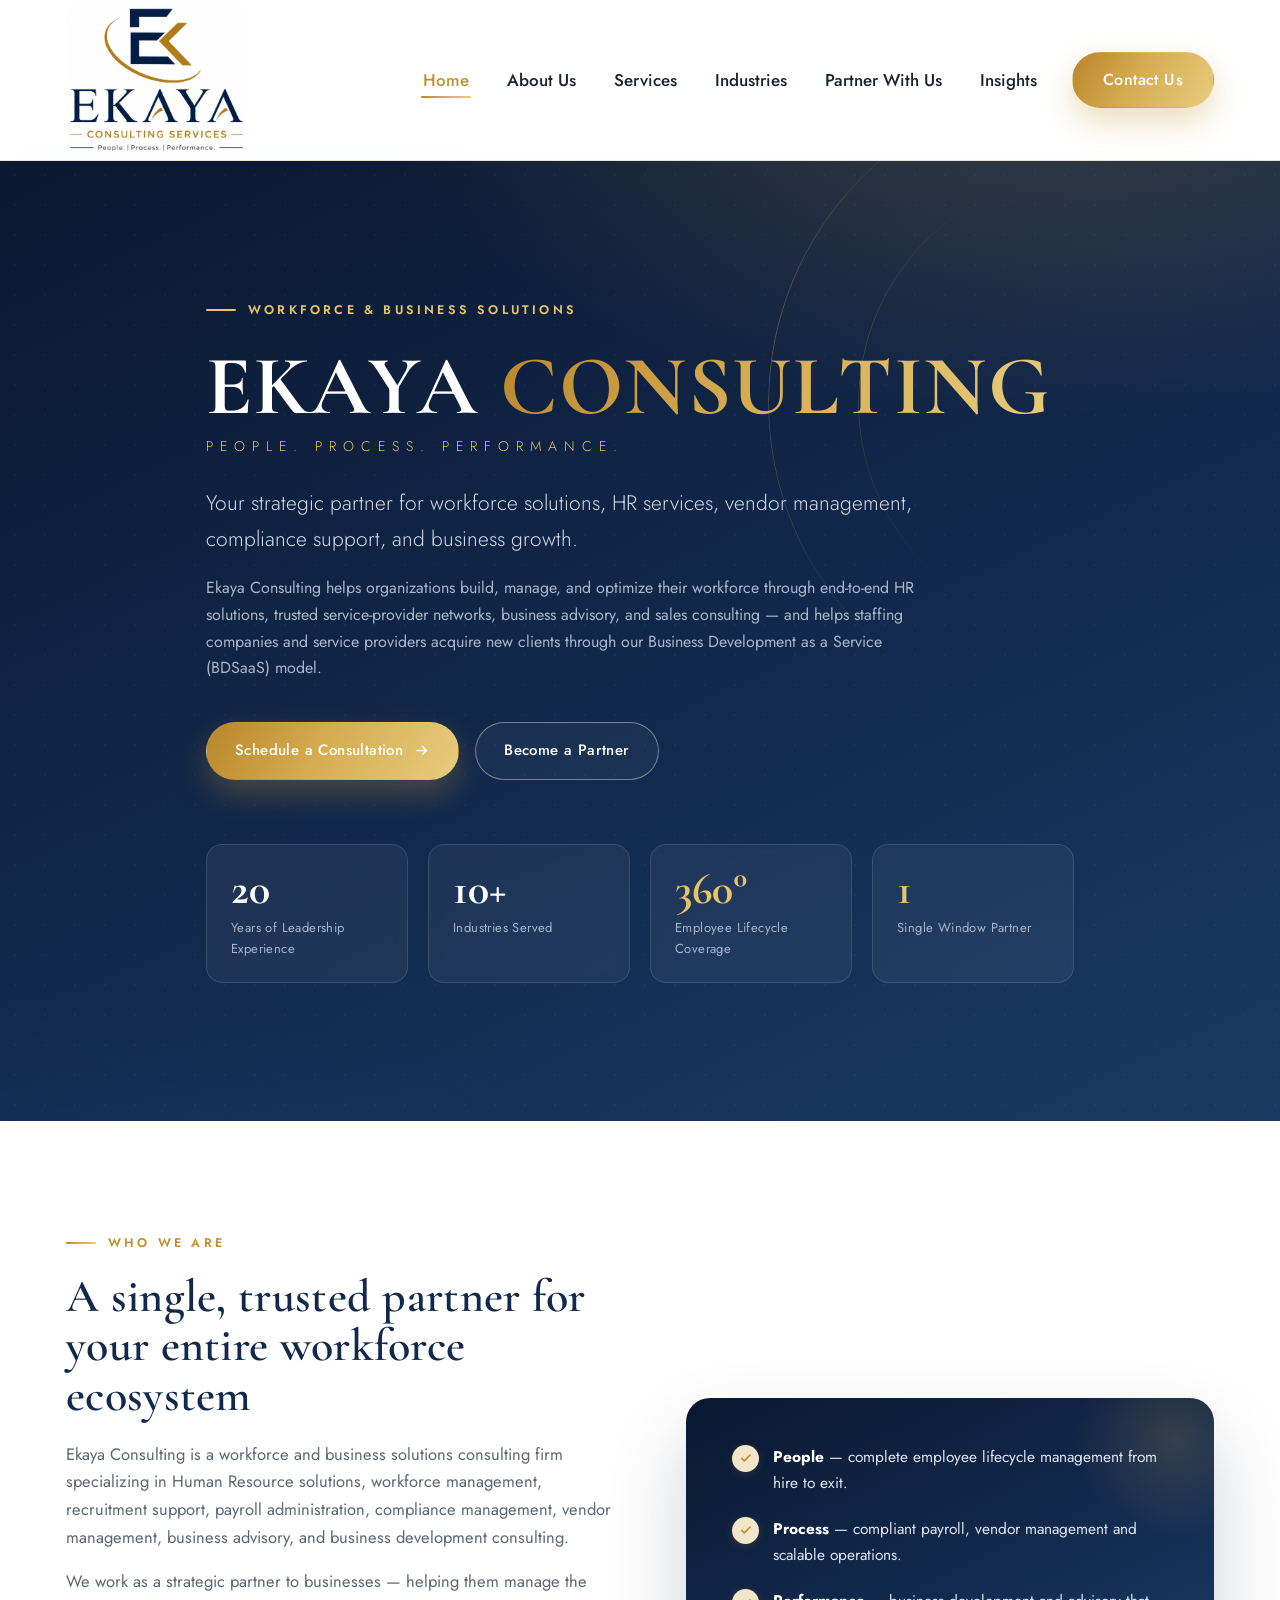
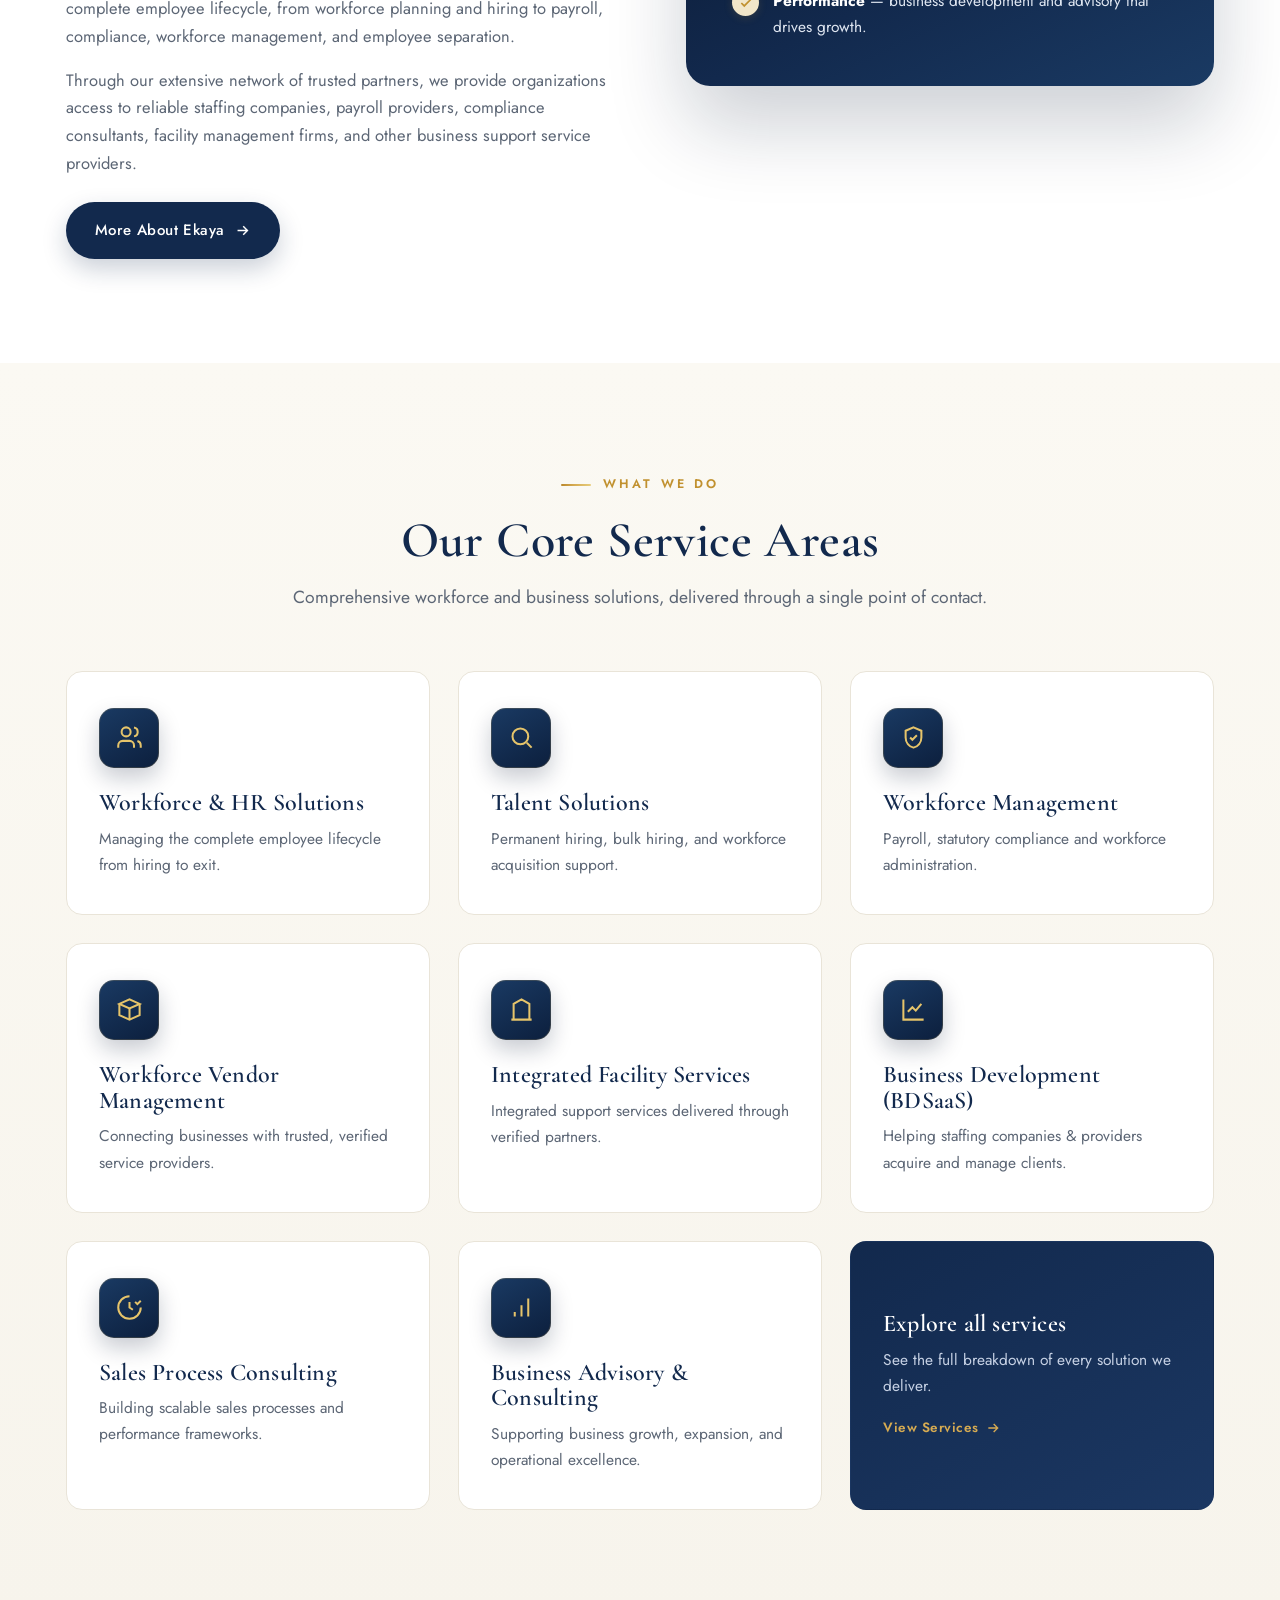
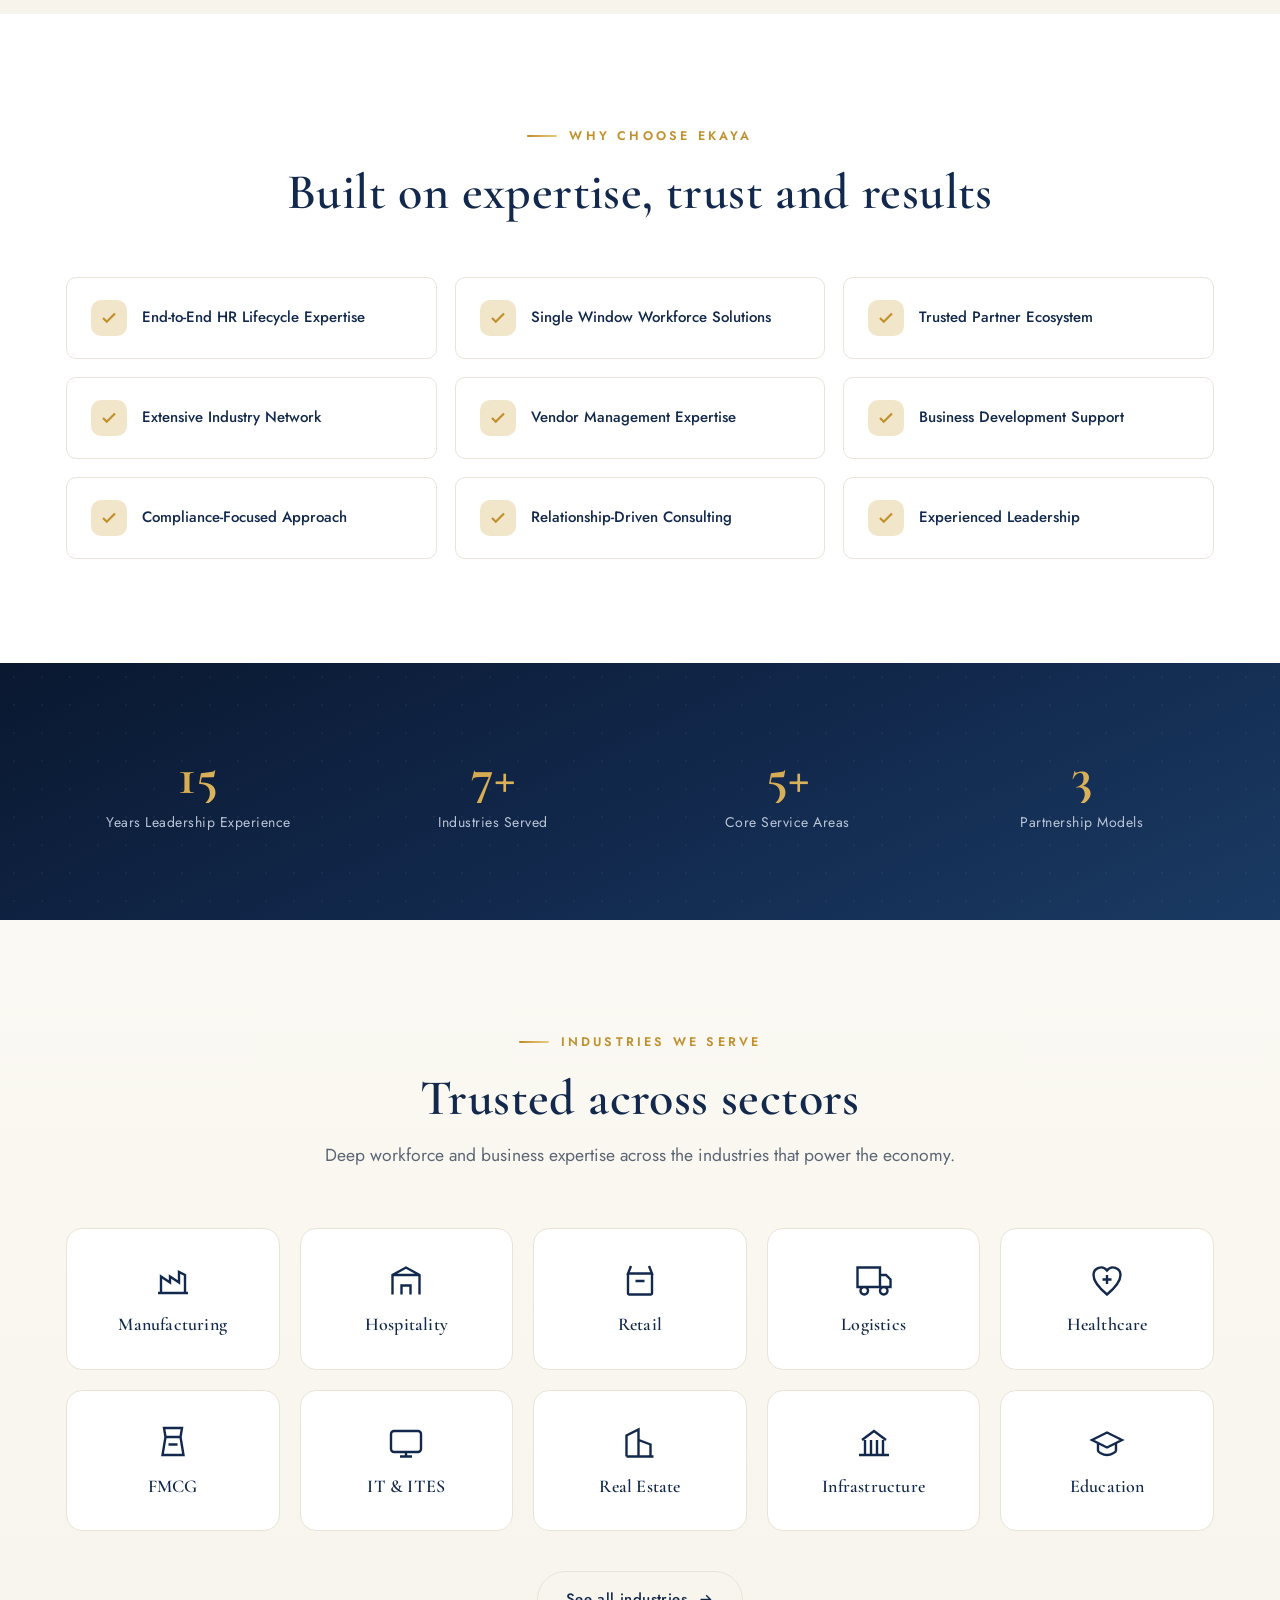
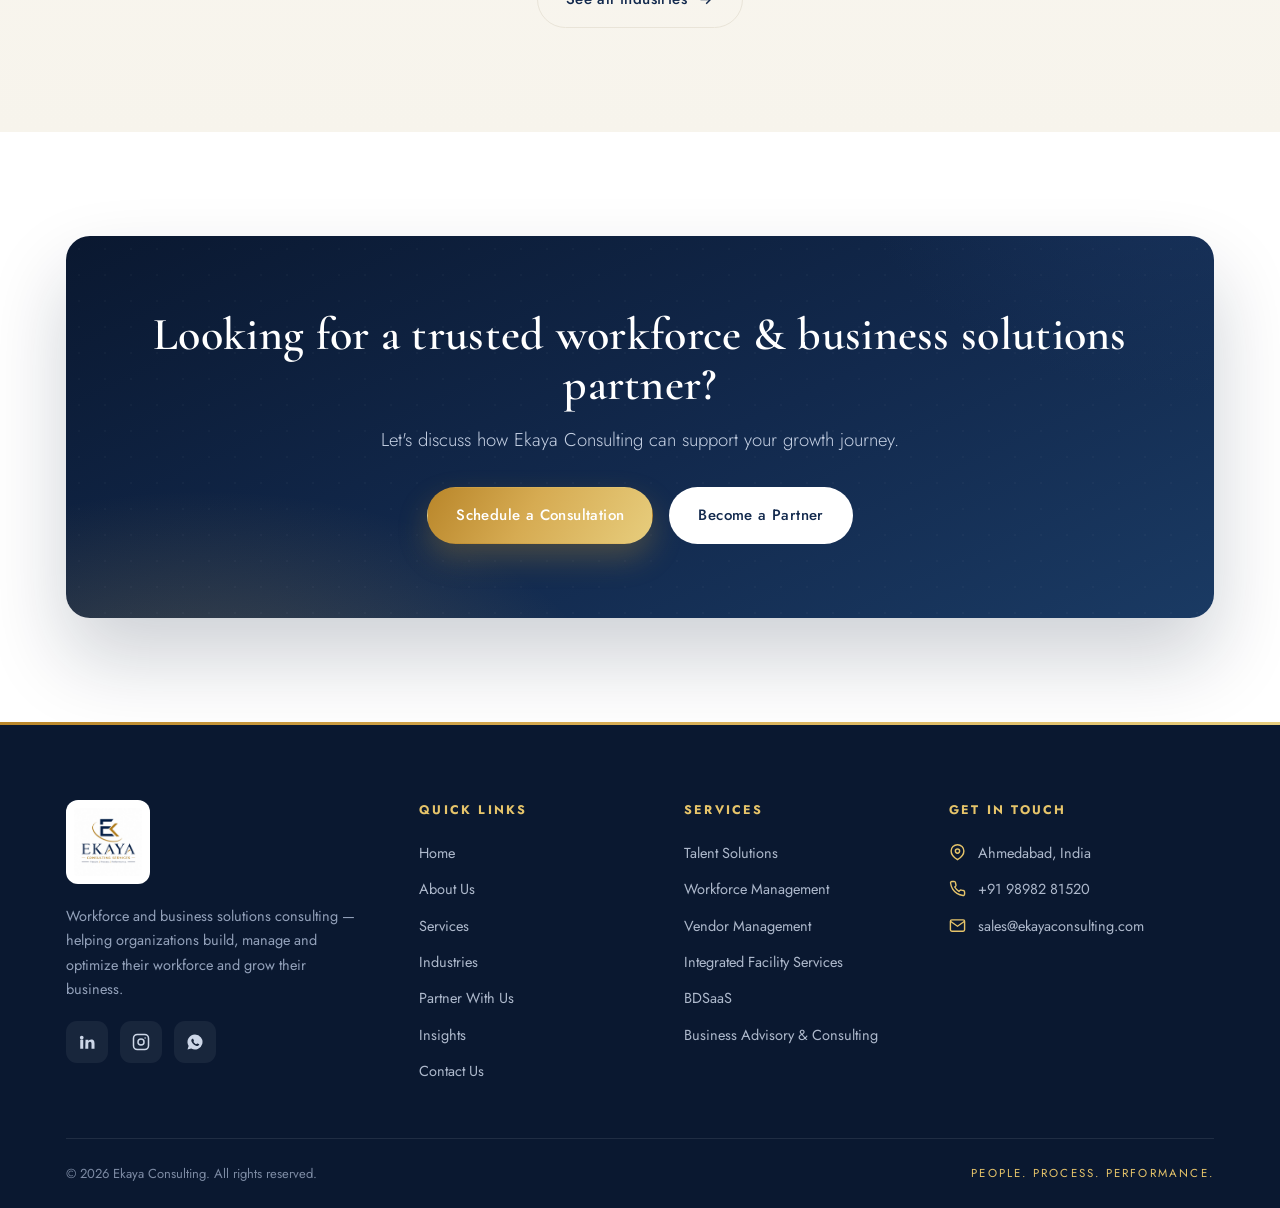
<file: index.html>
<!DOCTYPE html>
<html lang="en">
<head>
  <meta charset="UTF-8" />
  <meta name="viewport" content="width=device-width, initial-scale=1.0" />
  <title>Ekaya Consulting — People. Process. Performance.</title>
  <meta name="description" content="Ekaya Consulting is your strategic partner for workforce solutions, HR services, vendor management, compliance support and business growth. End-to-end HR lifecycle solutions and Business Development as a Service (BDSaaS)." />
  <link rel="icon" href="assets/img/ekaya-logo.jpeg" />
  <link rel="preconnect" href="https://fonts.googleapis.com" />
  <link rel="preconnect" href="https://fonts.gstatic.com" crossorigin />
  <link href="https://fonts.googleapis.com/css2?family=Cormorant+Garamond:wght@500;600;700&family=Jost:wght@300;400;500;600&display=swap" rel="stylesheet" />
  <link rel="stylesheet" href="css/style.css" />
</head>
<body>

  <!-- HEADER -->
  <header class="site-header">
    <div class="container nav">
      <a class="brand" href="index.html" aria-label="Ekaya Consulting home">
        <img src="assets/img/ekaya-logo-head.jpeg" alt="Ekaya Consulting logo" />
      </a>
      <button class="nav-toggle" aria-label="Menu" aria-expanded="false"><span></span><span></span><span></span></button>
      <ul class="nav-links">
        <li><a href="index.html" class="active">Home</a></li>
        <li><a href="about.html">About Us</a></li>
        <li><a href="services.html">Services</a></li>
        <li><a href="industries.html">Industries</a></li>
        <li><a href="partner.html">Partner With Us</a></li>
        <li><a href="insights.html">Insights</a></li>
        <li class="nav-cta"><a href="contact.html" class="btn btn--gold">Contact Us</a></li>
      </ul>
    </div>
  </header>

  <!-- HERO -->
  <section class="hero">
    <div class="hero-orbit"></div>
    <div class="container">
      <span class="eyebrow">Workforce & Business Solutions</span>
      <h1>EKAYA <span class="accent">CONSULTING</span></h1>
      <p class="tagline">People. Process. Performance.</p>
      <p class="sub">Your strategic partner for workforce solutions, HR services, vendor management, compliance support, and business growth.</p>
      <p class="desc">Ekaya Consulting helps organizations build, manage, and optimize their workforce through end-to-end HR solutions, trusted service-provider networks, business advisory, and sales consulting — and helps staffing companies and service providers acquire new clients through our Business Development as a Service (BDSaaS) model.</p>
      <div class="hero-actions">
        <a href="contact.html" class="btn btn--gold">Schedule a Consultation
          <svg viewBox="0 0 24 24" fill="none" stroke="currentColor" stroke-width="2"><path d="M5 12h14M13 6l6 6-6 6"/></svg></a>
        <a href="partner.html" class="btn btn--outline-light">Become a Partner</a>
      </div>
      <div class="hero-stats">
        <div class="stat"><strong data-count="20" data-suffix="">0</strong><span>Years of Leadership Experience</span></div>
        <div class="stat"><strong data-count="10" data-suffix="+">0</strong><span>Industries Served</span></div>
        <div class="stat"><strong><em>360°</em></strong><span>Employee Lifecycle Coverage</span></div>
        <div class="stat"><strong><em>1</em></strong><span>Single Window Partner</span></div>
      </div>
    </div>
  </section>

  <!-- WHO WE ARE -->
  <section class="section">
    <div class="container split">
      <div class="reveal">
        <span class="eyebrow">Who We Are</span>
        <h2>A single, trusted partner for your entire workforce ecosystem</h2>
        <p>Ekaya Consulting is a workforce and business solutions consulting firm specializing in Human Resource solutions, workforce management, recruitment support, payroll administration, compliance management, vendor management, business advisory, and business development consulting.</p>
        <p>We work as a strategic partner to businesses — helping them manage the complete employee lifecycle, from workforce planning and hiring to payroll, compliance, workforce management, and employee separation.</p>
        <p>Through our extensive network of trusted partners, we provide organizations access to reliable staffing companies, payroll providers, compliance consultants, facility management firms, and other business support service providers.</p>
        <a href="about.html" class="btn btn--navy" style="margin-top:8px">More About Ekaya
          <svg viewBox="0 0 24 24" fill="none" stroke="currentColor" stroke-width="2"><path d="M5 12h14M13 6l6 6-6 6"/></svg></a>
      </div>
      <div class="reveal d1">
        <div class="media-frame">
          <ul class="checklist" style="gap:20px">
            <li><span class="tick"><svg viewBox="0 0 24 24" fill="none" stroke="currentColor" stroke-width="3"><path d="M4 12l5 5L20 6"/></svg></span><span style="color:#dfe6f1"><strong style="color:#fff">People</strong> — complete employee lifecycle management from hire to exit.</span></li>
            <li><span class="tick"><svg viewBox="0 0 24 24" fill="none" stroke="currentColor" stroke-width="3"><path d="M4 12l5 5L20 6"/></svg></span><span style="color:#dfe6f1"><strong style="color:#fff">Process</strong> — compliant payroll, vendor management and scalable operations.</span></li>
            <li><span class="tick"><svg viewBox="0 0 24 24" fill="none" stroke="currentColor" stroke-width="3"><path d="M4 12l5 5L20 6"/></svg></span><span style="color:#dfe6f1"><strong style="color:#fff">Performance</strong> — business development and advisory that drives growth.</span></li>
          </ul>
        </div>
      </div>
    </div>
  </section>

  <!-- CORE SERVICES -->
  <section class="section section--cream">
    <div class="container">
      <div class="section-head center reveal">
        <span class="eyebrow">What We Do</span>
        <h2>Our Core Service Areas</h2>
        <p>Comprehensive workforce and business solutions, delivered through a single point of contact.</p>
      </div>
      <div class="grid grid-3">
        <!-- 1 -->
        <div class="card reveal">
          <div class="ic"><svg viewBox="0 0 24 24" fill="none" stroke="currentColor" stroke-width="1.8"><path d="M16 21v-2a4 4 0 0 0-4-4H6a4 4 0 0 0-4 4v2"/><circle cx="9" cy="7" r="4"/><path d="M22 21v-2a4 4 0 0 0-3-3.87M16 3.13A4 4 0 0 1 16 11"/></svg></div>
          <h3>Workforce &amp; HR Solutions</h3>
          <p>Managing the complete employee lifecycle from hiring to exit.</p>
        </div>
        <!-- 2 -->
        <div class="card reveal d1">
          <div class="ic"><svg viewBox="0 0 24 24" fill="none" stroke="currentColor" stroke-width="1.8"><circle cx="11" cy="11" r="7"/><path d="M21 21l-4.3-4.3"/></svg></div>
          <h3>Talent Solutions</h3>
          <p>Permanent hiring, bulk hiring, and workforce acquisition support.</p>
        </div>
        <!-- 3 -->
        <div class="card reveal d2">
          <div class="ic"><svg viewBox="0 0 24 24" fill="none" stroke="currentColor" stroke-width="1.8"><path d="M9 12l2 2 4-4"/><path d="M12 3l7 3v6c0 4.5-3 8-7 9-4-1-7-4.5-7-9V6z"/></svg></div>
          <h3>Workforce Management</h3>
          <p>Payroll, statutory compliance and workforce administration.</p>
        </div>
        <!-- 4 -->
        <div class="card reveal">
          <div class="ic"><svg viewBox="0 0 24 24" fill="none" stroke="currentColor" stroke-width="1.8"><path d="M3 7l9-4 9 4-9 4-9-4z"/><path d="M3 7v10l9 4 9-4V7"/><path d="M12 11v10"/></svg></div>
          <h3>Workforce Vendor Management</h3>
          <p>Connecting businesses with trusted, verified service providers.</p>
        </div>
        <!-- 5 -->
        <div class="card reveal d1">
          <div class="ic"><svg viewBox="0 0 24 24" fill="none" stroke="currentColor" stroke-width="1.8"><path d="M3 21h18M5 21V7l7-4 7 4v14M9 9h.01M15 9h.01M9 13h.01M15 13h.01M9 17h.01M15 17h.01"/></svg></div>
          <h3>Integrated Facility Services</h3>
          <p>Integrated support services delivered through verified partners.</p>
        </div>
        <!-- 6 -->
        <div class="card reveal d2">
          <div class="ic"><svg viewBox="0 0 24 24" fill="none" stroke="currentColor" stroke-width="1.8"><path d="M3 3v18h18"/><path d="M7 14l4-4 3 3 5-6"/></svg></div>
          <h3>Business Development (BDSaaS)</h3>
          <p>Helping staffing companies &amp; providers acquire and manage clients.</p>
        </div>
        <!-- 7 -->
        <div class="card reveal">
          <div class="ic"><svg viewBox="0 0 24 24" fill="none" stroke="currentColor" stroke-width="1.8"><path d="M12 2a10 10 0 1 0 10 10"/><path d="M12 7v5l3 2"/><path d="M22 6l-3 3-2-2"/></svg></div>
          <h3>Sales Process Consulting</h3>
          <p>Building scalable sales processes and performance frameworks.</p>
        </div>
        <!-- 8 -->
        <div class="card reveal d1">
          <div class="ic"><svg viewBox="0 0 24 24" fill="none" stroke="currentColor" stroke-width="1.8"><path d="M12 20V10M18 20V4M6 20v-4"/></svg></div>
          <h3>Business Advisory &amp; Consulting</h3>
          <p>Supporting business growth, expansion, and operational excellence.</p>
        </div>
        <!-- CTA card -->
        <a href="services.html" class="card reveal d2" style="display:flex;flex-direction:column;justify-content:center;background:linear-gradient(150deg,var(--navy),var(--navy-800));border-color:transparent">
          <h3 style="color:#fff">Explore all services</h3>
          <p style="color:#c6d1e4">See the full breakdown of every solution we deliver.</p>
          <span class="more" style="color:var(--gold-light)">View Services
            <svg viewBox="0 0 24 24" fill="none" stroke="currentColor" stroke-width="2" style="width:16px;height:16px"><path d="M5 12h14M13 6l6 6-6 6"/></svg></span>
        </a>
      </div>
    </div>
  </section>

  <!-- WHY CHOOSE -->
  <section class="section">
    <div class="container">
      <div class="section-head center reveal">
        <span class="eyebrow">Why Choose Ekaya</span>
        <h2>Built on expertise, trust and results</h2>
      </div>
      <div class="pill-grid">
        <div class="pill reveal"><span class="tick"><svg viewBox="0 0 24 24" fill="none" stroke="currentColor" stroke-width="3"><path d="M4 12l5 5L20 6"/></svg></span><span>End-to-End HR Lifecycle Expertise</span></div>
        <div class="pill reveal d1"><span class="tick"><svg viewBox="0 0 24 24" fill="none" stroke="currentColor" stroke-width="3"><path d="M4 12l5 5L20 6"/></svg></span><span>Single Window Workforce Solutions</span></div>
        <div class="pill reveal d2"><span class="tick"><svg viewBox="0 0 24 24" fill="none" stroke="currentColor" stroke-width="3"><path d="M4 12l5 5L20 6"/></svg></span><span>Trusted Partner Ecosystem</span></div>
        <div class="pill reveal"><span class="tick"><svg viewBox="0 0 24 24" fill="none" stroke="currentColor" stroke-width="3"><path d="M4 12l5 5L20 6"/></svg></span><span>Extensive Industry Network</span></div>
        <div class="pill reveal d1"><span class="tick"><svg viewBox="0 0 24 24" fill="none" stroke="currentColor" stroke-width="3"><path d="M4 12l5 5L20 6"/></svg></span><span>Vendor Management Expertise</span></div>
        <div class="pill reveal d2"><span class="tick"><svg viewBox="0 0 24 24" fill="none" stroke="currentColor" stroke-width="3"><path d="M4 12l5 5L20 6"/></svg></span><span>Business Development Support</span></div>
        <div class="pill reveal"><span class="tick"><svg viewBox="0 0 24 24" fill="none" stroke="currentColor" stroke-width="3"><path d="M4 12l5 5L20 6"/></svg></span><span>Compliance-Focused Approach</span></div>
        <div class="pill reveal d1"><span class="tick"><svg viewBox="0 0 24 24" fill="none" stroke="currentColor" stroke-width="3"><path d="M4 12l5 5L20 6"/></svg></span><span>Relationship-Driven Consulting</span></div>
        <div class="pill reveal d2"><span class="tick"><svg viewBox="0 0 24 24" fill="none" stroke="currentColor" stroke-width="3"><path d="M4 12l5 5L20 6"/></svg></span><span>Experienced Leadership</span></div>
      </div>
    </div>
  </section>

  <!-- STAT BAND -->
  <section class="section--tight section--navy">
    <div class="container">
      <div class="statband">
        <div class="s reveal"><strong data-count="20" data-suffix="">0</strong><span>Years Leadership Experience</span></div>
        <div class="s reveal d1"><strong data-count="10" data-suffix="+">0</strong><span>Industries Served</span></div>
        <div class="s reveal d2"><strong data-count="7" data-suffix="+">0</strong><span>Core Service Areas</span></div>
        <div class="s reveal d3"><strong data-count="5" data-suffix="">0</strong><span>Partnership Models</span></div>
      </div>
    </div>
  </section>

  <!-- INDUSTRIES -->
  <section class="section section--cream">
    <div class="container">
      <div class="section-head center reveal">
        <span class="eyebrow">Industries We Serve</span>
        <h2>Trusted across sectors</h2>
        <p>Deep workforce and business expertise across the industries that power the economy.</p>
      </div>
      <div class="ind-grid">
        <div class="ind reveal"><div class="ind-ic"><svg viewBox="0 0 24 24" fill="none" stroke="currentColor" stroke-width="1.6"><path d="M2 20h20M4 20V9l6 4V9l6 4V6l4 2v12"/></svg></div><h4>Manufacturing</h4></div>
        <div class="ind reveal d1"><div class="ind-ic"><svg viewBox="0 0 24 24" fill="none" stroke="currentColor" stroke-width="1.6"><path d="M3 21V8l9-5 9 5v13M9 21v-6h6v6M3 8h18"/></svg></div><h4>Hospitality</h4></div>
        <div class="ind reveal d2"><div class="ind-ic"><svg viewBox="0 0 24 24" fill="none" stroke="currentColor" stroke-width="1.6"><path d="M6 2l-2 5h16l-2-5M4 7v13a1 1 0 0 0 1 1h14a1 1 0 0 0 1-1V7M9 12h6"/></svg></div><h4>Retail</h4></div>
        <div class="ind reveal d3"><div class="ind-ic"><svg viewBox="0 0 24 24" fill="none" stroke="currentColor" stroke-width="1.6"><path d="M1 3h15v13H1zM16 8h4l3 3v5h-7M5.5 21a2.5 2.5 0 1 0 0-5 2.5 2.5 0 0 0 0 5zM18.5 21a2.5 2.5 0 1 0 0-5 2.5 2.5 0 0 0 0 5z"/></svg></div><h4>Logistics</h4></div>
        <div class="ind reveal d4"><div class="ind-ic"><svg viewBox="0 0 24 24" fill="none" stroke="currentColor" stroke-width="1.6"><path d="M12 21C6 16 3 12 3 8a5 5 0 0 1 9-3 5 5 0 0 1 9 3c0 4-3 8-9 13z"/><path d="M12 8v6M9 11h6"/></svg></div><h4>Healthcare</h4></div>
        <div class="ind reveal"><div class="ind-ic"><svg viewBox="0 0 24 24" fill="none" stroke="currentColor" stroke-width="1.6"><path d="M6 2h12l-1 6H7zM7 8l-2 12h14L17 8M9 13h6"/></svg></div><h4>FMCG</h4></div>
        <div class="ind reveal d1"><div class="ind-ic"><svg viewBox="0 0 24 24" fill="none" stroke="currentColor" stroke-width="1.6"><rect x="2" y="4" width="20" height="14" rx="2"/><path d="M8 21h8M12 18v3"/></svg></div><h4>IT &amp; ITES</h4></div>
        <div class="ind reveal d2"><div class="ind-ic"><svg viewBox="0 0 24 24" fill="none" stroke="currentColor" stroke-width="1.6"><path d="M3 21V7l8-4v18M11 21V10l8 3v8M3 21h18M7 11h.01M7 15h.01"/></svg></div><h4>Real Estate</h4></div>
        <div class="ind reveal d3"><div class="ind-ic"><svg viewBox="0 0 24 24" fill="none" stroke="currentColor" stroke-width="1.6"><path d="M2 20h20M6 20V10M10 20V10M14 20V10M18 20V10M4 10l8-6 8 6"/></svg></div><h4>Infrastructure</h4></div>
        <div class="ind reveal d4"><div class="ind-ic"><svg viewBox="0 0 24 24" fill="none" stroke="currentColor" stroke-width="1.6"><path d="M22 10L12 5 2 10l10 5 10-5zM6 12v5c0 1 3 3 6 3s6-2 6-3v-5"/></svg></div><h4>Education</h4></div>
      </div>
      <div style="text-align:center;margin-top:40px" class="reveal">
        <a href="industries.html" class="btn btn--ghost">See all industries
          <svg viewBox="0 0 24 24" fill="none" stroke="currentColor" stroke-width="2"><path d="M5 12h14M13 6l6 6-6 6"/></svg></a>
      </div>
    </div>
  </section>

  <!-- CTA -->
  <section class="section">
    <div class="container">
      <div class="cta reveal">
        <h2>Looking for a trusted workforce &amp; business solutions partner?</h2>
        <p>Let's discuss how Ekaya Consulting can support your growth journey.</p>
        <div class="cta-actions">
          <a href="contact.html" class="btn btn--gold">Schedule a Consultation</a>
          <a href="partner.html" class="btn btn--light">Become a Partner</a>
        </div>
      </div>
    </div>
  </section>

  <!-- FOOTER -->
  <footer class="site-footer">
    <div class="container">
      <div class="footer-top">
        <div class="footer-brand">
          <img src="assets/img/ekaya-logo.jpeg" alt="Ekaya Consulting" />
          <p>Workforce and business solutions consulting — helping organizations build, manage and optimize their workforce and grow their business.</p>
          <div class="socials">
            <a href="#" aria-label="LinkedIn"><svg viewBox="0 0 24 24" fill="currentColor"><path d="M4.98 3.5a2.5 2.5 0 1 1 0 5 2.5 2.5 0 0 1 0-5zM3 9h4v12H3zM10 9h3.8v1.7h.05c.53-1 1.83-2.05 3.77-2.05C21.4 8.65 22 11 22 14.1V21h-4v-6.1c0-1.45-.03-3.3-2-3.3-2 0-2.3 1.57-2.3 3.2V21h-4z"/></svg></a>
            <a href="#" aria-label="Instagram"><svg viewBox="0 0 24 24" fill="none" stroke="currentColor" stroke-width="2"><rect x="2" y="2" width="20" height="20" rx="5"/><circle cx="12" cy="12" r="4"/><circle cx="17.5" cy="6.5" r="1" fill="currentColor" stroke="none"/></svg></a>
            <a href="#" aria-label="WhatsApp"><svg viewBox="0 0 24 24" fill="currentColor"><path d="M12 2a10 10 0 0 0-8.5 15.2L2 22l4.9-1.4A10 10 0 1 0 12 2zm5.3 14.1c-.2.6-1.2 1.1-1.7 1.2-.4.1-1 .1-1.6-.1-.4-.1-.9-.3-1.5-.5-2.6-1.1-4.3-3.8-4.4-4-.1-.2-1-1.4-1-2.6 0-1.2.6-1.8.9-2 .2-.2.5-.3.7-.3h.5c.2 0 .4 0 .6.5l.8 1.9c.1.2.1.3 0 .5l-.4.6c-.2.2-.3.4-.1.6.1.3.7 1.1 1.5 1.7 1 .9 1.8 1.1 2 1.2.2.1.4.1.5-.1l.6-.7c.2-.2.3-.2.6-.1l1.8.9c.2.1.4.2.4.3.1.2.1.7-.1 1.3z"/></svg></a>
          </div>
        </div>
        <div class="footer-col">
          <h5>Quick Links</h5>
          <ul>
            <li><a href="index.html">Home</a></li>
            <li><a href="about.html">About Us</a></li>
            <li><a href="services.html">Services</a></li>
            <li><a href="industries.html">Industries</a></li>
            <li><a href="partner.html">Partner With Us</a></li>
            <li><a href="insights.html">Insights</a></li>
            <li><a href="contact.html">Contact Us</a></li>
          </ul>
        </div>
        <div class="footer-col">
          <h5>Services</h5>
          <ul>
            <li><a href="services.html#talent">Talent Solutions</a></li>
            <li><a href="services.html#workforce">Workforce Management</a></li>
            <li><a href="services.html#vendor">Vendor Management</a></li>
            <li><a href="services.html#facility">Integrated Facility Services</a></li>
            <li><a href="services.html#bdsaas">BDSaaS</a></li>
            <li><a href="services.html#advisory">Business Advisory &amp; Consulting</a></li>
          </ul>
        </div>
        <div class="footer-col">
          <h5>Get in Touch</h5>
          <ul>
            <li class="row"><svg viewBox="0 0 24 24" fill="none" stroke="currentColor" stroke-width="2"><path d="M21 10c0 7-9 12-9 12s-9-5-9-12a9 9 0 0 1 18 0z"/><circle cx="12" cy="10" r="3"/></svg><span>Ahmedabad, India</span></li>
            <li class="row"><svg viewBox="0 0 24 24" fill="none" stroke="currentColor" stroke-width="2"><path d="M22 16.9v3a2 2 0 0 1-2.2 2 19.8 19.8 0 0 1-8.6-3 19.5 19.5 0 0 1-6-6 19.8 19.8 0 0 1-3-8.6A2 2 0 0 1 4.1 2h3a2 2 0 0 1 2 1.7c.1 1 .4 2 .7 2.9a2 2 0 0 1-.5 2.1L8.1 9.9a16 16 0 0 0 6 6l1.2-1.2a2 2 0 0 1 2.1-.5c.9.3 1.9.6 2.9.7a2 2 0 0 1 1.7 2z"/></svg><a href="tel:+919898281520">+91 98982 81520</a></li>
            <li class="row"><svg viewBox="0 0 24 24" fill="none" stroke="currentColor" stroke-width="2"><rect x="2" y="4" width="20" height="16" rx="2"/><path d="M2 6l10 7 10-7"/></svg><a href="mailto:sales@ekayaconsulting.com">sales@ekayaconsulting.com</a></li>
          </ul>
        </div>
      </div>
      <div class="footer-bottom">
        <span>© <span id="year">2026</span> Ekaya Consulting. All rights reserved.</span>
        <span class="tagline">People. Process. Performance.</span>
      </div>
    </div>
  </footer>

  <script src="js/main.js"></script>
</body>
</html>
</file>
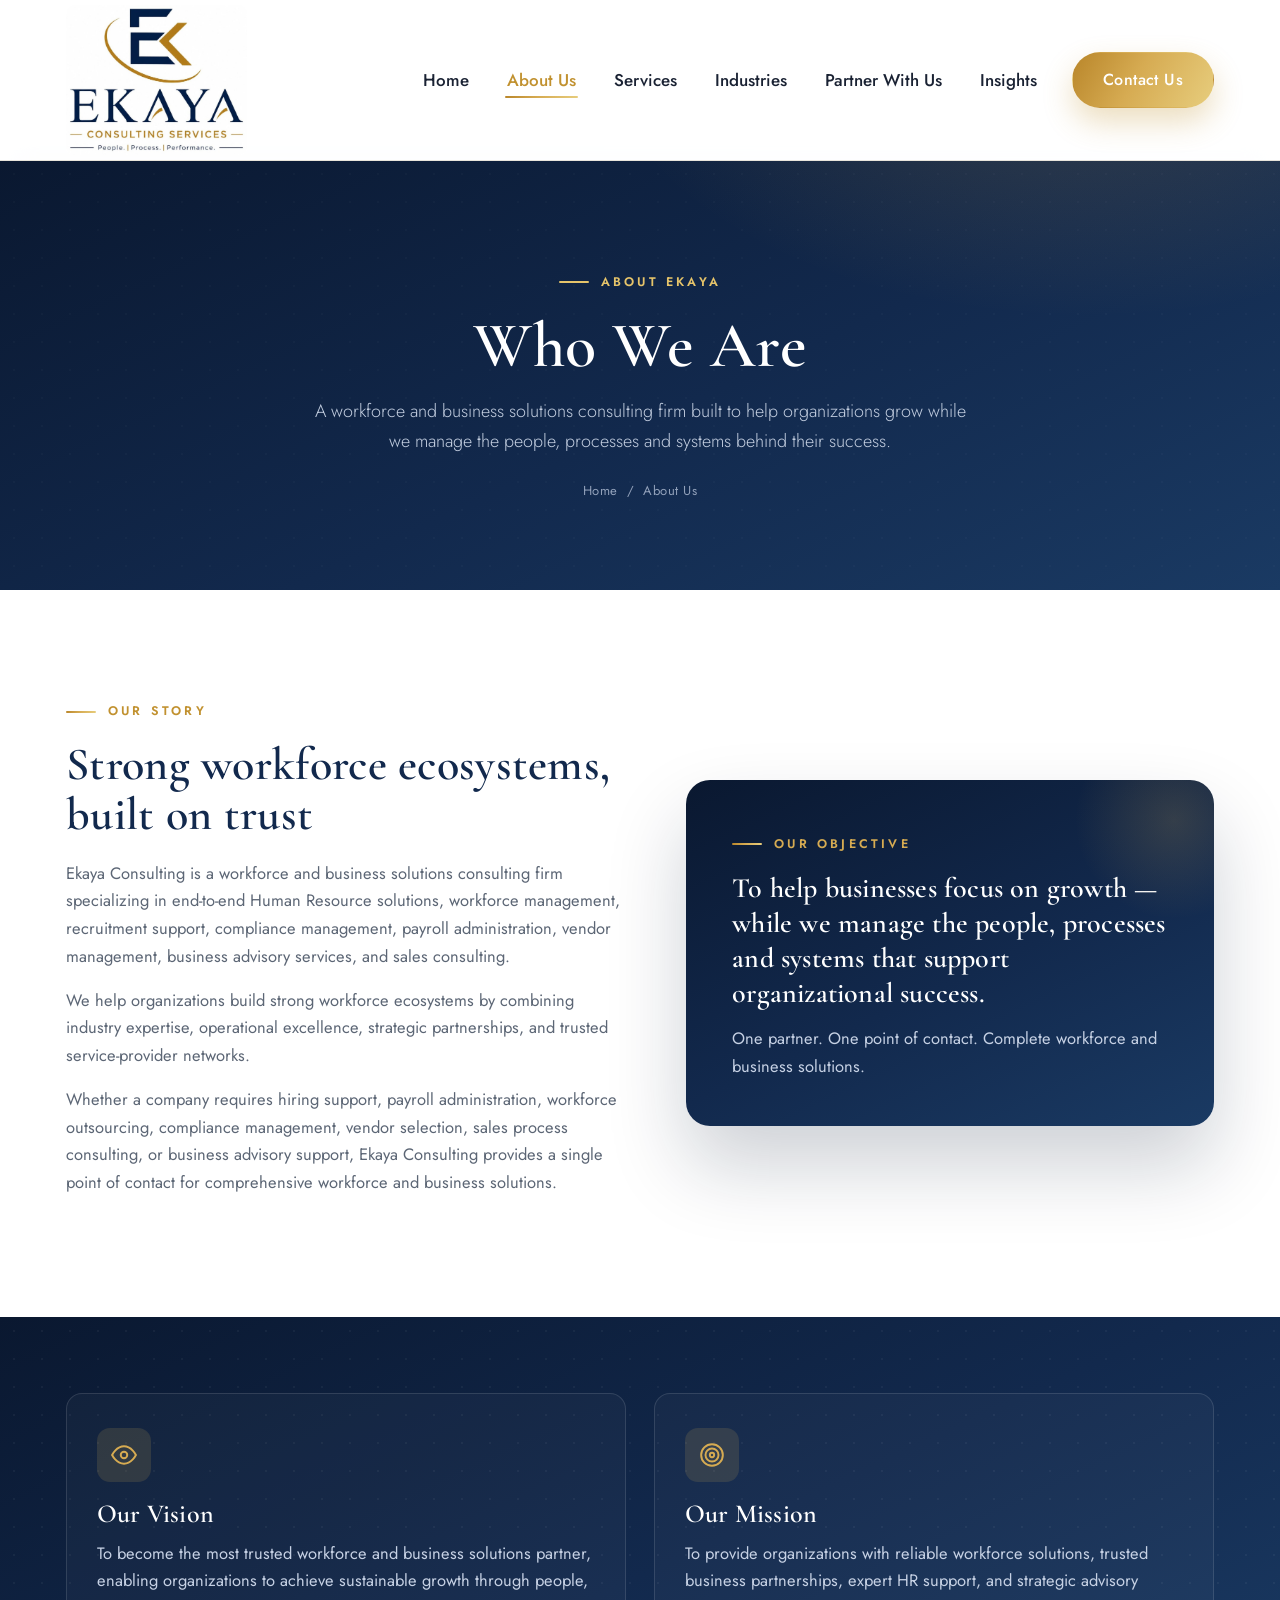
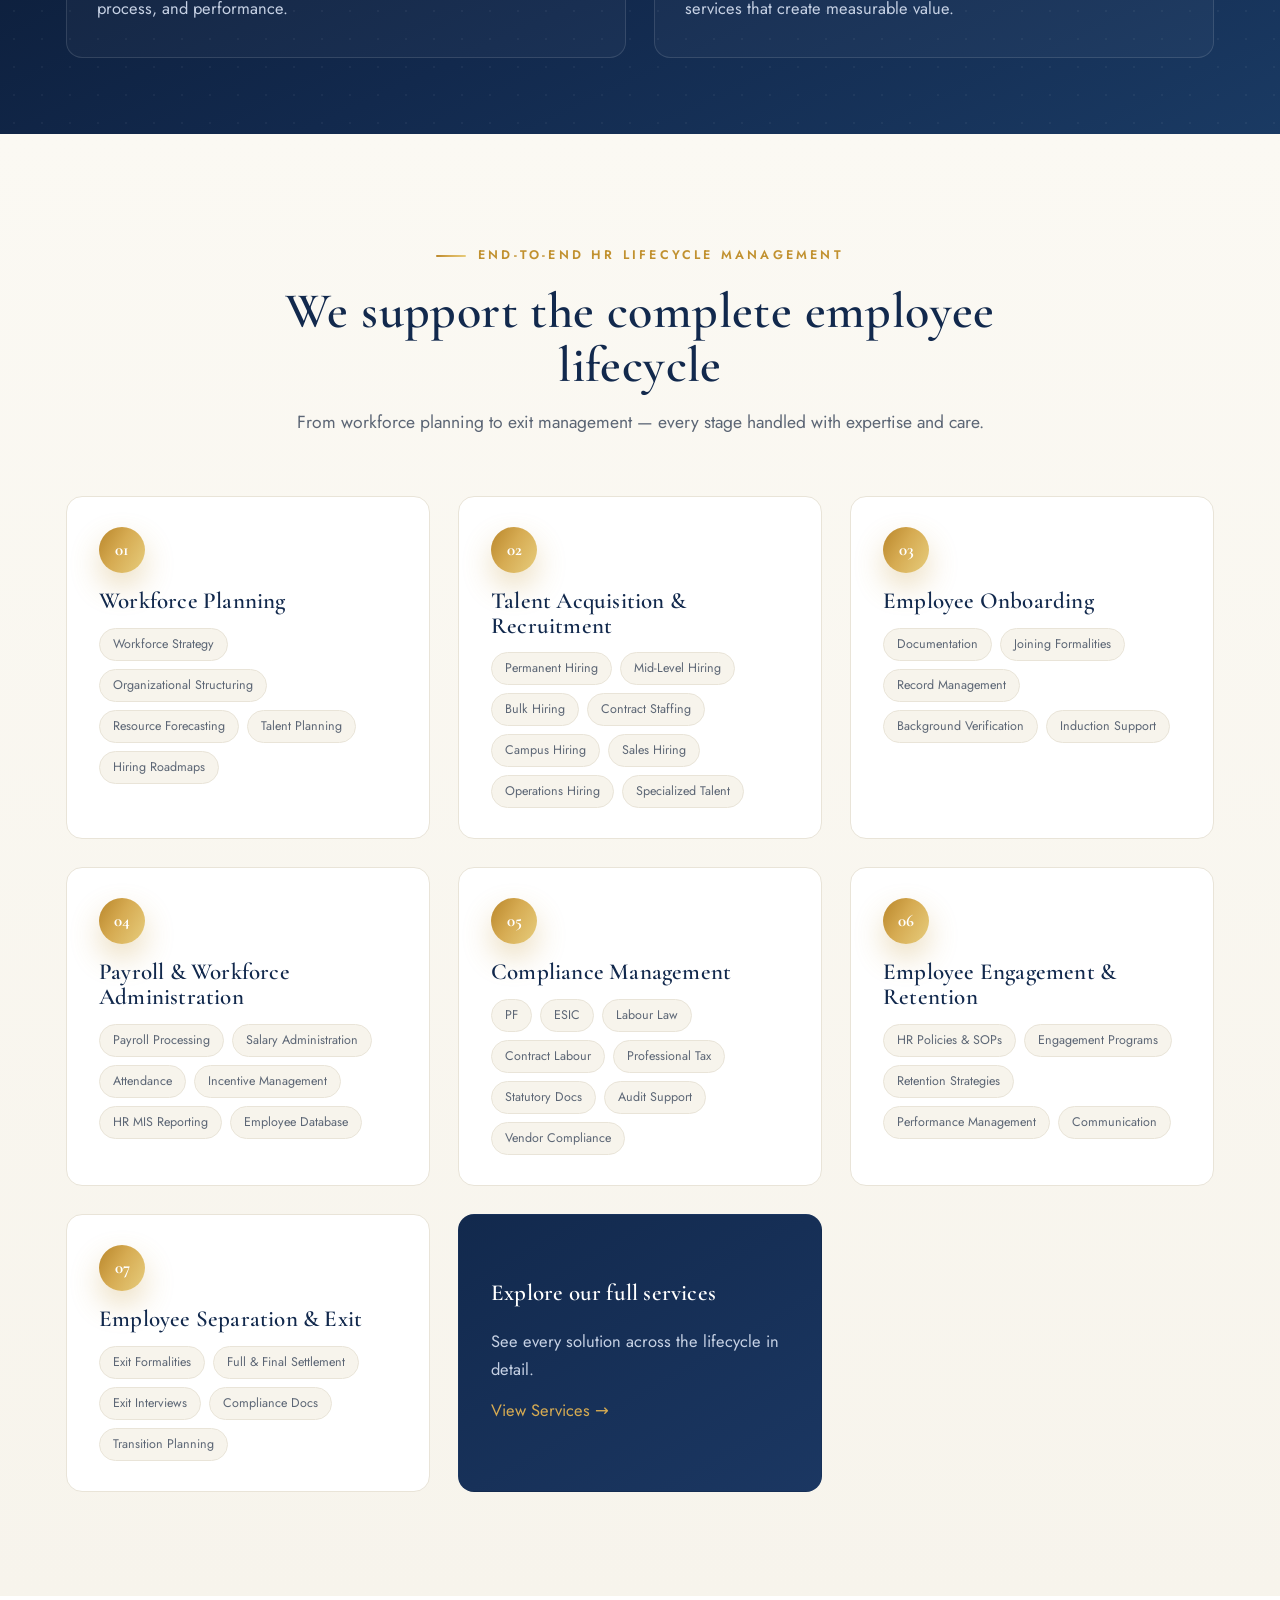
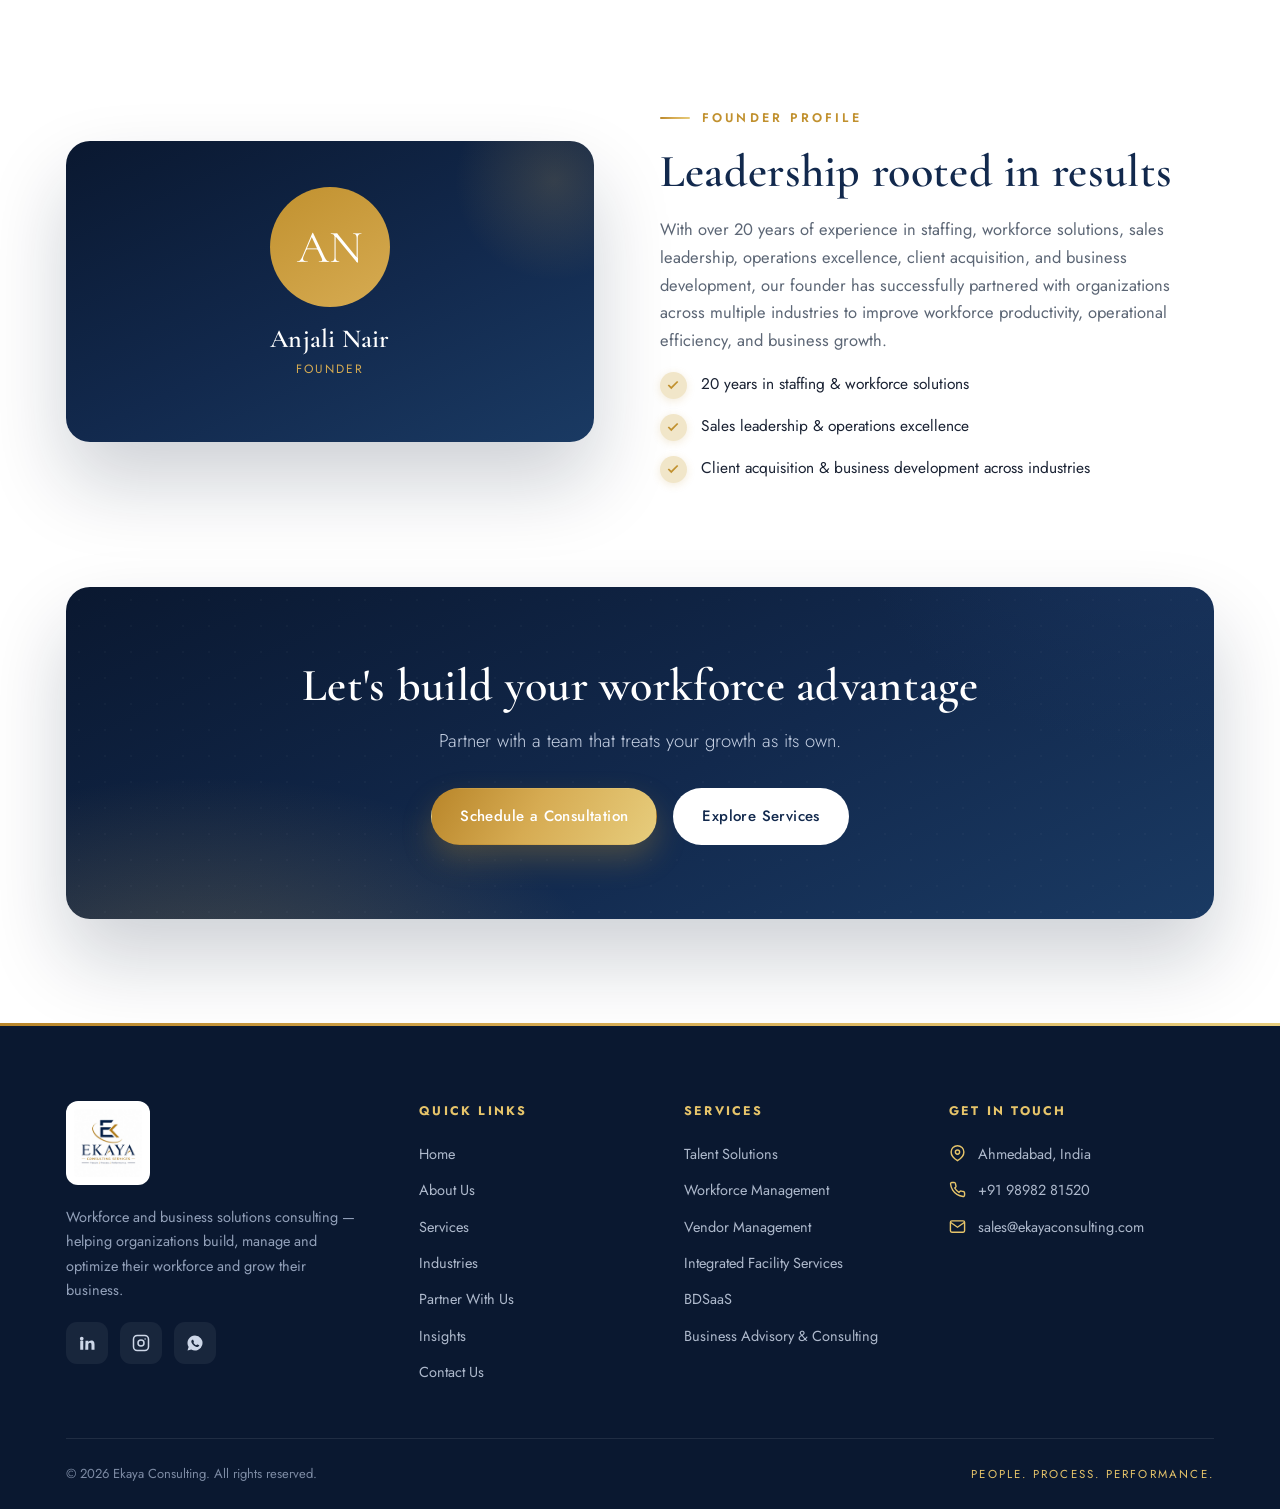
<file: about.html>
<!DOCTYPE html>
<html lang="en">
<head>
  <meta charset="UTF-8" />
  <meta name="viewport" content="width=device-width, initial-scale=1.0" />
  <title>About Us — Ekaya Consulting</title>
  <meta name="description" content="Ekaya Consulting is a workforce and business solutions consulting firm delivering end-to-end HR lifecycle management, vendor management, compliance and business advisory." />
  <link rel="icon" href="assets/img/ekaya-logo.jpeg" />
  <link rel="preconnect" href="https://fonts.googleapis.com" />
  <link rel="preconnect" href="https://fonts.gstatic.com" crossorigin />
  <link href="https://fonts.googleapis.com/css2?family=Cormorant+Garamond:wght@500;600;700&family=Jost:wght@300;400;500;600&display=swap" rel="stylesheet" />
  <link rel="stylesheet" href="css/style.css" />
</head>
<body>

  <header class="site-header">
    <div class="container nav">
      <a class="brand" href="index.html" aria-label="Ekaya Consulting home">
        <img src="assets/img/ekaya-logo-head.jpeg" alt="Ekaya Consulting logo" />
      </a>
      <button class="nav-toggle" aria-label="Menu" aria-expanded="false"><span></span><span></span><span></span></button>
      <ul class="nav-links">
        <li><a href="index.html">Home</a></li>
        <li><a href="about.html" class="active">About Us</a></li>
        <li><a href="services.html">Services</a></li>
        <li><a href="industries.html">Industries</a></li>
        <li><a href="partner.html">Partner With Us</a></li>
        <li><a href="insights.html">Insights</a></li>
        <li class="nav-cta"><a href="contact.html" class="btn btn--gold">Contact Us</a></li>
      </ul>
    </div>
  </header>

  <!-- PAGE HERO -->
  <section class="page-hero">
    <div class="container">
      <span class="eyebrow">About Ekaya</span>
      <h1>Who We Are</h1>
      <p>A workforce and business solutions consulting firm built to help organizations grow while we manage the people, processes and systems behind their success.</p>
      <div class="crumbs"><a href="index.html">Home</a> &nbsp;/&nbsp; About Us</div>
    </div>
  </section>

  <!-- INTRO -->
  <section class="section">
    <div class="container split">
      <div class="reveal">
        <span class="eyebrow">Our Story</span>
        <h2>Strong workforce ecosystems, built on trust</h2>
        <p>Ekaya Consulting is a workforce and business solutions consulting firm specializing in end-to-end Human Resource solutions, workforce management, recruitment support, compliance management, payroll administration, vendor management, business advisory services, and sales consulting.</p>
        <p>We help organizations build strong workforce ecosystems by combining industry expertise, operational excellence, strategic partnerships, and trusted service-provider networks.</p>
        <p>Whether a company requires hiring support, payroll administration, workforce outsourcing, compliance management, vendor selection, sales process consulting, or business advisory support, Ekaya Consulting provides a single point of contact for comprehensive workforce and business solutions.</p>
      </div>
      <div class="reveal d1">
        <div class="media-frame">
          <span class="eyebrow" style="color:var(--gold-light)">Our Objective</span>
          <h3 style="color:#fff;font-size:28px;margin:16px 0 14px;line-height:1.25">To help businesses focus on growth — while we manage the people, processes and systems that support organizational success.</h3>
          <p style="color:#c6d1e4;margin:0">One partner. One point of contact. Complete workforce and business solutions.</p>
        </div>
      </div>
    </div>
  </section>

  <!-- VISION / MISSION -->
  <section class="section--tight section--navy">
    <div class="container grid grid-2">
      <div class="reveal" style="padding:34px 30px;border:1px solid rgba(255,255,255,.12);border-radius:var(--radius);background:rgba(255,255,255,.03)">
        <div class="ic" style="width:54px;height:54px;border-radius:13px;background:rgba(214,171,82,.15);color:var(--gold-light);display:grid;place-items:center;margin-bottom:18px"><svg viewBox="0 0 24 24" fill="none" stroke="currentColor" stroke-width="1.8" style="width:26px;height:26px"><path d="M1 12s4-8 11-8 11 8 11 8-4 8-11 8-11-8-11-8z"/><circle cx="12" cy="12" r="3"/></svg></div>
        <h3 style="font-size:26px;margin-bottom:12px">Our Vision</h3>
        <p style="color:#c6d1e4">To become the most trusted workforce and business solutions partner, enabling organizations to achieve sustainable growth through people, process, and performance.</p>
      </div>
      <div class="reveal d1" style="padding:34px 30px;border:1px solid rgba(255,255,255,.12);border-radius:var(--radius);background:rgba(255,255,255,.03)">
        <div class="ic" style="width:54px;height:54px;border-radius:13px;background:rgba(214,171,82,.15);color:var(--gold-light);display:grid;place-items:center;margin-bottom:18px"><svg viewBox="0 0 24 24" fill="none" stroke="currentColor" stroke-width="1.8" style="width:26px;height:26px"><circle cx="12" cy="12" r="10"/><circle cx="12" cy="12" r="6"/><circle cx="12" cy="12" r="2"/></svg></div>
        <h3 style="font-size:26px;margin-bottom:12px">Our Mission</h3>
        <p style="color:#c6d1e4">To provide organizations with reliable workforce solutions, trusted business partnerships, expert HR support, and strategic advisory services that create measurable value.</p>
      </div>
    </div>
  </section>

  <!-- HR LIFECYCLE -->
  <section class="section section--cream">
    <div class="container">
      <div class="section-head center reveal">
        <span class="eyebrow">End-to-End HR Lifecycle Management</span>
        <h2>We support the complete employee lifecycle</h2>
        <p>From workforce planning to exit management — every stage handled with expertise and care.</p>
      </div>
      <div class="grid grid-3">
        <div class="tl-item reveal">
          <div class="tl-num">01</div>
          <h3>Workforce Planning</h3>
          <div class="tl-tags"><span>Workforce Strategy</span><span>Organizational Structuring</span><span>Resource Forecasting</span><span>Talent Planning</span><span>Hiring Roadmaps</span></div>
        </div>
        <div class="tl-item reveal d1">
          <div class="tl-num">02</div>
          <h3>Talent Acquisition &amp; Recruitment</h3>
          <div class="tl-tags"><span>Permanent Hiring</span><span>Mid-Level Hiring</span><span>Bulk Hiring</span><span>Contract Staffing</span><span>Campus Hiring</span><span>Sales Hiring</span><span>Operations Hiring</span><span>Specialized Talent</span></div>
        </div>
        <div class="tl-item reveal d2">
          <div class="tl-num">03</div>
          <h3>Employee Onboarding</h3>
          <div class="tl-tags"><span>Documentation</span><span>Joining Formalities</span><span>Record Management</span><span>Background Verification</span><span>Induction Support</span></div>
        </div>
        <div class="tl-item reveal">
          <div class="tl-num">04</div>
          <h3>Payroll &amp; Workforce Administration</h3>
          <div class="tl-tags"><span>Payroll Processing</span><span>Salary Administration</span><span>Attendance</span><span>Incentive Management</span><span>HR MIS Reporting</span><span>Employee Database</span></div>
        </div>
        <div class="tl-item reveal d1">
          <div class="tl-num">05</div>
          <h3>Compliance Management</h3>
          <div class="tl-tags"><span>PF</span><span>ESIC</span><span>Labour Law</span><span>Contract Labour</span><span>Professional Tax</span><span>Statutory Docs</span><span>Audit Support</span><span>Vendor Compliance</span></div>
        </div>
        <div class="tl-item reveal d2">
          <div class="tl-num">06</div>
          <h3>Employee Engagement &amp; Retention</h3>
          <div class="tl-tags"><span>HR Policies &amp; SOPs</span><span>Engagement Programs</span><span>Retention Strategies</span><span>Performance Management</span><span>Communication</span></div>
        </div>
        <div class="tl-item reveal">
          <div class="tl-num">07</div>
          <h3>Employee Separation &amp; Exit</h3>
          <div class="tl-tags"><span>Exit Formalities</span><span>Full &amp; Final Settlement</span><span>Exit Interviews</span><span>Compliance Docs</span><span>Transition Planning</span></div>
        </div>
        <a href="services.html" class="tl-item reveal d1" style="display:flex;flex-direction:column;justify-content:center;background:linear-gradient(150deg,var(--navy),var(--navy-800));border-color:transparent">
          <h3 style="color:#fff">Explore our full services</h3>
          <p style="color:#c6d1e4;margin-top:8px">See every solution across the lifecycle in detail.</p>
          <span class="more" style="color:var(--gold-light);margin-top:14px">View Services →</span>
        </a>
      </div>
    </div>
  </section>

  <!-- FOUNDER -->
  <section class="section">
    <div class="container split rev">
      <div class="reveal">
        <div class="media-frame" style="display:grid;place-items:center;min-height:300px">
          <div style="text-align:center">
            <div style="width:120px;height:120px;border-radius:50%;background:linear-gradient(150deg,var(--gold),var(--gold-light));display:grid;place-items:center;margin:0 auto 18px;font-family:var(--ff-display);font-size:46px;color:#fff">AN</div>
            <h3 style="color:#fff;font-size:26px">Anjali Nair</h3>
            <p style="color:var(--gold-light);letter-spacing:2px;text-transform:uppercase;font-size:12px;margin-top:6px">Founder</p>
          </div>
        </div>
      </div>
      <div class="reveal d1">
        <span class="eyebrow">Founder Profile</span>
        <h2>Leadership rooted in results</h2>
        <p>With over 20 years of experience in staffing, workforce solutions, sales leadership, operations excellence, client acquisition, and business development, our founder has successfully partnered with organizations across multiple industries to improve workforce productivity, operational efficiency, and business growth.</p>
        <ul class="checklist" style="margin-top:10px">
          <li><span class="tick"><svg viewBox="0 0 24 24" fill="none" stroke="currentColor" stroke-width="3"><path d="M4 12l5 5L20 6"/></svg></span><span>20 years in staffing &amp; workforce solutions</span></li>
          <li><span class="tick"><svg viewBox="0 0 24 24" fill="none" stroke="currentColor" stroke-width="3"><path d="M4 12l5 5L20 6"/></svg></span><span>Sales leadership &amp; operations excellence</span></li>
          <li><span class="tick"><svg viewBox="0 0 24 24" fill="none" stroke="currentColor" stroke-width="3"><path d="M4 12l5 5L20 6"/></svg></span><span>Client acquisition &amp; business development across industries</span></li>
        </ul>
      </div>
    </div>
  </section>

  <!-- CTA -->
  <section class="section" style="padding-top:0">
    <div class="container">
      <div class="cta reveal">
        <h2>Let's build your workforce advantage</h2>
        <p>Partner with a team that treats your growth as its own.</p>
        <div class="cta-actions">
          <a href="contact.html" class="btn btn--gold">Schedule a Consultation</a>
          <a href="services.html" class="btn btn--light">Explore Services</a>
        </div>
      </div>
    </div>
  </section>

  <footer class="site-footer">
    <div class="container">
      <div class="footer-top">
        <div class="footer-brand">
          <img src="assets/img/ekaya-logo.jpeg" alt="Ekaya Consulting" />
          <p>Workforce and business solutions consulting — helping organizations build, manage and optimize their workforce and grow their business.</p>
          <div class="socials">
            <a href="#" aria-label="LinkedIn"><svg viewBox="0 0 24 24" fill="currentColor"><path d="M4.98 3.5a2.5 2.5 0 1 1 0 5 2.5 2.5 0 0 1 0-5zM3 9h4v12H3zM10 9h3.8v1.7h.05c.53-1 1.83-2.05 3.77-2.05C21.4 8.65 22 11 22 14.1V21h-4v-6.1c0-1.45-.03-3.3-2-3.3-2 0-2.3 1.57-2.3 3.2V21h-4z"/></svg></a>
            <a href="#" aria-label="Instagram"><svg viewBox="0 0 24 24" fill="none" stroke="currentColor" stroke-width="2"><rect x="2" y="2" width="20" height="20" rx="5"/><circle cx="12" cy="12" r="4"/><circle cx="17.5" cy="6.5" r="1" fill="currentColor" stroke="none"/></svg></a>
            <a href="#" aria-label="WhatsApp"><svg viewBox="0 0 24 24" fill="currentColor"><path d="M12 2a10 10 0 0 0-8.5 15.2L2 22l4.9-1.4A10 10 0 1 0 12 2zm5.3 14.1c-.2.6-1.2 1.1-1.7 1.2-.4.1-1 .1-1.6-.1-.4-.1-.9-.3-1.5-.5-2.6-1.1-4.3-3.8-4.4-4-.1-.2-1-1.4-1-2.6 0-1.2.6-1.8.9-2 .2-.2.5-.3.7-.3h.5c.2 0 .4 0 .6.5l.8 1.9c.1.2.1.3 0 .5l-.4.6c-.2.2-.3.4-.1.6.1.3.7 1.1 1.5 1.7 1 .9 1.8 1.1 2 1.2.2.1.4.1.5-.1l.6-.7c.2-.2.3-.2.6-.1l1.8.9c.2.1.4.2.4.3.1.2.1.7-.1 1.3z"/></svg></a>
          </div>
        </div>
        <div class="footer-col">
          <h5>Quick Links</h5>
          <ul>
            <li><a href="index.html">Home</a></li>
            <li><a href="about.html">About Us</a></li>
            <li><a href="services.html">Services</a></li>
            <li><a href="industries.html">Industries</a></li>
            <li><a href="partner.html">Partner With Us</a></li>
            <li><a href="insights.html">Insights</a></li>
            <li><a href="contact.html">Contact Us</a></li>
          </ul>
        </div>
        <div class="footer-col">
          <h5>Services</h5>
          <ul>
            <li><a href="services.html#talent">Talent Solutions</a></li>
            <li><a href="services.html#workforce">Workforce Management</a></li>
            <li><a href="services.html#vendor">Vendor Management</a></li>
            <li><a href="services.html#facility">Integrated Facility Services</a></li>
            <li><a href="services.html#bdsaas">BDSaaS</a></li>
            <li><a href="services.html#advisory">Business Advisory &amp; Consulting</a></li>
          </ul>
        </div>
        <div class="footer-col">
          <h5>Get in Touch</h5>
          <ul>
            <li class="row"><svg viewBox="0 0 24 24" fill="none" stroke="currentColor" stroke-width="2"><path d="M21 10c0 7-9 12-9 12s-9-5-9-12a9 9 0 0 1 18 0z"/><circle cx="12" cy="10" r="3"/></svg><span>Ahmedabad, India</span></li>
            <li class="row"><svg viewBox="0 0 24 24" fill="none" stroke="currentColor" stroke-width="2"><path d="M22 16.9v3a2 2 0 0 1-2.2 2 19.8 19.8 0 0 1-8.6-3 19.5 19.5 0 0 1-6-6 19.8 19.8 0 0 1-3-8.6A2 2 0 0 1 4.1 2h3a2 2 0 0 1 2 1.7c.1 1 .4 2 .7 2.9a2 2 0 0 1-.5 2.1L8.1 9.9a16 16 0 0 0 6 6l1.2-1.2a2 2 0 0 1 2.1-.5c.9.3 1.9.6 2.9.7a2 2 0 0 1 1.7 2z"/></svg><a href="tel:+919898281520">+91 98982 81520</a></li>
            <li class="row"><svg viewBox="0 0 24 24" fill="none" stroke="currentColor" stroke-width="2"><rect x="2" y="4" width="20" height="16" rx="2"/><path d="M2 6l10 7 10-7"/></svg><a href="mailto:sales@ekayaconsulting.com">sales@ekayaconsulting.com</a></li>
          </ul>
        </div>
      </div>
      <div class="footer-bottom">
        <span>© <span id="year">2026</span> Ekaya Consulting. All rights reserved.</span>
        <span class="tagline">People. Process. Performance.</span>
      </div>
    </div>
  </footer>

  <script src="js/main.js"></script>
</body>
</html>
</file>
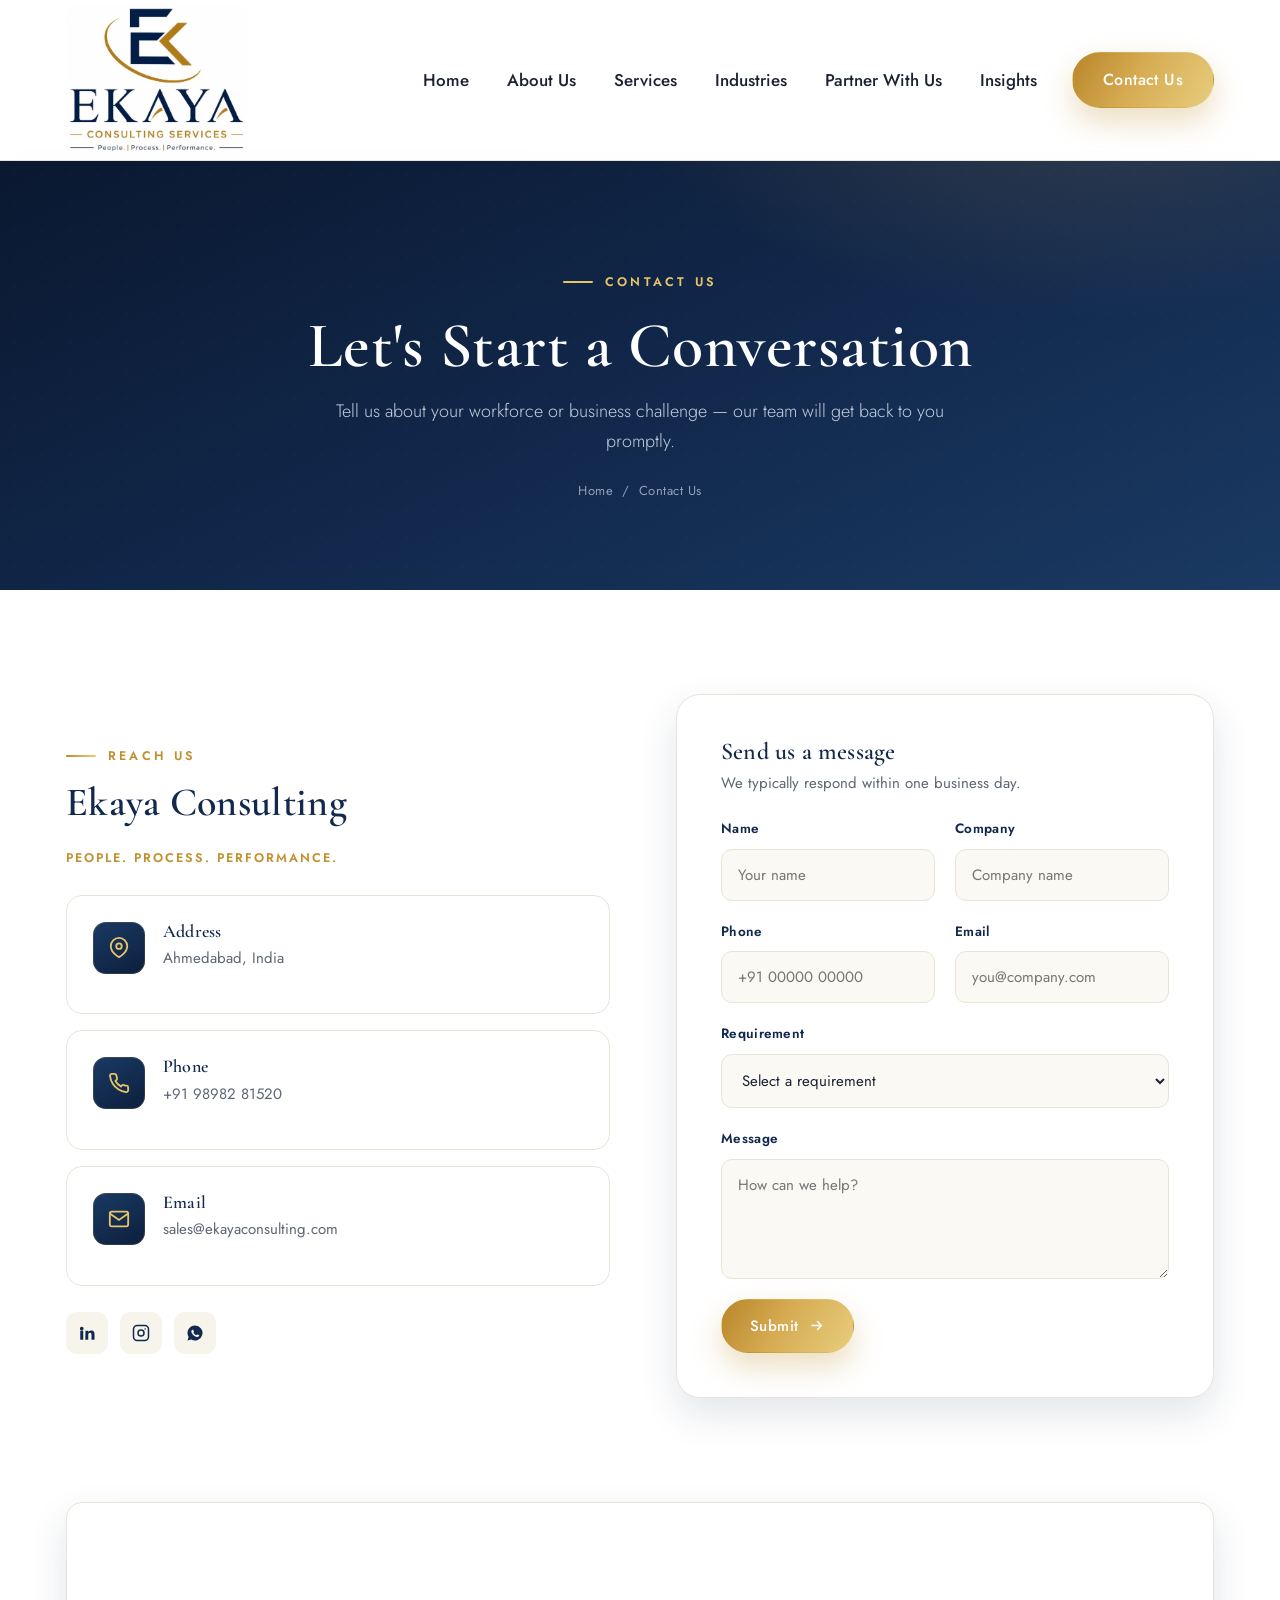
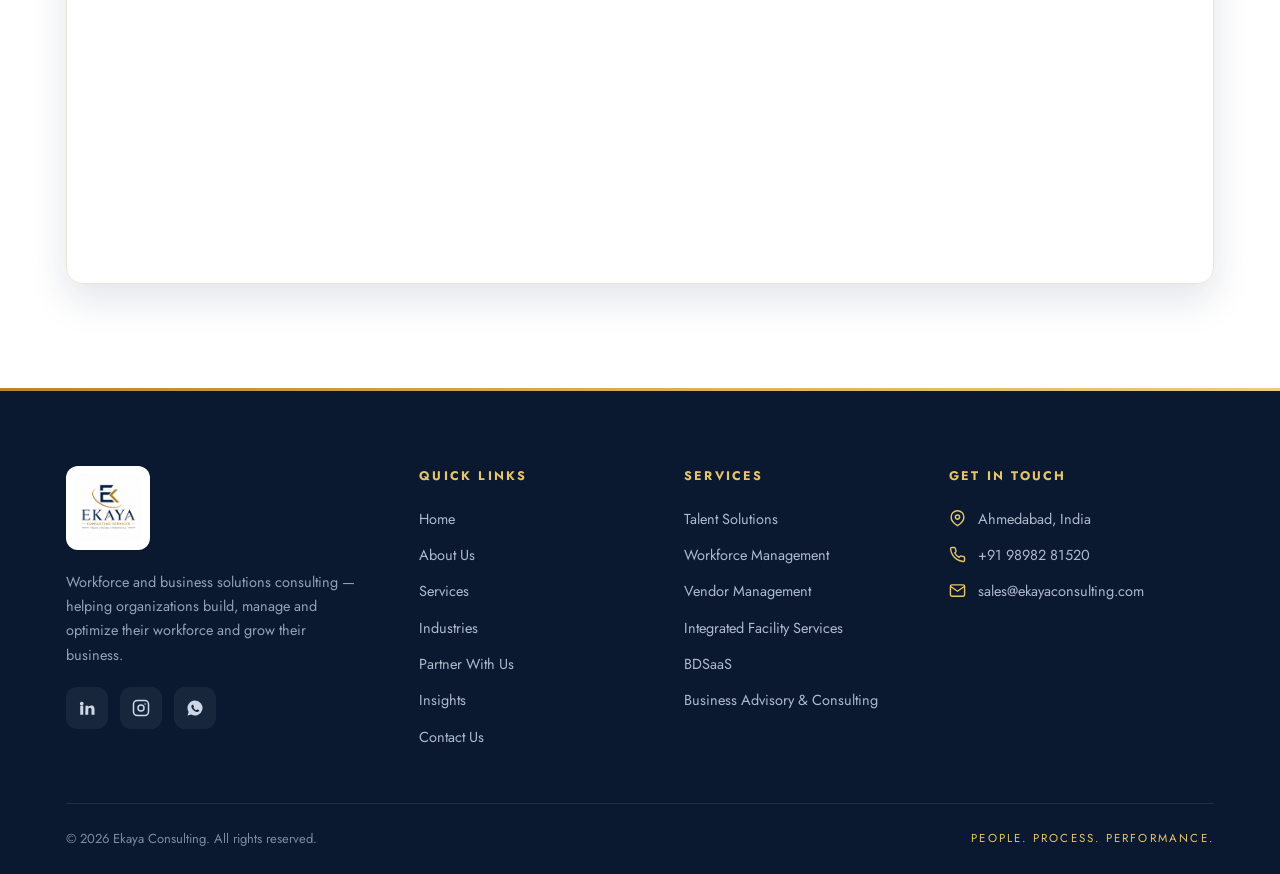
<file: contact.html>
<!DOCTYPE html>
<html lang="en">
<head>
  <meta charset="UTF-8" />
  <meta name="viewport" content="width=device-width, initial-scale=1.0" />
  <title>Contact Us — Ekaya Consulting</title>
  <meta name="description" content="Contact Ekaya Consulting — Ahmedabad. Call +91 98982 81520 or email sales@ekayaconsulting.com to discuss workforce and business solutions." />
  <link rel="icon" href="assets/img/ekaya-logo.jpeg" />
  <link rel="preconnect" href="https://fonts.googleapis.com" />
  <link rel="preconnect" href="https://fonts.gstatic.com" crossorigin />
  <link href="https://fonts.googleapis.com/css2?family=Cormorant+Garamond:wght@500;600;700&family=Jost:wght@300;400;500;600&display=swap" rel="stylesheet" />
  <link rel="stylesheet" href="css/style.css" />
</head>
<body>

  <header class="site-header">
    <div class="container nav">
      <a class="brand" href="index.html" aria-label="Ekaya Consulting home">
        <img src="assets/img/ekaya-logo-head.jpeg" alt="Ekaya Consulting logo" />
      </a>
      <button class="nav-toggle" aria-label="Menu" aria-expanded="false"><span></span><span></span><span></span></button>
      <ul class="nav-links">
        <li><a href="index.html">Home</a></li>
        <li><a href="about.html">About Us</a></li>
        <li><a href="services.html">Services</a></li>
        <li><a href="industries.html">Industries</a></li>
        <li><a href="partner.html">Partner With Us</a></li>
        <li><a href="insights.html">Insights</a></li>
        <li class="nav-cta"><a href="contact.html" class="btn btn--gold active">Contact Us</a></li>
      </ul>
    </div>
  </header>

  <section class="page-hero">
    <div class="container">
      <span class="eyebrow">Contact Us</span>
      <h1>Let's Start a Conversation</h1>
      <p>Tell us about your workforce or business challenge — our team will get back to you promptly.</p>
      <div class="crumbs"><a href="index.html">Home</a> &nbsp;/&nbsp; Contact Us</div>
    </div>
  </section>

  <section class="section">
    <div class="container split">
      <!-- INFO -->
      <div class="reveal">
        <span class="eyebrow">Reach Us</span>
        <h2 style="font-size:clamp(28px,3.6vw,40px);margin:14px 0 24px">Ekaya Consulting</h2>
        <p style="color:var(--gold);letter-spacing:2px;text-transform:uppercase;font-size:12.5px;font-weight:600;margin-bottom:26px">People. Process. Performance.</p>
        <div style="display:grid;gap:16px">
          <div class="info-card">
            <div class="ic"><svg viewBox="0 0 24 24" fill="none" stroke="currentColor" stroke-width="2"><path d="M21 10c0 7-9 12-9 12s-9-5-9-12a9 9 0 0 1 18 0z"/><circle cx="12" cy="10" r="3"/></svg></div>
            <div><h4>Address</h4><p>Ahmedabad, India</p></div>
          </div>
          <div class="info-card">
            <div class="ic"><svg viewBox="0 0 24 24" fill="none" stroke="currentColor" stroke-width="2"><path d="M22 16.9v3a2 2 0 0 1-2.2 2 19.8 19.8 0 0 1-8.6-3 19.5 19.5 0 0 1-6-6 19.8 19.8 0 0 1-3-8.6A2 2 0 0 1 4.1 2h3a2 2 0 0 1 2 1.7c.1 1 .4 2 .7 2.9a2 2 0 0 1-.5 2.1L8.1 9.9a16 16 0 0 0 6 6l1.2-1.2a2 2 0 0 1 2.1-.5c.9.3 1.9.6 2.9.7a2 2 0 0 1 1.7 2z"/></svg></div>
            <div><h4>Phone</h4><p><a href="tel:+919898281520">+91 98982 81520</a></p></div>
          </div>
          <div class="info-card">
            <div class="ic"><svg viewBox="0 0 24 24" fill="none" stroke="currentColor" stroke-width="2"><rect x="2" y="4" width="20" height="16" rx="2"/><path d="M2 6l10 7 10-7"/></svg></div>
            <div><h4>Email</h4><p><a href="mailto:sales@ekayaconsulting.com">sales@ekayaconsulting.com</a></p></div>
          </div>
        </div>
        <div class="socials" style="margin-top:26px">
          <a href="#" aria-label="LinkedIn" style="background:var(--cream);color:var(--navy)"><svg viewBox="0 0 24 24" fill="currentColor"><path d="M4.98 3.5a2.5 2.5 0 1 1 0 5 2.5 2.5 0 0 1 0-5zM3 9h4v12H3zM10 9h3.8v1.7h.05c.53-1 1.83-2.05 3.77-2.05C21.4 8.65 22 11 22 14.1V21h-4v-6.1c0-1.45-.03-3.3-2-3.3-2 0-2.3 1.57-2.3 3.2V21h-4z"/></svg></a>
          <a href="#" aria-label="Instagram" style="background:var(--cream);color:var(--navy)"><svg viewBox="0 0 24 24" fill="none" stroke="currentColor" stroke-width="2"><rect x="2" y="2" width="20" height="20" rx="5"/><circle cx="12" cy="12" r="4"/><circle cx="17.5" cy="6.5" r="1" fill="currentColor" stroke="none"/></svg></a>
          <a href="#" aria-label="WhatsApp" style="background:var(--cream);color:var(--navy)"><svg viewBox="0 0 24 24" fill="currentColor"><path d="M12 2a10 10 0 0 0-8.5 15.2L2 22l4.9-1.4A10 10 0 1 0 12 2zm5.3 14.1c-.2.6-1.2 1.1-1.7 1.2-.4.1-1 .1-1.6-.1-.4-.1-.9-.3-1.5-.5-2.6-1.1-4.3-3.8-4.4-4-.1-.2-1-1.4-1-2.6 0-1.2.6-1.8.9-2 .2-.2.5-.3.7-.3h.5c.2 0 .4 0 .6.5l.8 1.9c.1.2.1.3 0 .5l-.4.6c-.2.2-.3.4-.1.6.1.3.7 1.1 1.5 1.7 1 .9 1.8 1.1 2 1.2.2.1.4.1.5-.1l.6-.7c.2-.2.3-.2.6-.1l1.8.9c.2.1.4.2.4.3.1.2.1.7-.1 1.3z"/></svg></a>
        </div>
      </div>

      <!-- FORM -->
      <div class="reveal d1">
        <form class="form-card" data-demo data-subject="New Website Enquiry — Contact Form" novalidate>
          <input type="text" name="botcheck" tabindex="-1" autocomplete="off" aria-hidden="true" style="display:none" />
          <h3 style="font-size:24px;margin-bottom:6px">Send us a message</h3>
          <p style="color:var(--muted);font-size:15px;margin-bottom:22px">We typically respond within one business day.</p>
          <div class="form-grid">
            <div class="field">
              <label for="c-name">Name</label>
              <input id="c-name" name="name" type="text" placeholder="Your name" required />
            </div>
            <div class="field">
              <label for="c-company">Company</label>
              <input id="c-company" name="company" type="text" placeholder="Company name" />
            </div>
            <div class="field">
              <label for="c-phone">Phone</label>
              <input id="c-phone" name="phone" type="tel" placeholder="+91 00000 00000" required />
            </div>
            <div class="field">
              <label for="c-email">Email</label>
              <input id="c-email" name="email" type="email" placeholder="you@company.com" required />
            </div>
            <div class="field full">
              <label for="c-req">Requirement</label>
              <select id="c-req" name="requirement" required>
                <option value="" disabled selected>Select a requirement</option>
                <option>Talent Solutions</option>
                <option>Workforce Management</option>
                <option>Workforce Vendor Management</option>
                <option>Integrated Facility Services</option>
                <option>Business Development (BDSaaS)</option>
                <option>Sales Process Consulting</option>
                <option>Business Advisory &amp; Consulting</option>
                <option>Partnership Enquiry</option>
                <option>Other</option>
              </select>
            </div>
            <div class="field full">
              <label for="c-msg">Message</label>
              <textarea id="c-msg" name="message" placeholder="How can we help?" required></textarea>
            </div>
          </div>
          <button type="submit" class="btn btn--gold" style="margin-top:20px">Submit
            <svg viewBox="0 0 24 24" fill="none" stroke="currentColor" stroke-width="2"><path d="M5 12h14M13 6l6 6-6 6"/></svg></button>
          <div class="form-success">Thank you for reaching out! Your message has been received and our team will respond shortly.</div>
          <div class="form-error"></div>
        </form>
      </div>
    </div>
  </section>

  <!-- MAP -->
  <section class="section" style="padding-top:0">
    <div class="container reveal">
      <div style="border-radius:var(--radius);overflow:hidden;border:1px solid var(--line);box-shadow:var(--shadow-md)">
        <iframe title="Ekaya Consulting location — Ahmedabad, India"
          src="https://www.google.com/maps?q=Ahmedabad&output=embed"
          width="100%" height="380" style="border:0;display:block" loading="lazy" referrerpolicy="no-referrer-when-downgrade"></iframe>
      </div>
    </div>
  </section>

  <footer class="site-footer">
    <div class="container">
      <div class="footer-top">
        <div class="footer-brand">
          <img src="assets/img/ekaya-logo.jpeg" alt="Ekaya Consulting" />
          <p>Workforce and business solutions consulting — helping organizations build, manage and optimize their workforce and grow their business.</p>
          <div class="socials">
            <a href="#" aria-label="LinkedIn"><svg viewBox="0 0 24 24" fill="currentColor"><path d="M4.98 3.5a2.5 2.5 0 1 1 0 5 2.5 2.5 0 0 1 0-5zM3 9h4v12H3zM10 9h3.8v1.7h.05c.53-1 1.83-2.05 3.77-2.05C21.4 8.65 22 11 22 14.1V21h-4v-6.1c0-1.45-.03-3.3-2-3.3-2 0-2.3 1.57-2.3 3.2V21h-4z"/></svg></a>
            <a href="#" aria-label="Instagram"><svg viewBox="0 0 24 24" fill="none" stroke="currentColor" stroke-width="2"><rect x="2" y="2" width="20" height="20" rx="5"/><circle cx="12" cy="12" r="4"/><circle cx="17.5" cy="6.5" r="1" fill="currentColor" stroke="none"/></svg></a>
            <a href="#" aria-label="WhatsApp"><svg viewBox="0 0 24 24" fill="currentColor"><path d="M12 2a10 10 0 0 0-8.5 15.2L2 22l4.9-1.4A10 10 0 1 0 12 2zm5.3 14.1c-.2.6-1.2 1.1-1.7 1.2-.4.1-1 .1-1.6-.1-.4-.1-.9-.3-1.5-.5-2.6-1.1-4.3-3.8-4.4-4-.1-.2-1-1.4-1-2.6 0-1.2.6-1.8.9-2 .2-.2.5-.3.7-.3h.5c.2 0 .4 0 .6.5l.8 1.9c.1.2.1.3 0 .5l-.4.6c-.2.2-.3.4-.1.6.1.3.7 1.1 1.5 1.7 1 .9 1.8 1.1 2 1.2.2.1.4.1.5-.1l.6-.7c.2-.2.3-.2.6-.1l1.8.9c.2.1.4.2.4.3.1.2.1.7-.1 1.3z"/></svg></a>
          </div>
        </div>
        <div class="footer-col">
          <h5>Quick Links</h5>
          <ul>
            <li><a href="index.html">Home</a></li>
            <li><a href="about.html">About Us</a></li>
            <li><a href="services.html">Services</a></li>
            <li><a href="industries.html">Industries</a></li>
            <li><a href="partner.html">Partner With Us</a></li>
            <li><a href="insights.html">Insights</a></li>
            <li><a href="contact.html">Contact Us</a></li>
          </ul>
        </div>
        <div class="footer-col">
          <h5>Services</h5>
          <ul>
            <li><a href="services.html#talent">Talent Solutions</a></li>
            <li><a href="services.html#workforce">Workforce Management</a></li>
            <li><a href="services.html#vendor">Vendor Management</a></li>
            <li><a href="services.html#facility">Integrated Facility Services</a></li>
            <li><a href="services.html#bdsaas">BDSaaS</a></li>
            <li><a href="services.html#advisory">Business Advisory &amp; Consulting</a></li>
          </ul>
        </div>
        <div class="footer-col">
          <h5>Get in Touch</h5>
          <ul>
            <li class="row"><svg viewBox="0 0 24 24" fill="none" stroke="currentColor" stroke-width="2"><path d="M21 10c0 7-9 12-9 12s-9-5-9-12a9 9 0 0 1 18 0z"/><circle cx="12" cy="10" r="3"/></svg><span>Ahmedabad, India</span></li>
            <li class="row"><svg viewBox="0 0 24 24" fill="none" stroke="currentColor" stroke-width="2"><path d="M22 16.9v3a2 2 0 0 1-2.2 2 19.8 19.8 0 0 1-8.6-3 19.5 19.5 0 0 1-6-6 19.8 19.8 0 0 1-3-8.6A2 2 0 0 1 4.1 2h3a2 2 0 0 1 2 1.7c.1 1 .4 2 .7 2.9a2 2 0 0 1-.5 2.1L8.1 9.9a16 16 0 0 0 6 6l1.2-1.2a2 2 0 0 1 2.1-.5c.9.3 1.9.6 2.9.7a2 2 0 0 1 1.7 2z"/></svg><a href="tel:+919898281520">+91 98982 81520</a></li>
            <li class="row"><svg viewBox="0 0 24 24" fill="none" stroke="currentColor" stroke-width="2"><rect x="2" y="4" width="20" height="16" rx="2"/><path d="M2 6l10 7 10-7"/></svg><a href="mailto:sales@ekayaconsulting.com">sales@ekayaconsulting.com</a></li>
          </ul>
        </div>
      </div>
      <div class="footer-bottom">
        <span>© <span id="year">2026</span> Ekaya Consulting. All rights reserved.</span>
        <span class="tagline">People. Process. Performance.</span>
      </div>
    </div>
  </footer>

  <script src="js/main.js"></script>
</body>
</html>
</file>
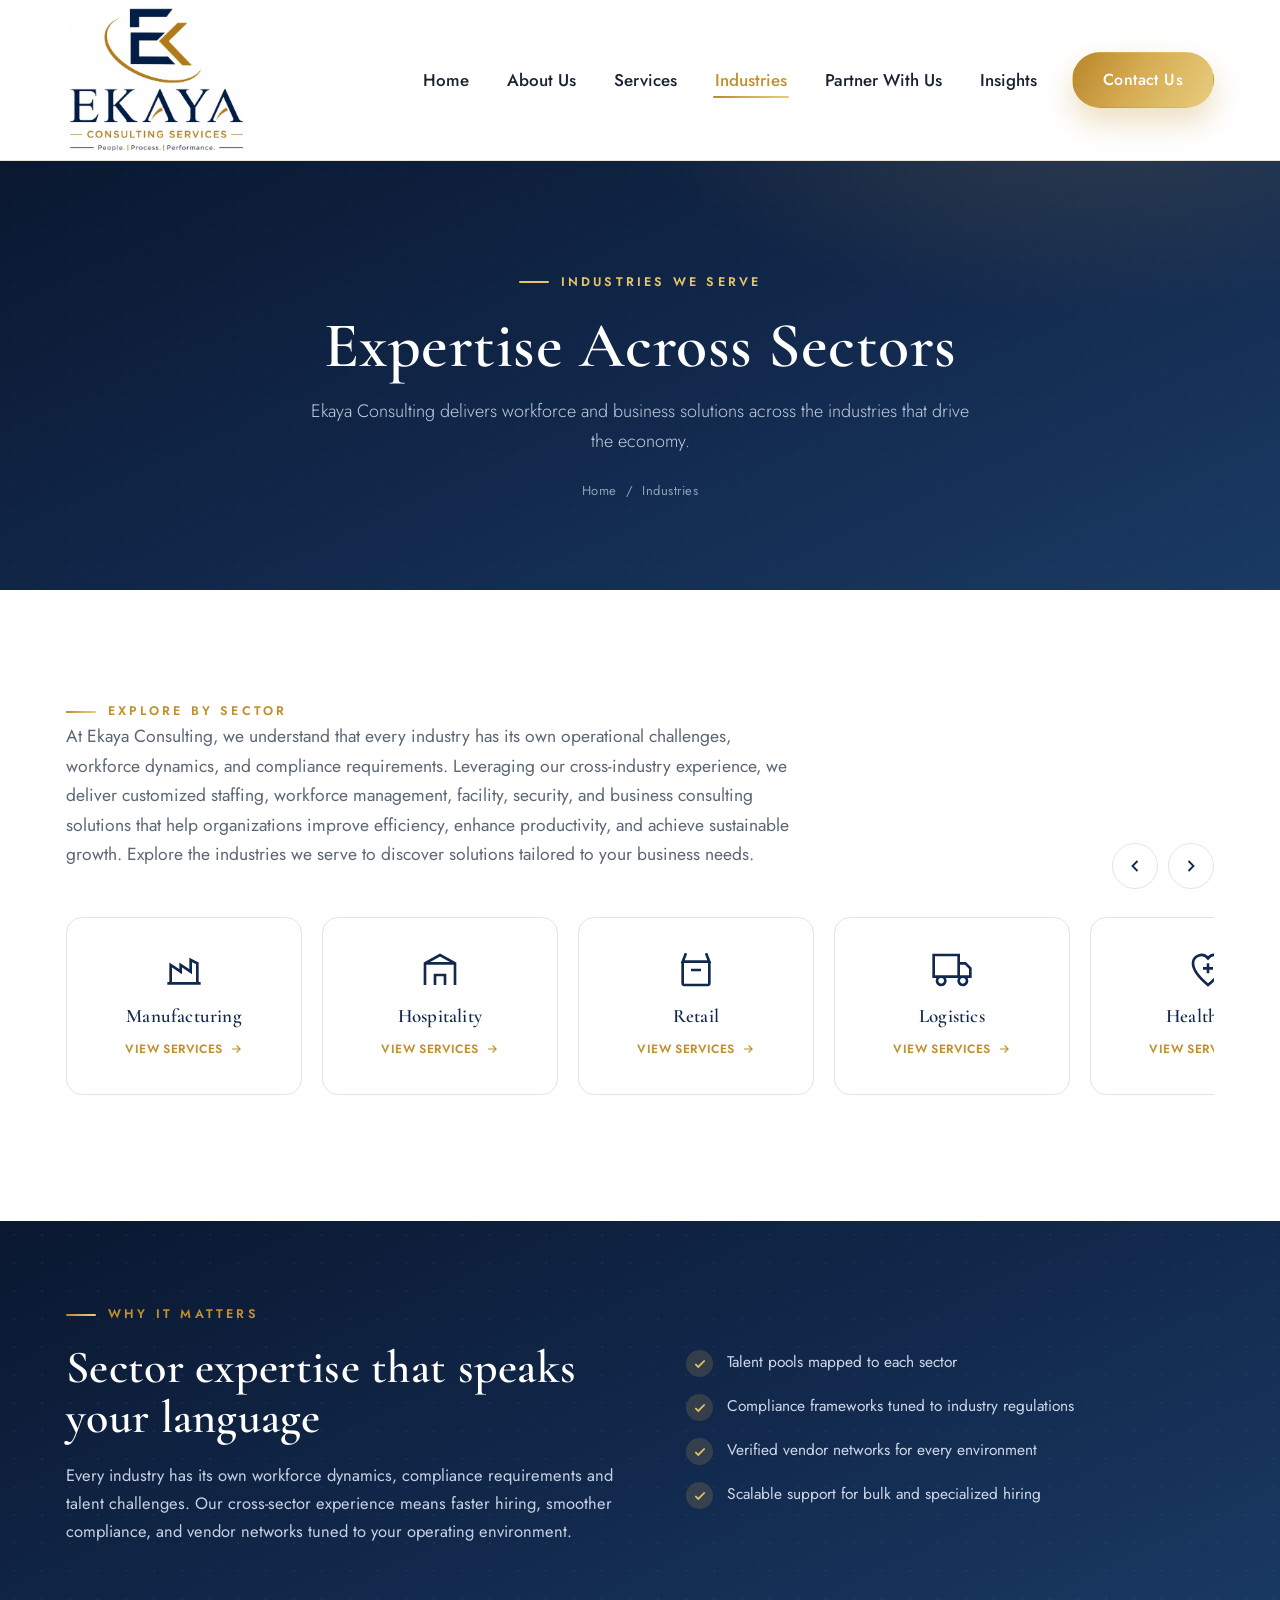
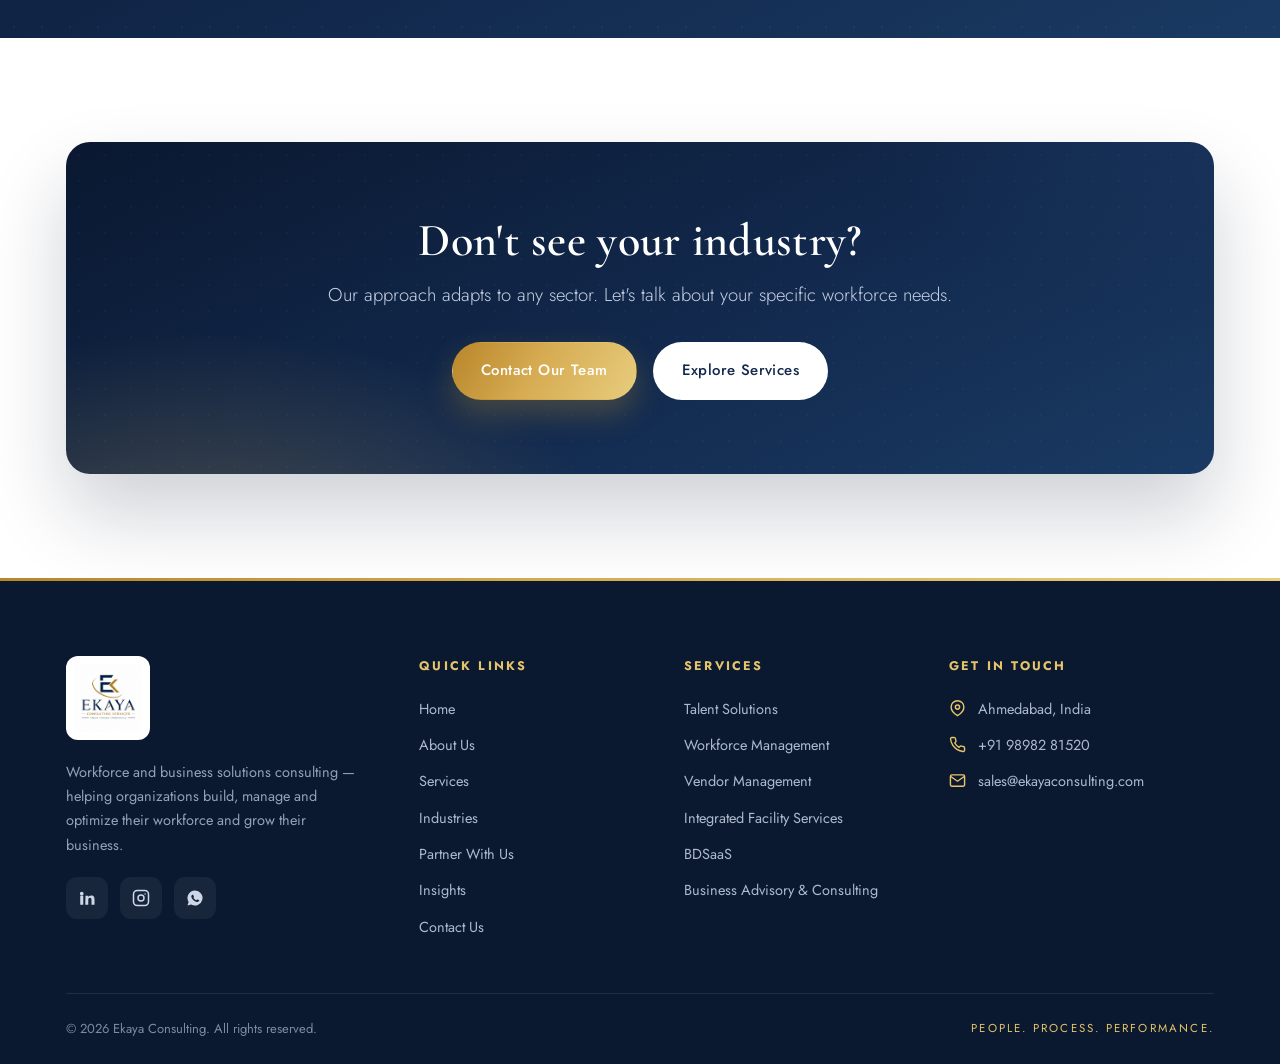
<file: industries.html>
<!DOCTYPE html>
<html lang="en">
<head>
  <meta charset="UTF-8" />
  <meta name="viewport" content="width=device-width, initial-scale=1.0" />
  <title>Industries We Serve — Ekaya Consulting</title>
  <meta name="description" content="Ekaya Consulting serves Manufacturing, Hospitality, Retail, Logistics, Healthcare, FMCG, IT & ITES, Real Estate, Infrastructure and Education. Click any industry to see the services we offer for that sector." />
  <link rel="icon" href="assets/img/ekaya-logo.jpeg" />
  <link rel="preconnect" href="https://fonts.googleapis.com" />
  <link rel="preconnect" href="https://fonts.gstatic.com" crossorigin />
  <link href="https://fonts.googleapis.com/css2?family=Cormorant+Garamond:wght@500;600;700&family=Jost:wght@300;400;500;600&display=swap" rel="stylesheet" />
  <link rel="stylesheet" href="css/style.css" />
</head>
<body>

  <header class="site-header">
    <div class="container nav">
      <a class="brand" href="index.html" aria-label="Ekaya Consulting home">
        <img src="assets/img/ekaya-logo-head.jpeg" alt="Ekaya Consulting logo" />
      </a>
      <button class="nav-toggle" aria-label="Menu" aria-expanded="false"><span></span><span></span><span></span></button>
      <ul class="nav-links">
        <li><a href="index.html">Home</a></li>
        <li><a href="about.html">About Us</a></li>
        <li><a href="services.html">Services</a></li>
        <li><a href="industries.html" class="active">Industries</a></li>
        <li><a href="partner.html">Partner With Us</a></li>
        <li><a href="insights.html">Insights</a></li>
        <li class="nav-cta"><a href="contact.html" class="btn btn--gold">Contact Us</a></li>
      </ul>
    </div>
  </header>

  <section class="page-hero">
    <div class="container">
      <span class="eyebrow">Industries We Serve</span>
      <h1>Expertise Across Sectors</h1>
      <p>Ekaya Consulting delivers workforce and business solutions across the industries that drive the economy.</p>
      <div class="crumbs"><a href="index.html">Home</a> &nbsp;/&nbsp; Industries</div>
    </div>
  </section>

  <section class="section">
    <div class="container">
      <div class="section-head reveal" style="margin-bottom:40px">
        <span class="eyebrow">Explore By Sector</span>
        <p>At Ekaya Consulting, we understand that every industry has its own operational challenges, workforce dynamics, and compliance requirements. Leveraging our cross-industry experience, we deliver customized staffing, workforce management, facility, security, and business consulting solutions that help organizations improve efficiency, enhance productivity, and achieve sustainable growth. Explore the industries we serve to discover solutions tailored to your business needs.</p>
      </div>

      <div class="ind-slider-wrap reveal">
        <div class="ind-nav">
          <button class="ind-arrow" data-dir="-1" aria-label="Previous"><svg viewBox="0 0 24 24" fill="none" stroke="currentColor" stroke-width="2.2"><path d="M15 18l-6-6 6-6"/></svg></button>
          <button class="ind-arrow" data-dir="1" aria-label="Next"><svg viewBox="0 0 24 24" fill="none" stroke="currentColor" stroke-width="2.2"><path d="M9 6l6 6-6 6"/></svg></button>
        </div>
        <div class="ind-slider" id="ind-slider">
          <div class="ind-card" data-key="manufacturing" role="button" tabindex="0" aria-label="Manufacturing — view services"><div class="ind-ic"><svg viewBox="0 0 24 24" fill="none" stroke="currentColor" stroke-width="1.6"><path d="M2 20h20M4 20V9l6 4V9l6 4V6l4 2v12"/></svg></div><h4>Manufacturing</h4><span class="ind-tag">View services <svg viewBox="0 0 24 24" fill="none" stroke="currentColor" stroke-width="2"><path d="M5 12h14M13 6l6 6-6 6"/></svg></span></div>
          <div class="ind-card" data-key="hospitality" role="button" tabindex="0" aria-label="Hospitality — view services"><div class="ind-ic"><svg viewBox="0 0 24 24" fill="none" stroke="currentColor" stroke-width="1.6"><path d="M3 21V8l9-5 9 5v13M9 21v-6h6v6M3 8h18"/></svg></div><h4>Hospitality</h4><span class="ind-tag">View services <svg viewBox="0 0 24 24" fill="none" stroke="currentColor" stroke-width="2"><path d="M5 12h14M13 6l6 6-6 6"/></svg></span></div>
          <div class="ind-card" data-key="retail" role="button" tabindex="0" aria-label="Retail — view services"><div class="ind-ic"><svg viewBox="0 0 24 24" fill="none" stroke="currentColor" stroke-width="1.6"><path d="M6 2l-2 5h16l-2-5M4 7v13a1 1 0 0 0 1 1h14a1 1 0 0 0 1-1V7M9 12h6"/></svg></div><h4>Retail</h4><span class="ind-tag">View services <svg viewBox="0 0 24 24" fill="none" stroke="currentColor" stroke-width="2"><path d="M5 12h14M13 6l6 6-6 6"/></svg></span></div>
          <div class="ind-card" data-key="logistics" role="button" tabindex="0" aria-label="Logistics — view services"><div class="ind-ic"><svg viewBox="0 0 24 24" fill="none" stroke="currentColor" stroke-width="1.6"><path d="M1 3h15v13H1zM16 8h4l3 3v5h-7M5.5 21a2.5 2.5 0 1 0 0-5 2.5 2.5 0 0 0 0 5zM18.5 21a2.5 2.5 0 1 0 0-5 2.5 2.5 0 0 0 0 5z"/></svg></div><h4>Logistics</h4><span class="ind-tag">View services <svg viewBox="0 0 24 24" fill="none" stroke="currentColor" stroke-width="2"><path d="M5 12h14M13 6l6 6-6 6"/></svg></span></div>
          <div class="ind-card" data-key="healthcare" role="button" tabindex="0" aria-label="Healthcare — view services"><div class="ind-ic"><svg viewBox="0 0 24 24" fill="none" stroke="currentColor" stroke-width="1.6"><path d="M12 21C6 16 3 12 3 8a5 5 0 0 1 9-3 5 5 0 0 1 9 3c0 4-3 8-9 13z"/><path d="M12 8v6M9 11h6"/></svg></div><h4>Healthcare</h4><span class="ind-tag">View services <svg viewBox="0 0 24 24" fill="none" stroke="currentColor" stroke-width="2"><path d="M5 12h14M13 6l6 6-6 6"/></svg></span></div>
          <div class="ind-card" data-key="fmcg" role="button" tabindex="0" aria-label="FMCG — view services"><div class="ind-ic"><svg viewBox="0 0 24 24" fill="none" stroke="currentColor" stroke-width="1.6"><path d="M6 2h12l-1 6H7zM7 8l-2 12h14L17 8M9 13h6"/></svg></div><h4>FMCG</h4><span class="ind-tag">View services <svg viewBox="0 0 24 24" fill="none" stroke="currentColor" stroke-width="2"><path d="M5 12h14M13 6l6 6-6 6"/></svg></span></div>
          <div class="ind-card" data-key="it" role="button" tabindex="0" aria-label="IT and ITES — view services"><div class="ind-ic"><svg viewBox="0 0 24 24" fill="none" stroke="currentColor" stroke-width="1.6"><rect x="2" y="4" width="20" height="14" rx="2"/><path d="M8 21h8M12 18v3"/></svg></div><h4>IT &amp; ITES</h4><span class="ind-tag">View services <svg viewBox="0 0 24 24" fill="none" stroke="currentColor" stroke-width="2"><path d="M5 12h14M13 6l6 6-6 6"/></svg></span></div>
          <div class="ind-card" data-key="realestate" role="button" tabindex="0" aria-label="Real Estate — view services"><div class="ind-ic"><svg viewBox="0 0 24 24" fill="none" stroke="currentColor" stroke-width="1.6"><path d="M3 21V7l8-4v18M11 21V10l8 3v8M3 21h18M7 11h.01M7 15h.01"/></svg></div><h4>Real Estate</h4><span class="ind-tag">View services <svg viewBox="0 0 24 24" fill="none" stroke="currentColor" stroke-width="2"><path d="M5 12h14M13 6l6 6-6 6"/></svg></span></div>
          <div class="ind-card" data-key="infrastructure" role="button" tabindex="0" aria-label="Infrastructure — view services"><div class="ind-ic"><svg viewBox="0 0 24 24" fill="none" stroke="currentColor" stroke-width="1.6"><path d="M2 20h20M6 20V10M10 20V10M14 20V10M18 20V10M4 10l8-6 8 6"/></svg></div><h4>Infrastructure</h4><span class="ind-tag">View services <svg viewBox="0 0 24 24" fill="none" stroke="currentColor" stroke-width="2"><path d="M5 12h14M13 6l6 6-6 6"/></svg></span></div>
          <div class="ind-card" data-key="education" role="button" tabindex="0" aria-label="Education — view services"><div class="ind-ic"><svg viewBox="0 0 24 24" fill="none" stroke="currentColor" stroke-width="1.6"><path d="M22 10L12 5 2 10l10 5 10-5zM6 12v5c0 1 3 3 6 3s6-2 6-3v-5"/></svg></div><h4>Education</h4><span class="ind-tag">View services <svg viewBox="0 0 24 24" fill="none" stroke="currentColor" stroke-width="2"><path d="M5 12h14M13 6l6 6-6 6"/></svg></span></div>
        </div>
      </div>
    </div>
  </section>

  <section class="section--tight section--navy">
    <div class="container split">
      <div class="reveal">
        <span class="eyebrow">Why It Matters</span>
        <h2>Sector expertise that speaks your language</h2>
        <p style="color:#c6d1e4">Every industry has its own workforce dynamics, compliance requirements and talent challenges. Our cross-sector experience means faster hiring, smoother compliance, and vendor networks tuned to your operating environment.</p>
      </div>
      <div class="reveal d1">
        <ul class="checklist" style="gap:16px">
          <li><span class="tick"><svg viewBox="0 0 24 24" fill="none" stroke="currentColor" stroke-width="3"><path d="M4 12l5 5L20 6"/></svg></span><span>Talent pools mapped to each sector</span></li>
          <li><span class="tick"><svg viewBox="0 0 24 24" fill="none" stroke="currentColor" stroke-width="3"><path d="M4 12l5 5L20 6"/></svg></span><span>Compliance frameworks tuned to industry regulations</span></li>
          <li><span class="tick"><svg viewBox="0 0 24 24" fill="none" stroke="currentColor" stroke-width="3"><path d="M4 12l5 5L20 6"/></svg></span><span>Verified vendor networks for every environment</span></li>
          <li><span class="tick"><svg viewBox="0 0 24 24" fill="none" stroke="currentColor" stroke-width="3"><path d="M4 12l5 5L20 6"/></svg></span><span>Scalable support for bulk and specialized hiring</span></li>
        </ul>
      </div>
    </div>
  </section>

  <section class="section">
    <div class="container">
      <div class="cta reveal">
        <h2>Don't see your industry?</h2>
        <p>Our approach adapts to any sector. Let's talk about your specific workforce needs.</p>
        <div class="cta-actions">
          <a href="contact.html" class="btn btn--gold">Contact Our Team</a>
          <a href="services.html" class="btn btn--light">Explore Services</a>
        </div>
      </div>
    </div>
  </section>

  <!-- ============ SHARED MODAL ============ -->
  <div class="modal" id="detail-modal" aria-hidden="true">
    <div class="modal-backdrop" data-close></div>
    <div class="modal-dialog" role="dialog" aria-modal="true" aria-label="Industry details">
      <button class="modal-close" data-close aria-label="Close"><svg viewBox="0 0 24 24" fill="none" stroke="currentColor" stroke-width="2"><path d="M18 6L6 18M6 6l12 12"/></svg></button>
      <div class="modal-content"></div>
    </div>
  </div>

  <footer class="site-footer">
    <div class="container">
      <div class="footer-top">
        <div class="footer-brand">
          <img src="assets/img/ekaya-logo.jpeg" alt="Ekaya Consulting" />
          <p>Workforce and business solutions consulting — helping organizations build, manage and optimize their workforce and grow their business.</p>
          <div class="socials">
            <a href="#" aria-label="LinkedIn"><svg viewBox="0 0 24 24" fill="currentColor"><path d="M4.98 3.5a2.5 2.5 0 1 1 0 5 2.5 2.5 0 0 1 0-5zM3 9h4v12H3zM10 9h3.8v1.7h.05c.53-1 1.83-2.05 3.77-2.05C21.4 8.65 22 11 22 14.1V21h-4v-6.1c0-1.45-.03-3.3-2-3.3-2 0-2.3 1.57-2.3 3.2V21h-4z"/></svg></a>
            <a href="#" aria-label="Instagram"><svg viewBox="0 0 24 24" fill="none" stroke="currentColor" stroke-width="2"><rect x="2" y="2" width="20" height="20" rx="5"/><circle cx="12" cy="12" r="4"/><circle cx="17.5" cy="6.5" r="1" fill="currentColor" stroke="none"/></svg></a>
            <a href="#" aria-label="WhatsApp"><svg viewBox="0 0 24 24" fill="currentColor"><path d="M12 2a10 10 0 0 0-8.5 15.2L2 22l4.9-1.4A10 10 0 1 0 12 2zm5.3 14.1c-.2.6-1.2 1.1-1.7 1.2-.4.1-1 .1-1.6-.1-.4-.1-.9-.3-1.5-.5-2.6-1.1-4.3-3.8-4.4-4-.1-.2-1-1.4-1-2.6 0-1.2.6-1.8.9-2 .2-.2.5-.3.7-.3h.5c.2 0 .4 0 .6.5l.8 1.9c.1.2.1.3 0 .5l-.4.6c-.2.2-.3.4-.1.6.1.3.7 1.1 1.5 1.7 1 .9 1.8 1.1 2 1.2.2.1.4.1.5-.1l.6-.7c.2-.2.3-.2.6-.1l1.8.9c.2.1.4.2.4.3.1.2.1.7-.1 1.3z"/></svg></a>
          </div>
        </div>
        <div class="footer-col">
          <h5>Quick Links</h5>
          <ul>
            <li><a href="index.html">Home</a></li>
            <li><a href="about.html">About Us</a></li>
            <li><a href="services.html">Services</a></li>
            <li><a href="industries.html">Industries</a></li>
            <li><a href="partner.html">Partner With Us</a></li>
            <li><a href="insights.html">Insights</a></li>
            <li><a href="contact.html">Contact Us</a></li>
          </ul>
        </div>
        <div class="footer-col">
          <h5>Services</h5>
          <ul>
            <li><a href="services.html#talent">Talent Solutions</a></li>
            <li><a href="services.html#workforce">Workforce Management</a></li>
            <li><a href="services.html#vendor">Vendor Management</a></li>
            <li><a href="services.html#facility">Integrated Facility Services</a></li>
            <li><a href="services.html#bdsaas">BDSaaS</a></li>
            <li><a href="services.html#advisory">Business Advisory &amp; Consulting</a></li>
          </ul>
        </div>
        <div class="footer-col">
          <h5>Get in Touch</h5>
          <ul>
            <li class="row"><svg viewBox="0 0 24 24" fill="none" stroke="currentColor" stroke-width="2"><path d="M21 10c0 7-9 12-9 12s-9-5-9-12a9 9 0 0 1 18 0z"/><circle cx="12" cy="10" r="3"/></svg><span>Ahmedabad, India</span></li>
            <li class="row"><svg viewBox="0 0 24 24" fill="none" stroke="currentColor" stroke-width="2"><path d="M22 16.9v3a2 2 0 0 1-2.2 2 19.8 19.8 0 0 1-8.6-3 19.5 19.5 0 0 1-6-6 19.8 19.8 0 0 1-3-8.6A2 2 0 0 1 4.1 2h3a2 2 0 0 1 2 1.7c.1 1 .4 2 .7 2.9a2 2 0 0 1-.5 2.1L8.1 9.9a16 16 0 0 0 6 6l1.2-1.2a2 2 0 0 1 2.1-.5c.9.3 1.9.6 2.9.7a2 2 0 0 1 1.7 2z"/></svg><a href="tel:+919898281520">+91 98982 81520</a></li>
            <li class="row"><svg viewBox="0 0 24 24" fill="none" stroke="currentColor" stroke-width="2"><rect x="2" y="4" width="20" height="16" rx="2"/><path d="M2 6l10 7 10-7"/></svg><a href="mailto:sales@ekayaconsulting.com">sales@ekayaconsulting.com</a></li>
          </ul>
        </div>
      </div>
      <div class="footer-bottom">
        <span>© <span id="year">2026</span> Ekaya Consulting. All rights reserved.</span>
        <span class="tagline">People. Process. Performance.</span>
      </div>
    </div>
  </footer>

  <script src="js/main.js"></script>
</body>
</html>
</file>
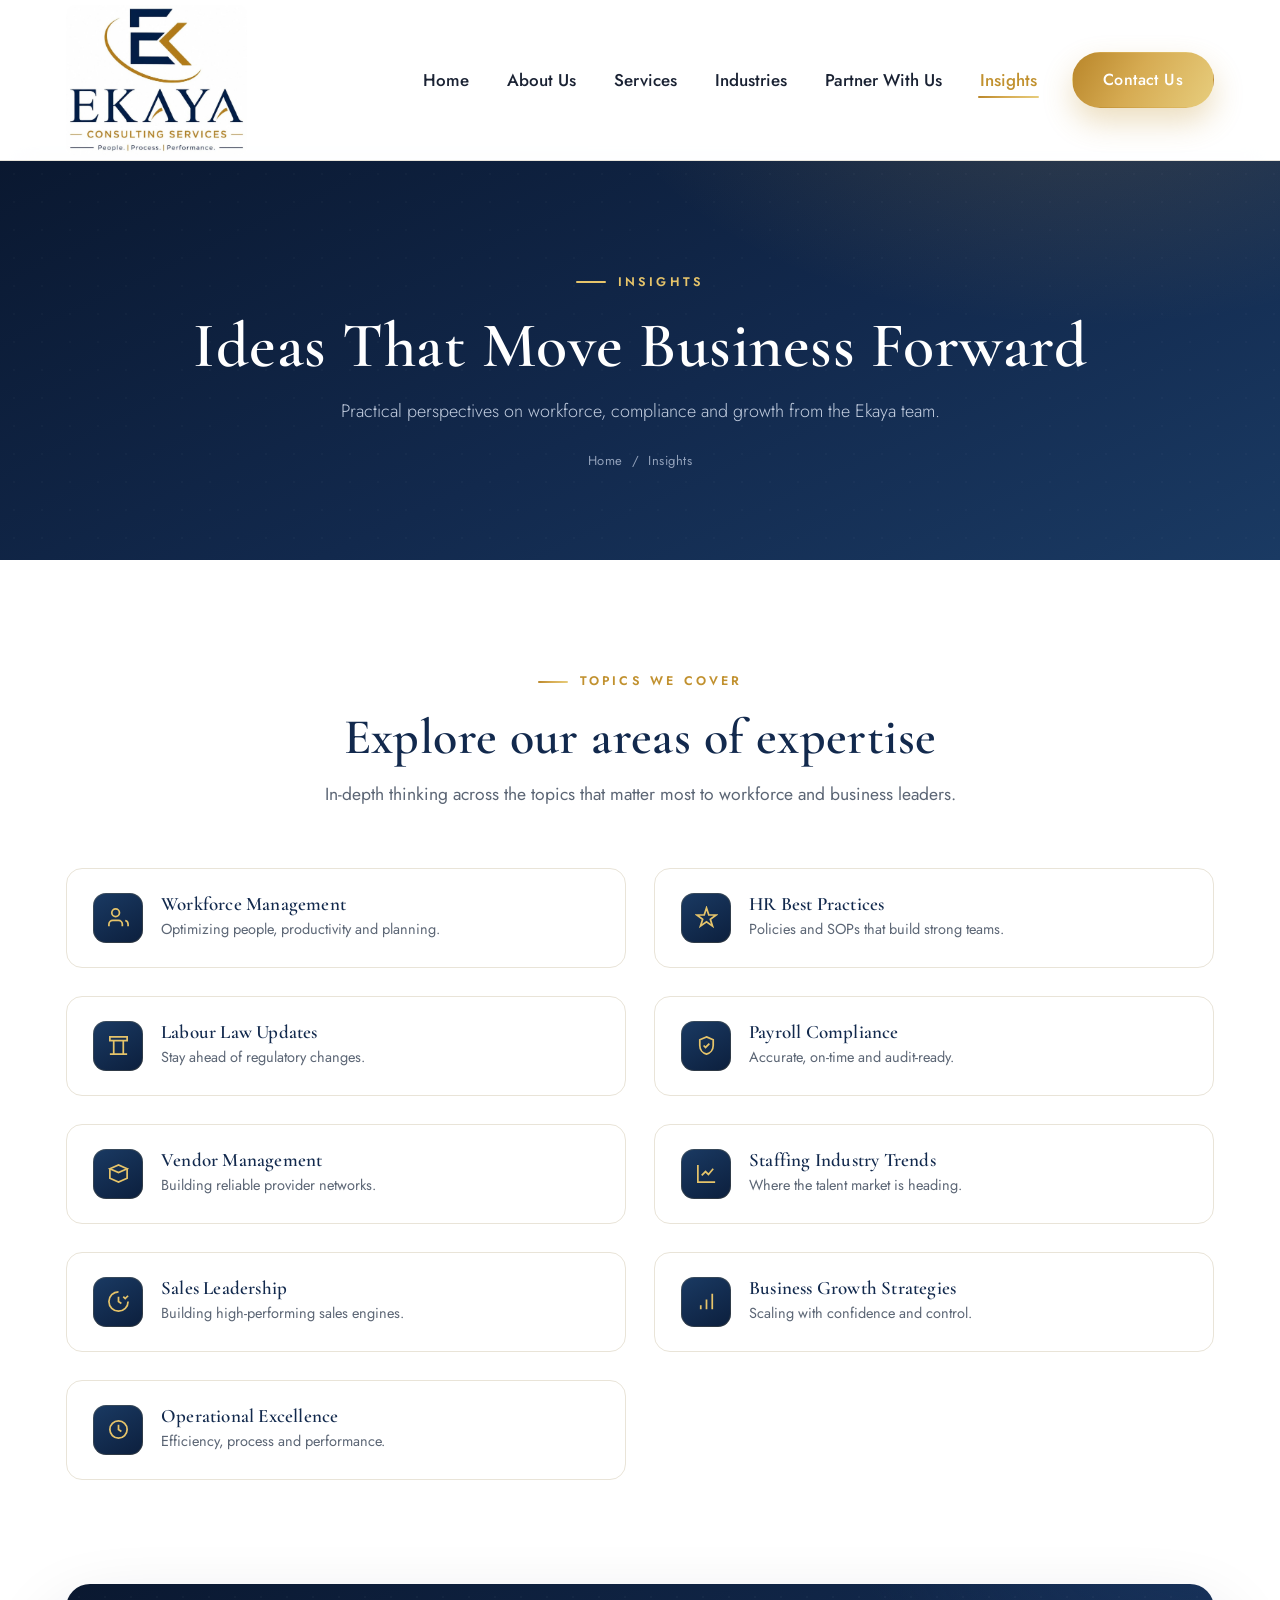
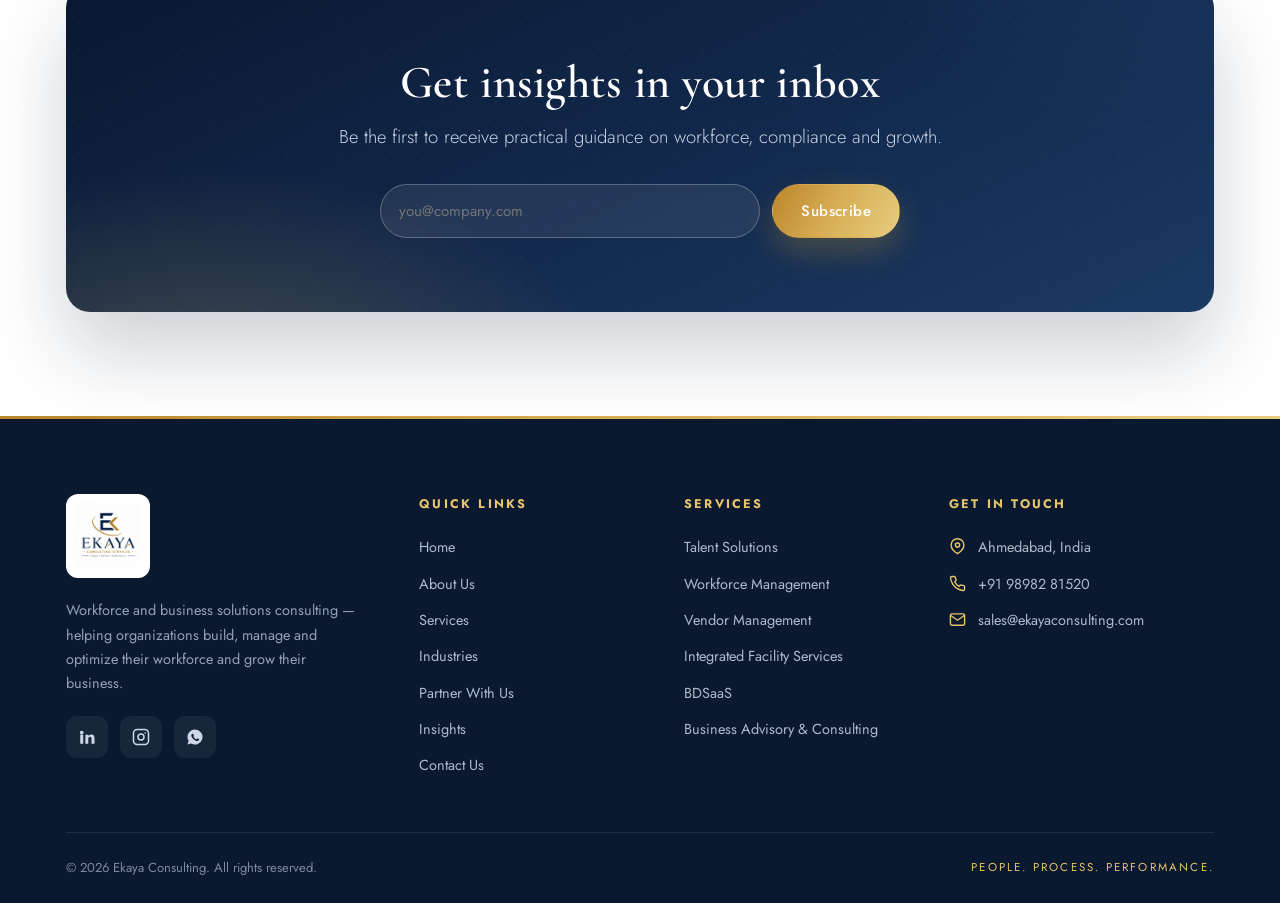
<file: insights.html>
<!DOCTYPE html>
<html lang="en">
<head>
  <meta charset="UTF-8" />
  <meta name="viewport" content="width=device-width, initial-scale=1.0" />
  <title>Insights — Ekaya Consulting</title>
  <meta name="description" content="Insights from Ekaya Consulting on workforce management, HR best practices, labour law updates, payroll compliance, vendor management, staffing trends, sales leadership and business growth." />
  <link rel="icon" href="assets/img/ekaya-logo.jpeg" />
  <link rel="preconnect" href="https://fonts.googleapis.com" />
  <link rel="preconnect" href="https://fonts.gstatic.com" crossorigin />
  <link href="https://fonts.googleapis.com/css2?family=Cormorant+Garamond:wght@500;600;700&family=Jost:wght@300;400;500;600&display=swap" rel="stylesheet" />
  <link rel="stylesheet" href="css/style.css" />
</head>
<body>

  <header class="site-header">
    <div class="container nav">
      <a class="brand" href="index.html" aria-label="Ekaya Consulting home">
        <img src="assets/img/ekaya-logo-head.jpeg" alt="Ekaya Consulting logo" />
      </a>
      <button class="nav-toggle" aria-label="Menu" aria-expanded="false"><span></span><span></span><span></span></button>
      <ul class="nav-links">
        <li><a href="index.html">Home</a></li>
        <li><a href="about.html">About Us</a></li>
        <li><a href="services.html">Services</a></li>
        <li><a href="industries.html">Industries</a></li>
        <li><a href="partner.html">Partner With Us</a></li>
        <li><a href="insights.html" class="active">Insights</a></li>
        <li class="nav-cta"><a href="contact.html" class="btn btn--gold">Contact Us</a></li>
      </ul>
    </div>
  </header>

  <section class="page-hero">
    <div class="container">
      <span class="eyebrow">Insights</span>
      <h1>Ideas That Move Business Forward</h1>
      <p>Practical perspectives on workforce, compliance and growth from the Ekaya team.</p>
      <div class="crumbs"><a href="index.html">Home</a> &nbsp;/&nbsp; Insights</div>
    </div>
  </section>

  <section class="section">
    <div class="container">
      <div class="section-head center reveal">
        <span class="eyebrow">Topics We Cover</span>
        <h2>Explore our areas of expertise</h2>
        <p>In-depth thinking across the topics that matter most to workforce and business leaders.</p>
      </div>
      <div class="grid grid-2">
        <div class="topic reveal"><div class="ic"><svg viewBox="0 0 24 24" fill="none" stroke="currentColor" stroke-width="1.8"><path d="M16 21v-2a4 4 0 0 0-4-4H6a4 4 0 0 0-4 4v2"/><circle cx="9" cy="7" r="4"/><path d="M22 21v-2a4 4 0 0 0-3-3.87"/></svg></div><div><h4>Workforce Management</h4><p style="color:var(--muted);font-size:14.5px;margin-top:2px">Optimizing people, productivity and planning.</p></div></div>
        <div class="topic reveal d1"><div class="ic"><svg viewBox="0 0 24 24" fill="none" stroke="currentColor" stroke-width="1.8"><path d="M12 2l2.4 7.4H22l-6 4.4 2.3 7.2L12 16.6 5.7 21l2.3-7.2-6-4.4h7.6z"/></svg></div><div><h4>HR Best Practices</h4><p style="color:var(--muted);font-size:14.5px;margin-top:2px">Policies and SOPs that build strong teams.</p></div></div>
        <div class="topic reveal d2"><div class="ic"><svg viewBox="0 0 24 24" fill="none" stroke="currentColor" stroke-width="1.8"><path d="M3 3h18v4H3zM7 7v14M17 7v14M3 21h18"/></svg></div><div><h4>Labour Law Updates</h4><p style="color:var(--muted);font-size:14.5px;margin-top:2px">Stay ahead of regulatory changes.</p></div></div>
        <div class="topic reveal"><div class="ic"><svg viewBox="0 0 24 24" fill="none" stroke="currentColor" stroke-width="1.8"><path d="M9 12l2 2 4-4"/><path d="M12 3l7 3v6c0 4.5-3 8-7 9-4-1-7-4.5-7-9V6z"/></svg></div><div><h4>Payroll Compliance</h4><p style="color:var(--muted);font-size:14.5px;margin-top:2px">Accurate, on-time and audit-ready.</p></div></div>
        <div class="topic reveal d1"><div class="ic"><svg viewBox="0 0 24 24" fill="none" stroke="currentColor" stroke-width="1.8"><path d="M3 7l9-4 9 4-9 4-9-4z"/><path d="M3 7v10l9 4 9-4V7"/></svg></div><div><h4>Vendor Management</h4><p style="color:var(--muted);font-size:14.5px;margin-top:2px">Building reliable provider networks.</p></div></div>
        <div class="topic reveal d2"><div class="ic"><svg viewBox="0 0 24 24" fill="none" stroke="currentColor" stroke-width="1.8"><path d="M3 3v18h18"/><path d="M7 14l4-4 3 3 5-6"/></svg></div><div><h4>Staffing Industry Trends</h4><p style="color:var(--muted);font-size:14.5px;margin-top:2px">Where the talent market is heading.</p></div></div>
        <div class="topic reveal"><div class="ic"><svg viewBox="0 0 24 24" fill="none" stroke="currentColor" stroke-width="1.8"><path d="M12 2a10 10 0 1 0 10 10"/><path d="M12 7v5l3 2"/><path d="M22 6l-3 3-2-2"/></svg></div><div><h4>Sales Leadership</h4><p style="color:var(--muted);font-size:14.5px;margin-top:2px">Building high-performing sales engines.</p></div></div>
        <div class="topic reveal d1"><div class="ic"><svg viewBox="0 0 24 24" fill="none" stroke="currentColor" stroke-width="1.8"><path d="M12 20V10M18 20V4M6 20v-4"/></svg></div><div><h4>Business Growth Strategies</h4><p style="color:var(--muted);font-size:14.5px;margin-top:2px">Scaling with confidence and control.</p></div></div>
        <div class="topic reveal d2"><div class="ic"><svg viewBox="0 0 24 24" fill="none" stroke="currentColor" stroke-width="1.8"><circle cx="12" cy="12" r="9"/><path d="M12 7v5l3 2"/></svg></div><div><h4>Operational Excellence</h4><p style="color:var(--muted);font-size:14.5px;margin-top:2px">Efficiency, process and performance.</p></div></div>
      </div>
    </div>
  </section>

  <!-- NEWSLETTER -->
  <section class="section" style="padding-top:0">
    <div class="container">
      <div class="cta reveal">
        <h2>Get insights in your inbox</h2>
        <p>Be the first to receive practical guidance on workforce, compliance and growth.</p>
        <form data-demo data-subject="New Newsletter Signup — Ekaya Insights" novalidate style="display:flex;gap:12px;justify-content:center;flex-wrap:wrap;max-width:520px;margin:0 auto">
          <input type="text" name="botcheck" tabindex="-1" autocomplete="off" aria-hidden="true" style="display:none" />
          <input type="email" name="email" required placeholder="you@company.com" aria-label="Email address"
            style="flex:1 1 260px;font-family:var(--ff-body);font-size:15px;padding:14px 18px;border-radius:999px;border:1.5px solid rgba(255,255,255,.25);background:rgba(255,255,255,.08);color:#fff" />
          <button type="submit" class="btn btn--gold">Subscribe</button>
          <div class="form-success" style="flex-basis:100%;background:rgba(255,255,255,.1);border-color:rgba(255,255,255,.2);color:#fff">Thanks for subscribing — we'll be in touch with fresh insights.</div>
          <div class="form-error" style="flex-basis:100%;background:rgba(255,255,255,.12);border-color:rgba(255,255,255,.25);color:#fff"></div>
        </form>
      </div>
    </div>
  </section>

  <footer class="site-footer">
    <div class="container">
      <div class="footer-top">
        <div class="footer-brand">
          <img src="assets/img/ekaya-logo.jpeg" alt="Ekaya Consulting" />
          <p>Workforce and business solutions consulting — helping organizations build, manage and optimize their workforce and grow their business.</p>
          <div class="socials">
            <a href="#" aria-label="LinkedIn"><svg viewBox="0 0 24 24" fill="currentColor"><path d="M4.98 3.5a2.5 2.5 0 1 1 0 5 2.5 2.5 0 0 1 0-5zM3 9h4v12H3zM10 9h3.8v1.7h.05c.53-1 1.83-2.05 3.77-2.05C21.4 8.65 22 11 22 14.1V21h-4v-6.1c0-1.45-.03-3.3-2-3.3-2 0-2.3 1.57-2.3 3.2V21h-4z"/></svg></a>
            <a href="#" aria-label="Instagram"><svg viewBox="0 0 24 24" fill="none" stroke="currentColor" stroke-width="2"><rect x="2" y="2" width="20" height="20" rx="5"/><circle cx="12" cy="12" r="4"/><circle cx="17.5" cy="6.5" r="1" fill="currentColor" stroke="none"/></svg></a>
            <a href="#" aria-label="WhatsApp"><svg viewBox="0 0 24 24" fill="currentColor"><path d="M12 2a10 10 0 0 0-8.5 15.2L2 22l4.9-1.4A10 10 0 1 0 12 2zm5.3 14.1c-.2.6-1.2 1.1-1.7 1.2-.4.1-1 .1-1.6-.1-.4-.1-.9-.3-1.5-.5-2.6-1.1-4.3-3.8-4.4-4-.1-.2-1-1.4-1-2.6 0-1.2.6-1.8.9-2 .2-.2.5-.3.7-.3h.5c.2 0 .4 0 .6.5l.8 1.9c.1.2.1.3 0 .5l-.4.6c-.2.2-.3.4-.1.6.1.3.7 1.1 1.5 1.7 1 .9 1.8 1.1 2 1.2.2.1.4.1.5-.1l.6-.7c.2-.2.3-.2.6-.1l1.8.9c.2.1.4.2.4.3.1.2.1.7-.1 1.3z"/></svg></a>
          </div>
        </div>
        <div class="footer-col">
          <h5>Quick Links</h5>
          <ul>
            <li><a href="index.html">Home</a></li>
            <li><a href="about.html">About Us</a></li>
            <li><a href="services.html">Services</a></li>
            <li><a href="industries.html">Industries</a></li>
            <li><a href="partner.html">Partner With Us</a></li>
            <li><a href="insights.html">Insights</a></li>
            <li><a href="contact.html">Contact Us</a></li>
          </ul>
        </div>
        <div class="footer-col">
          <h5>Services</h5>
          <ul>
            <li><a href="services.html#talent">Talent Solutions</a></li>
            <li><a href="services.html#workforce">Workforce Management</a></li>
            <li><a href="services.html#vendor">Vendor Management</a></li>
            <li><a href="services.html#facility">Integrated Facility Services</a></li>
            <li><a href="services.html#bdsaas">BDSaaS</a></li>
            <li><a href="services.html#advisory">Business Advisory &amp; Consulting</a></li>
          </ul>
        </div>
        <div class="footer-col">
          <h5>Get in Touch</h5>
          <ul>
            <li class="row"><svg viewBox="0 0 24 24" fill="none" stroke="currentColor" stroke-width="2"><path d="M21 10c0 7-9 12-9 12s-9-5-9-12a9 9 0 0 1 18 0z"/><circle cx="12" cy="10" r="3"/></svg><span>Ahmedabad, India</span></li>
            <li class="row"><svg viewBox="0 0 24 24" fill="none" stroke="currentColor" stroke-width="2"><path d="M22 16.9v3a2 2 0 0 1-2.2 2 19.8 19.8 0 0 1-8.6-3 19.5 19.5 0 0 1-6-6 19.8 19.8 0 0 1-3-8.6A2 2 0 0 1 4.1 2h3a2 2 0 0 1 2 1.7c.1 1 .4 2 .7 2.9a2 2 0 0 1-.5 2.1L8.1 9.9a16 16 0 0 0 6 6l1.2-1.2a2 2 0 0 1 2.1-.5c.9.3 1.9.6 2.9.7a2 2 0 0 1 1.7 2z"/></svg><a href="tel:+919898281520">+91 98982 81520</a></li>
            <li class="row"><svg viewBox="0 0 24 24" fill="none" stroke="currentColor" stroke-width="2"><rect x="2" y="4" width="20" height="16" rx="2"/><path d="M2 6l10 7 10-7"/></svg><a href="mailto:sales@ekayaconsulting.com">sales@ekayaconsulting.com</a></li>
          </ul>
        </div>
      </div>
      <div class="footer-bottom">
        <span>© <span id="year">2026</span> Ekaya Consulting. All rights reserved.</span>
        <span class="tagline">People. Process. Performance.</span>
      </div>
    </div>
  </footer>

  <script src="js/main.js"></script>
</body>
</html>
</file>
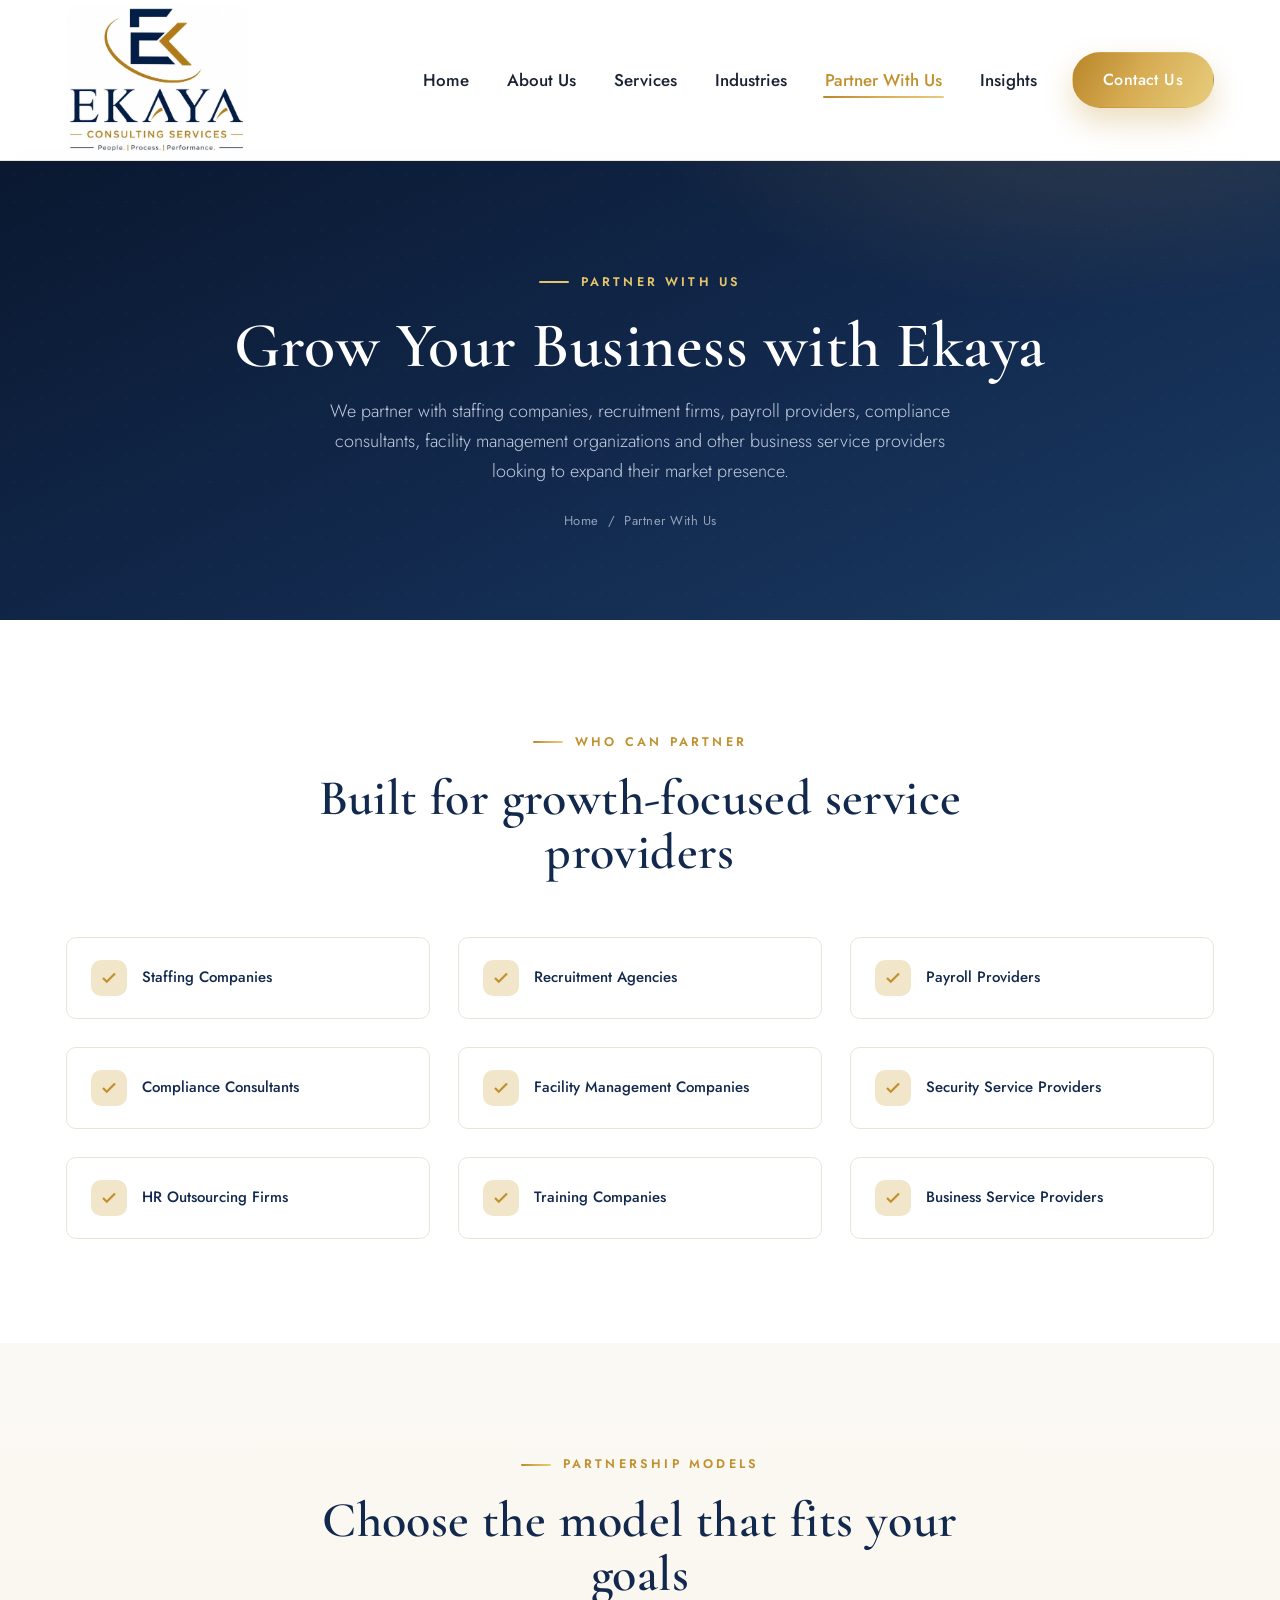
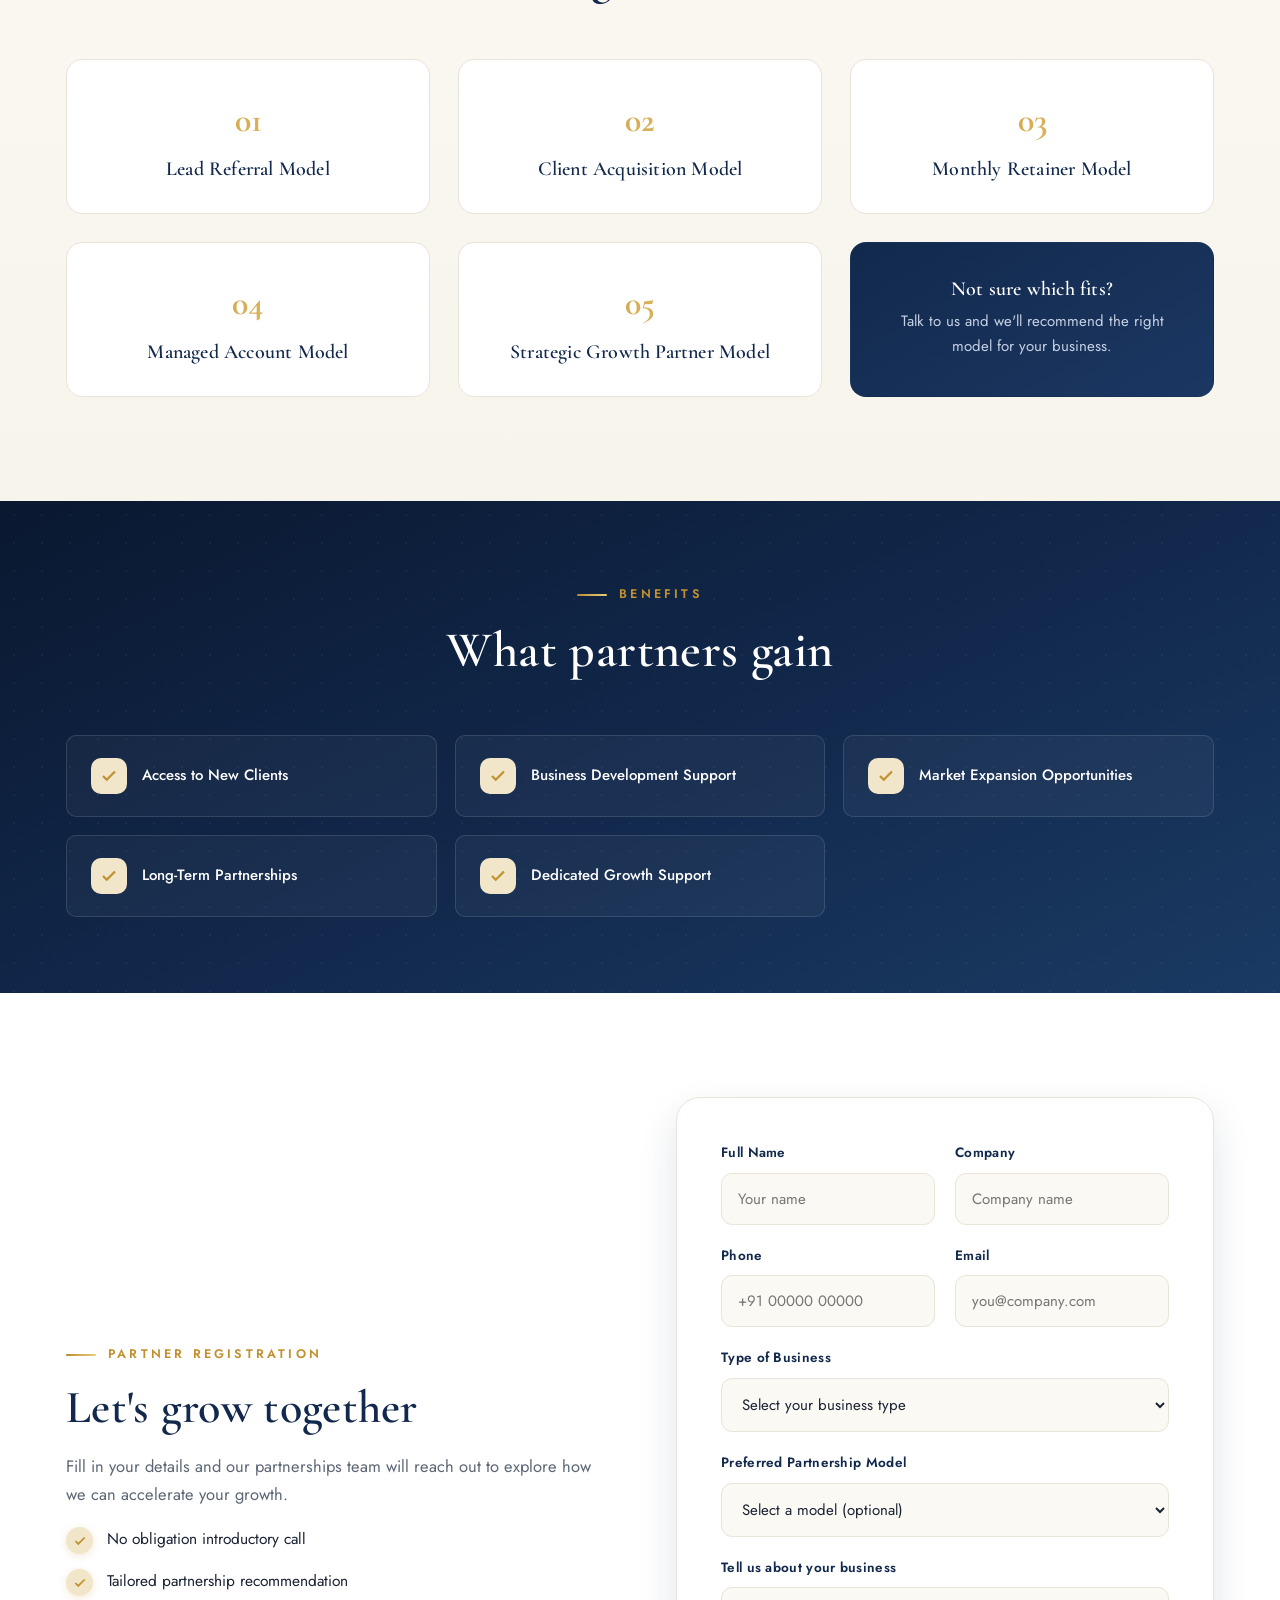
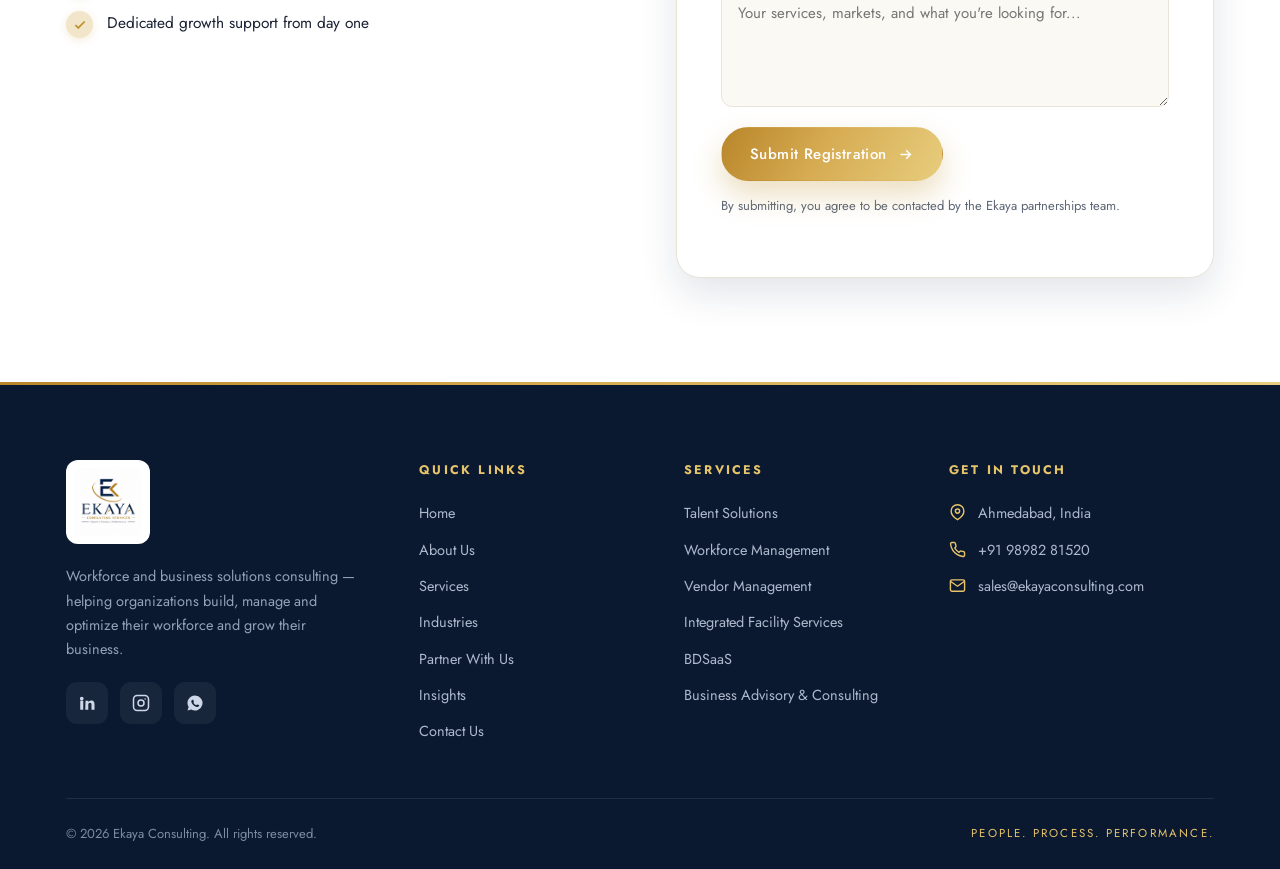
<file: partner.html>
<!DOCTYPE html>
<html lang="en">
<head>
  <meta charset="UTF-8" />
  <meta name="viewport" content="width=device-width, initial-scale=1.0" />
  <title>Partner With Us — Ekaya Consulting</title>
  <meta name="description" content="Partner with Ekaya Consulting to grow your business. Staffing, recruitment, payroll, compliance, facility management and service providers welcome. Flexible partnership models." />
  <link rel="icon" href="assets/img/ekaya-logo.jpeg" />
  <link rel="preconnect" href="https://fonts.googleapis.com" />
  <link rel="preconnect" href="https://fonts.gstatic.com" crossorigin />
  <link href="https://fonts.googleapis.com/css2?family=Cormorant+Garamond:wght@500;600;700&family=Jost:wght@300;400;500;600&display=swap" rel="stylesheet" />
  <link rel="stylesheet" href="css/style.css" />
</head>
<body>

  <header class="site-header">
    <div class="container nav">
      <a class="brand" href="index.html" aria-label="Ekaya Consulting home">
        <img src="assets/img/ekaya-logo-head.jpeg" alt="Ekaya Consulting logo" />
      </a>
      <button class="nav-toggle" aria-label="Menu" aria-expanded="false"><span></span><span></span><span></span></button>
      <ul class="nav-links">
        <li><a href="index.html">Home</a></li>
        <li><a href="about.html">About Us</a></li>
        <li><a href="services.html">Services</a></li>
        <li><a href="industries.html">Industries</a></li>
        <li><a href="partner.html" class="active">Partner With Us</a></li>
        <li><a href="insights.html">Insights</a></li>
        <li class="nav-cta"><a href="contact.html" class="btn btn--gold">Contact Us</a></li>
      </ul>
    </div>
  </header>

  <section class="page-hero">
    <div class="container">
      <span class="eyebrow">Partner With Us</span>
      <h1>Grow Your Business with Ekaya</h1>
      <p>We partner with staffing companies, recruitment firms, payroll providers, compliance consultants, facility management organizations and other business service providers looking to expand their market presence.</p>
      <div class="crumbs"><a href="index.html">Home</a> &nbsp;/&nbsp; Partner With Us</div>
    </div>
  </section>

  <!-- WHO CAN PARTNER -->
  <section class="section">
    <div class="container">
      <div class="section-head center reveal">
        <span class="eyebrow">Who Can Partner</span>
        <h2>Built for growth-focused service providers</h2>
      </div>
      <div class="grid grid-3">
        <div class="pill reveal"><span class="tick"><svg viewBox="0 0 24 24" fill="none" stroke="currentColor" stroke-width="3"><path d="M4 12l5 5L20 6"/></svg></span><span>Staffing Companies</span></div>
        <div class="pill reveal d1"><span class="tick"><svg viewBox="0 0 24 24" fill="none" stroke="currentColor" stroke-width="3"><path d="M4 12l5 5L20 6"/></svg></span><span>Recruitment Agencies</span></div>
        <div class="pill reveal d2"><span class="tick"><svg viewBox="0 0 24 24" fill="none" stroke="currentColor" stroke-width="3"><path d="M4 12l5 5L20 6"/></svg></span><span>Payroll Providers</span></div>
        <div class="pill reveal"><span class="tick"><svg viewBox="0 0 24 24" fill="none" stroke="currentColor" stroke-width="3"><path d="M4 12l5 5L20 6"/></svg></span><span>Compliance Consultants</span></div>
        <div class="pill reveal d1"><span class="tick"><svg viewBox="0 0 24 24" fill="none" stroke="currentColor" stroke-width="3"><path d="M4 12l5 5L20 6"/></svg></span><span>Facility Management Companies</span></div>
        <div class="pill reveal d2"><span class="tick"><svg viewBox="0 0 24 24" fill="none" stroke="currentColor" stroke-width="3"><path d="M4 12l5 5L20 6"/></svg></span><span>Security Service Providers</span></div>
        <div class="pill reveal"><span class="tick"><svg viewBox="0 0 24 24" fill="none" stroke="currentColor" stroke-width="3"><path d="M4 12l5 5L20 6"/></svg></span><span>HR Outsourcing Firms</span></div>
        <div class="pill reveal d1"><span class="tick"><svg viewBox="0 0 24 24" fill="none" stroke="currentColor" stroke-width="3"><path d="M4 12l5 5L20 6"/></svg></span><span>Training Companies</span></div>
        <div class="pill reveal d2"><span class="tick"><svg viewBox="0 0 24 24" fill="none" stroke="currentColor" stroke-width="3"><path d="M4 12l5 5L20 6"/></svg></span><span>Business Service Providers</span></div>
      </div>
    </div>
  </section>

  <!-- PARTNERSHIP MODELS -->
  <section class="section section--cream">
    <div class="container">
      <div class="section-head center reveal">
        <span class="eyebrow">Partnership Models</span>
        <h2>Choose the model that fits your goals</h2>
      </div>
      <div class="grid grid-3">
        <div class="model reveal"><div class="num">01</div><h4>Lead Referral Model</h4></div>
        <div class="model reveal d1"><div class="num">02</div><h4>Client Acquisition Model</h4></div>
        <div class="model reveal d2"><div class="num">03</div><h4>Monthly Retainer Model</h4></div>
        <div class="model reveal"><div class="num">04</div><h4>Managed Account Model</h4></div>
        <div class="model reveal d1"><div class="num">05</div><h4>Strategic Growth Partner Model</h4></div>
        <div class="model reveal d2" style="background:linear-gradient(150deg,var(--navy),var(--navy-800));border-color:transparent;display:flex;flex-direction:column;justify-content:center">
          <h4 style="color:#fff">Not sure which fits?</h4>
          <p style="color:#c6d1e4;margin-top:8px;font-size:15px">Talk to us and we'll recommend the right model for your business.</p>
        </div>
      </div>
    </div>
  </section>

  <!-- BENEFITS -->
  <section class="section--tight section--navy">
    <div class="container">
      <div class="section-head center reveal">
        <span class="eyebrow">Benefits</span>
        <h2>What partners gain</h2>
      </div>
      <div class="grid grid-3" style="gap:18px">
        <div class="pill reveal" style="background:rgba(255,255,255,.04);border-color:rgba(255,255,255,.12)"><span class="tick"><svg viewBox="0 0 24 24" fill="none" stroke="currentColor" stroke-width="3"><path d="M4 12l5 5L20 6"/></svg></span><span style="color:#fff">Access to New Clients</span></div>
        <div class="pill reveal d1" style="background:rgba(255,255,255,.04);border-color:rgba(255,255,255,.12)"><span class="tick"><svg viewBox="0 0 24 24" fill="none" stroke="currentColor" stroke-width="3"><path d="M4 12l5 5L20 6"/></svg></span><span style="color:#fff">Business Development Support</span></div>
        <div class="pill reveal d2" style="background:rgba(255,255,255,.04);border-color:rgba(255,255,255,.12)"><span class="tick"><svg viewBox="0 0 24 24" fill="none" stroke="currentColor" stroke-width="3"><path d="M4 12l5 5L20 6"/></svg></span><span style="color:#fff">Market Expansion Opportunities</span></div>
        <div class="pill reveal" style="background:rgba(255,255,255,.04);border-color:rgba(255,255,255,.12)"><span class="tick"><svg viewBox="0 0 24 24" fill="none" stroke="currentColor" stroke-width="3"><path d="M4 12l5 5L20 6"/></svg></span><span style="color:#fff">Long-Term Partnerships</span></div>
        <div class="pill reveal d1" style="background:rgba(255,255,255,.04);border-color:rgba(255,255,255,.12)"><span class="tick"><svg viewBox="0 0 24 24" fill="none" stroke="currentColor" stroke-width="3"><path d="M4 12l5 5L20 6"/></svg></span><span style="color:#fff">Dedicated Growth Support</span></div>
      </div>
    </div>
  </section>

  <!-- REGISTRATION FORM -->
  <section class="section">
    <div class="container split">
      <div class="reveal">
        <span class="eyebrow">Partner Registration</span>
        <h2>Let's grow together</h2>
        <p>Fill in your details and our partnerships team will reach out to explore how we can accelerate your growth.</p>
        <ul class="checklist" style="margin-top:18px">
          <li><span class="tick"><svg viewBox="0 0 24 24" fill="none" stroke="currentColor" stroke-width="3"><path d="M4 12l5 5L20 6"/></svg></span><span>No obligation introductory call</span></li>
          <li><span class="tick"><svg viewBox="0 0 24 24" fill="none" stroke="currentColor" stroke-width="3"><path d="M4 12l5 5L20 6"/></svg></span><span>Tailored partnership recommendation</span></li>
          <li><span class="tick"><svg viewBox="0 0 24 24" fill="none" stroke="currentColor" stroke-width="3"><path d="M4 12l5 5L20 6"/></svg></span><span>Dedicated growth support from day one</span></li>
        </ul>
      </div>
      <div class="reveal d1">
        <form class="form-card" data-demo data-subject="New Partner Request — Partner Form" novalidate>
          <input type="text" name="botcheck" tabindex="-1" autocomplete="off" aria-hidden="true" style="display:none" />
          <div class="form-grid">
            <div class="field">
              <label for="p-name">Full Name</label>
              <input id="p-name" name="name" type="text" placeholder="Your name" required />
            </div>
            <div class="field">
              <label for="p-company">Company</label>
              <input id="p-company" name="company" type="text" placeholder="Company name" required />
            </div>
            <div class="field">
              <label for="p-phone">Phone</label>
              <input id="p-phone" name="phone" type="tel" placeholder="+91 00000 00000" required />
            </div>
            <div class="field">
              <label for="p-email">Email</label>
              <input id="p-email" name="email" type="email" placeholder="you@company.com" required />
            </div>
            <div class="field full">
              <label for="p-type">Type of Business</label>
              <select id="p-type" name="business_type" required>
                <option value="" disabled selected>Select your business type</option>
                <option>Staffing Company</option>
                <option>Recruitment Agency</option>
                <option>Payroll Provider</option>
                <option>Compliance Consultant</option>
                <option>Facility Management Company</option>
                <option>Security Service Provider</option>
                <option>HR Outsourcing Firm</option>
                <option>Training Company</option>
                <option>Other Business Service Provider</option>
              </select>
            </div>
            <div class="field full">
              <label for="p-model">Preferred Partnership Model</label>
              <select id="p-model" name="model">
                <option value="" disabled selected>Select a model (optional)</option>
                <option>Lead Referral Model</option>
                <option>Client Acquisition Model</option>
                <option>Monthly Retainer Model</option>
                <option>Managed Account Model</option>
                <option>Strategic Growth Partner Model</option>
                <option>Not sure yet</option>
              </select>
            </div>
            <div class="field full">
              <label for="p-msg">Tell us about your business</label>
              <textarea id="p-msg" name="message" placeholder="Your services, markets, and what you're looking for..."></textarea>
            </div>
          </div>
          <button type="submit" class="btn btn--gold" style="margin-top:20px">Submit Registration
            <svg viewBox="0 0 24 24" fill="none" stroke="currentColor" stroke-width="2"><path d="M5 12h14M13 6l6 6-6 6"/></svg></button>
          <p class="form-note">By submitting, you agree to be contacted by the Ekaya partnerships team.</p>
          <div class="form-success">Thank you! Your partnership request has been received. Our team will reach out shortly.</div>
          <div class="form-error"></div>
        </form>
      </div>
    </div>
  </section>

  <footer class="site-footer">
    <div class="container">
      <div class="footer-top">
        <div class="footer-brand">
          <img src="assets/img/ekaya-logo.jpeg" alt="Ekaya Consulting" />
          <p>Workforce and business solutions consulting — helping organizations build, manage and optimize their workforce and grow their business.</p>
          <div class="socials">
            <a href="#" aria-label="LinkedIn"><svg viewBox="0 0 24 24" fill="currentColor"><path d="M4.98 3.5a2.5 2.5 0 1 1 0 5 2.5 2.5 0 0 1 0-5zM3 9h4v12H3zM10 9h3.8v1.7h.05c.53-1 1.83-2.05 3.77-2.05C21.4 8.65 22 11 22 14.1V21h-4v-6.1c0-1.45-.03-3.3-2-3.3-2 0-2.3 1.57-2.3 3.2V21h-4z"/></svg></a>
            <a href="#" aria-label="Instagram"><svg viewBox="0 0 24 24" fill="none" stroke="currentColor" stroke-width="2"><rect x="2" y="2" width="20" height="20" rx="5"/><circle cx="12" cy="12" r="4"/><circle cx="17.5" cy="6.5" r="1" fill="currentColor" stroke="none"/></svg></a>
            <a href="#" aria-label="WhatsApp"><svg viewBox="0 0 24 24" fill="currentColor"><path d="M12 2a10 10 0 0 0-8.5 15.2L2 22l4.9-1.4A10 10 0 1 0 12 2zm5.3 14.1c-.2.6-1.2 1.1-1.7 1.2-.4.1-1 .1-1.6-.1-.4-.1-.9-.3-1.5-.5-2.6-1.1-4.3-3.8-4.4-4-.1-.2-1-1.4-1-2.6 0-1.2.6-1.8.9-2 .2-.2.5-.3.7-.3h.5c.2 0 .4 0 .6.5l.8 1.9c.1.2.1.3 0 .5l-.4.6c-.2.2-.3.4-.1.6.1.3.7 1.1 1.5 1.7 1 .9 1.8 1.1 2 1.2.2.1.4.1.5-.1l.6-.7c.2-.2.3-.2.6-.1l1.8.9c.2.1.4.2.4.3.1.2.1.7-.1 1.3z"/></svg></a>
          </div>
        </div>
        <div class="footer-col">
          <h5>Quick Links</h5>
          <ul>
            <li><a href="index.html">Home</a></li>
            <li><a href="about.html">About Us</a></li>
            <li><a href="services.html">Services</a></li>
            <li><a href="industries.html">Industries</a></li>
            <li><a href="partner.html">Partner With Us</a></li>
            <li><a href="insights.html">Insights</a></li>
            <li><a href="contact.html">Contact Us</a></li>
          </ul>
        </div>
        <div class="footer-col">
          <h5>Services</h5>
          <ul>
            <li><a href="services.html#talent">Talent Solutions</a></li>
            <li><a href="services.html#workforce">Workforce Management</a></li>
            <li><a href="services.html#vendor">Vendor Management</a></li>
            <li><a href="services.html#facility">Integrated Facility Services</a></li>
            <li><a href="services.html#bdsaas">BDSaaS</a></li>
            <li><a href="services.html#advisory">Business Advisory &amp; Consulting</a></li>
          </ul>
        </div>
        <div class="footer-col">
          <h5>Get in Touch</h5>
          <ul>
            <li class="row"><svg viewBox="0 0 24 24" fill="none" stroke="currentColor" stroke-width="2"><path d="M21 10c0 7-9 12-9 12s-9-5-9-12a9 9 0 0 1 18 0z"/><circle cx="12" cy="10" r="3"/></svg><span>Ahmedabad, India</span></li>
            <li class="row"><svg viewBox="0 0 24 24" fill="none" stroke="currentColor" stroke-width="2"><path d="M22 16.9v3a2 2 0 0 1-2.2 2 19.8 19.8 0 0 1-8.6-3 19.5 19.5 0 0 1-6-6 19.8 19.8 0 0 1-3-8.6A2 2 0 0 1 4.1 2h3a2 2 0 0 1 2 1.7c.1 1 .4 2 .7 2.9a2 2 0 0 1-.5 2.1L8.1 9.9a16 16 0 0 0 6 6l1.2-1.2a2 2 0 0 1 2.1-.5c.9.3 1.9.6 2.9.7a2 2 0 0 1 1.7 2z"/></svg><a href="tel:+919898281520">+91 98982 81520</a></li>
            <li class="row"><svg viewBox="0 0 24 24" fill="none" stroke="currentColor" stroke-width="2"><rect x="2" y="4" width="20" height="16" rx="2"/><path d="M2 6l10 7 10-7"/></svg><a href="mailto:sales@ekayaconsulting.com">sales@ekayaconsulting.com</a></li>
          </ul>
        </div>
      </div>
      <div class="footer-bottom">
        <span>© <span id="year">2026</span> Ekaya Consulting. All rights reserved.</span>
        <span class="tagline">People. Process. Performance.</span>
      </div>
    </div>
  </footer>

  <script src="js/main.js"></script>
</body>
</html>
</file>
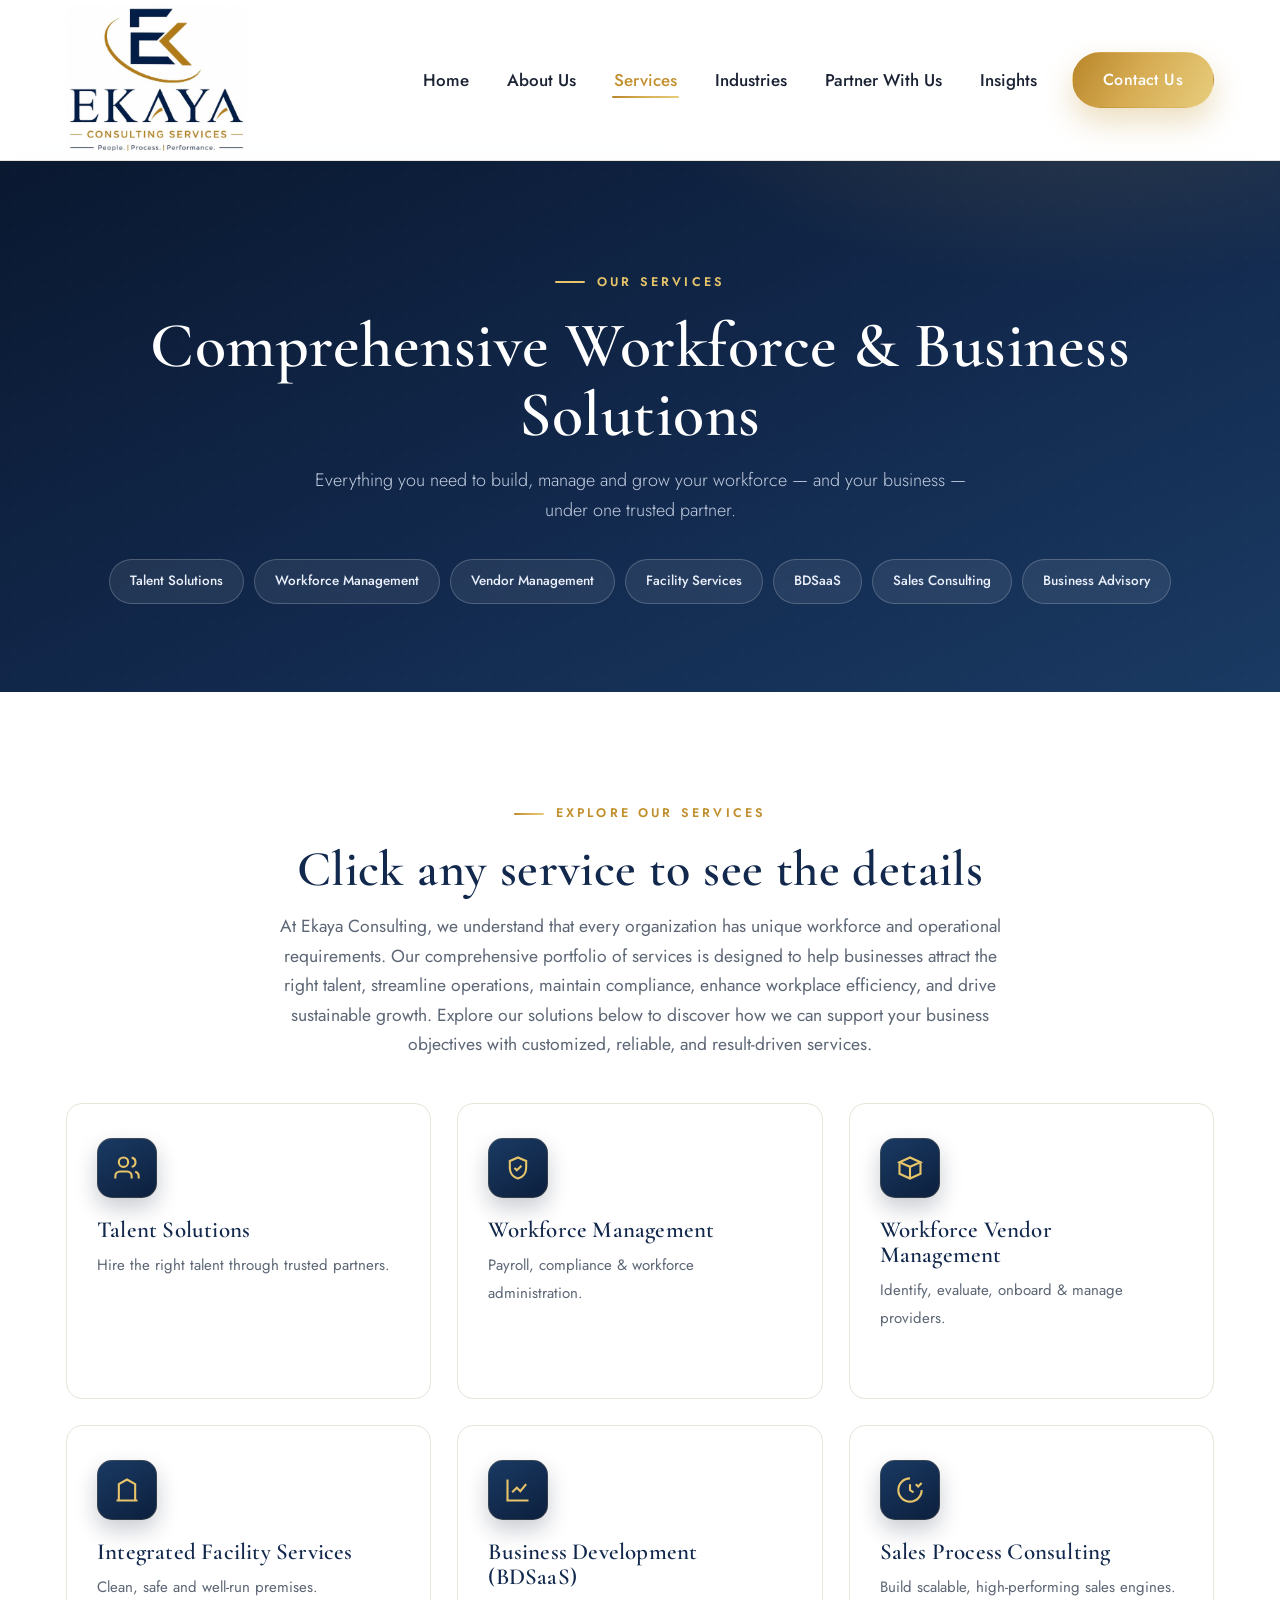
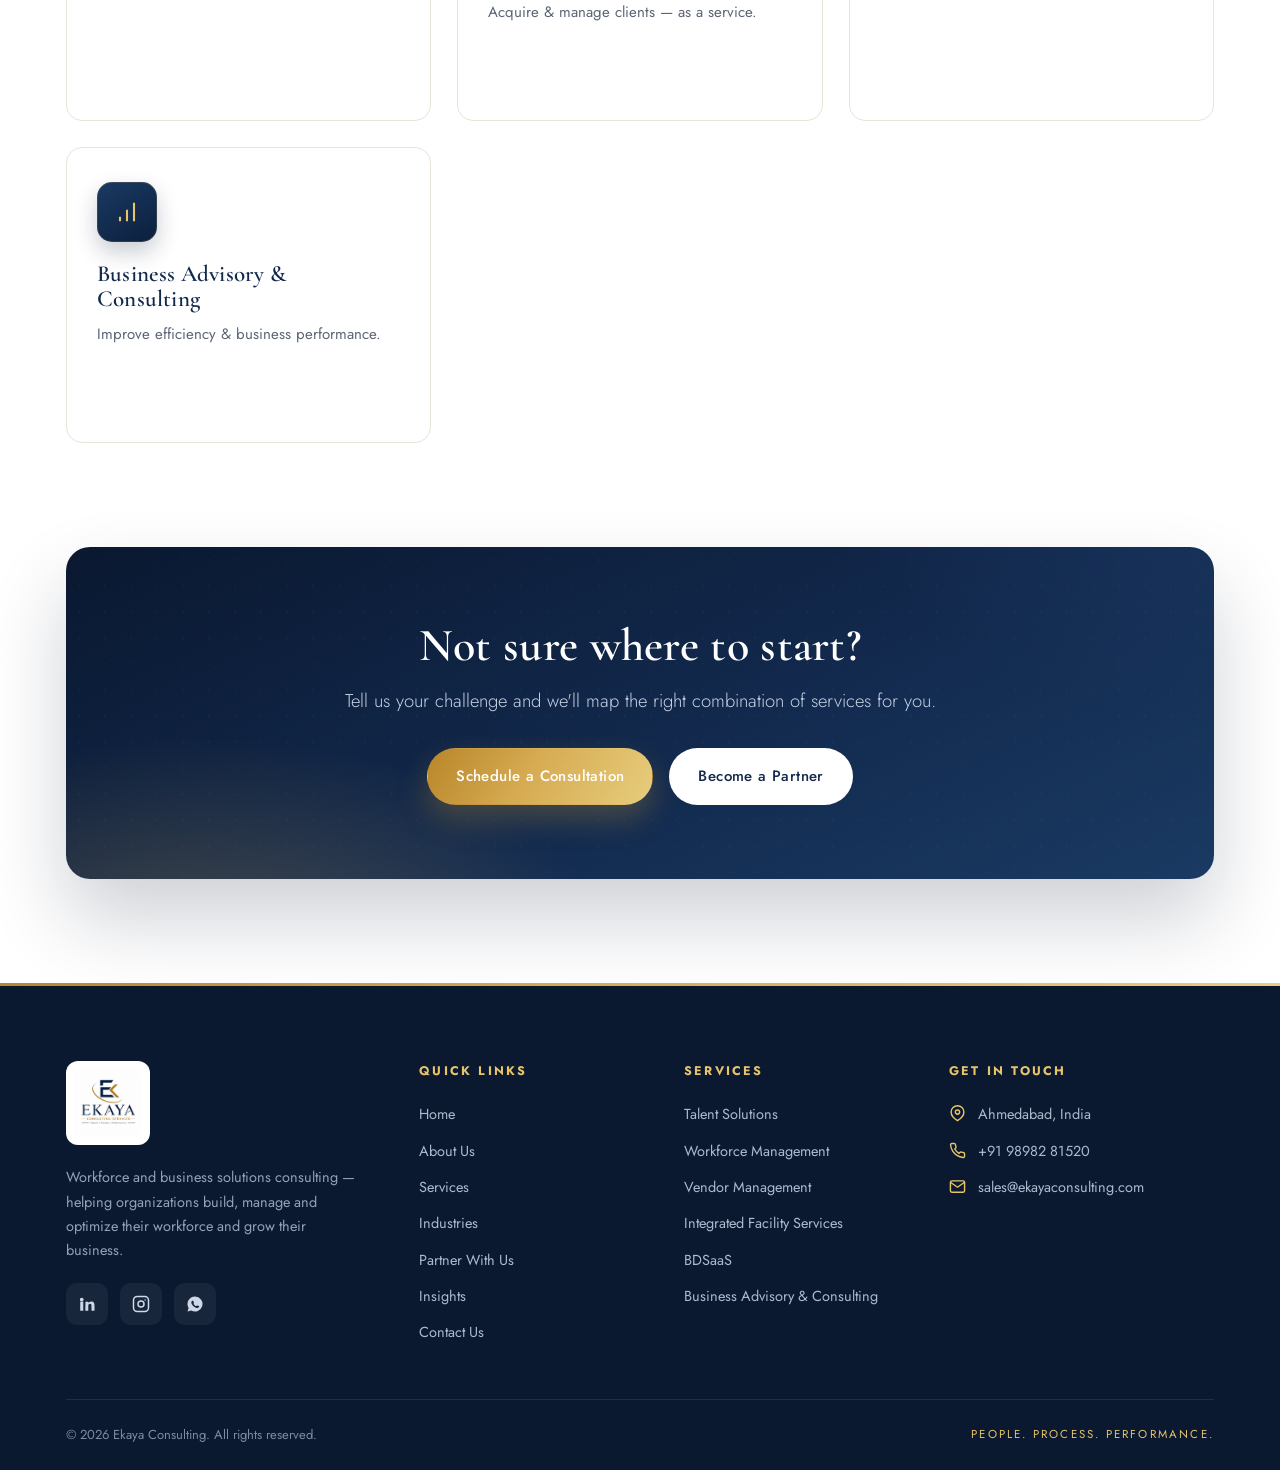
<file: services.html>
<!DOCTYPE html>
<html lang="en">
<head>
  <meta charset="UTF-8" />
  <meta name="viewport" content="width=device-width, initial-scale=1.0" />
  <title>Services — Ekaya Consulting</title>
  <meta name="description" content="Explore Ekaya Consulting's services: Talent Solutions, Workforce Management, Vendor Management, Integrated Facility Services, Business Development as a Service (BDSaaS), Sales Process Consulting and Business Advisory & Consulting." />
  <link rel="icon" href="assets/img/ekaya-logo.jpeg" />
  <link rel="preconnect" href="https://fonts.googleapis.com" />
  <link rel="preconnect" href="https://fonts.gstatic.com" crossorigin />
  <link href="https://fonts.googleapis.com/css2?family=Cormorant+Garamond:wght@500;600;700&family=Jost:wght@300;400;500;600&display=swap" rel="stylesheet" />
  <link rel="stylesheet" href="css/style.css" />
</head>
<body>

  <header class="site-header">
    <div class="container nav">
      <a class="brand" href="index.html" aria-label="Ekaya Consulting home">
        <img src="assets/img/ekaya-logo-head.jpeg" alt="Ekaya Consulting logo" />
      </a>
      <button class="nav-toggle" aria-label="Menu" aria-expanded="false"><span></span><span></span><span></span></button>
      <ul class="nav-links">
        <li><a href="index.html">Home</a></li>
        <li><a href="about.html">About Us</a></li>
        <li><a href="services.html" class="active">Services</a></li>
        <li><a href="industries.html">Industries</a></li>
        <li><a href="partner.html">Partner With Us</a></li>
        <li><a href="insights.html">Insights</a></li>
        <li class="nav-cta"><a href="contact.html" class="btn btn--gold">Contact Us</a></li>
      </ul>
    </div>
  </header>

  <section class="page-hero">
    <div class="container">
      <span class="eyebrow">Our Services</span>
      <h1>Comprehensive Workforce &amp; Business Solutions</h1>
      <p>Everything you need to build, manage and grow your workforce — and your business — under one trusted partner.</p>
      <div class="chips">
        <a href="#talent" data-key="talent">Talent Solutions</a>
        <a href="#workforce" data-key="workforce">Workforce Management</a>
        <a href="#vendor" data-key="vendor">Vendor Management</a>
        <a href="#facility" data-key="facility">Facility Services</a>
        <a href="#bdsaas" data-key="bdsaas">BDSaaS</a>
        <a href="#sales" data-key="sales">Sales Consulting</a>
        <a href="#advisory" data-key="advisory">Business Advisory</a>
      </div>
    </div>
  </section>

  <section class="section">
    <div class="container">
      <div class="section-head center reveal" style="margin-bottom:44px">
        <span class="eyebrow">Explore Our Services</span>
        <h2>Click any service to see the details</h2>
        <p>At Ekaya Consulting, we understand that every organization has unique workforce and operational requirements. Our comprehensive portfolio of services is designed to help businesses attract the right talent, streamline operations, maintain compliance, enhance workplace efficiency, and drive sustainable growth. Explore our solutions below to discover how we can support your business objectives with customized, reliable, and result-driven services.</p>
      </div>

      <div class="svc-cards reveal">

        <!-- Talent Solutions -->
        <div class="svc-card" data-key="talent" role="button" tabindex="0" aria-label="Talent Solutions — view details">
          <span class="svc-card-ic"><svg viewBox="0 0 24 24" fill="none" stroke="currentColor" stroke-width="1.8"><path d="M16 21v-2a4 4 0 0 0-4-4H6a4 4 0 0 0-4 4v2"/><circle cx="9" cy="7" r="4"/><path d="M22 21v-2a4 4 0 0 0-3-3.87M16 3.13A4 4 0 0 1 16 11"/></svg></span>
          <h3>Talent Solutions</h3>
          <span class="svc-card-sub">Hire the right talent through trusted partners.</span>
          <span class="svc-card-flyout">
            <span class="fly-label">Services offered</span>
            <ul>
              <li data-sub="0">Permanent Recruitment</li><li data-sub="1">Temporary Staffing</li><li data-sub="2">Contract Staffing</li><li data-sub="3">Bulk Hiring &amp; Volume Recruitment</li><li data-sub="4">Leadership &amp; Managerial Hiring</li><li data-sub="5">Recruitment Process Outsourcing (RPO)</li><li data-sub="6">Candidate Sourcing &amp; Talent Mapping</li><li data-sub="7">Resume Screening &amp; Shortlisting</li><li data-sub="8">Interview Coordination</li><li data-sub="9">Background Verification Coordination</li><li data-sub="10">Employee Onboarding Support</li><li data-sub="11">Industry-Specific Hiring Solutions</li>
            </ul>
            <span class="fly-cta">View full details <svg viewBox="0 0 24 24" fill="none" stroke="currentColor" stroke-width="2"><path d="M5 12h14M13 6l6 6-6 6"/></svg></span>
          </span>
        </div>

        <!-- Workforce Management -->
        <div class="svc-card" data-key="workforce" role="button" tabindex="0" aria-label="Workforce Management — view details">
          <span class="svc-card-ic"><svg viewBox="0 0 24 24" fill="none" stroke="currentColor" stroke-width="1.8"><path d="M9 12l2 2 4-4"/><path d="M12 3l7 3v6c0 4.5-3 8-7 9-4-1-7-4.5-7-9V6z"/></svg></span>
          <h3>Workforce Management</h3>
          <span class="svc-card-sub">Payroll, compliance &amp; workforce administration.</span>
          <span class="svc-card-flyout">
            <span class="fly-label">Services offered</span>
            <ul>
              <li data-sub="0">End-to-End Payroll Processing</li><li data-sub="1">Salary Calculation &amp; Disbursement</li><li data-sub="2">Employee Payroll Administration</li><li data-sub="3">Statutory Compliance Support</li><li data-sub="4">Provident Fund (PF) Administration</li><li data-sub="5">Employee State Insurance (ESI) Administration</li><li data-sub="6">Professional Tax (PT) Compliance</li><li data-sub="7">Tax Deduction at Source (TDS) Processing</li><li data-sub="8">Payroll Reports &amp; MIS</li><li data-sub="9">Employee Payslip Generation</li>
            </ul>
            <span class="fly-cta">View full details <svg viewBox="0 0 24 24" fill="none" stroke="currentColor" stroke-width="2"><path d="M5 12h14M13 6l6 6-6 6"/></svg></span>
          </span>
        </div>

        <!-- Vendor Management -->
        <div class="svc-card" data-key="vendor" role="button" tabindex="0" aria-label="Workforce Vendor Management — view details">
          <span class="svc-card-ic"><svg viewBox="0 0 24 24" fill="none" stroke="currentColor" stroke-width="1.8"><path d="M3 7l9-4 9 4-9 4-9-4z"/><path d="M3 7v10l9 4 9-4V7"/><path d="M12 11v10"/></svg></span>
          <h3>Workforce Vendor Management</h3>
          <span class="svc-card-sub">Identify, evaluate, onboard &amp; manage providers.</span>
          <span class="svc-card-flyout">
            <span class="fly-label">Services offered</span>
            <ul>
              <li data-sub="0">Vendor Identification</li><li data-sub="1">Vendor Evaluation</li><li data-sub="2">Vendor Onboarding</li><li data-sub="3">SLA Monitoring</li><li data-sub="4">Vendor Consolidation</li><li data-sub="5">Performance Reviews</li><li data-sub="6">Cost Optimization</li><li data-sub="7">Escalation Management</li>
            </ul>
            <span class="fly-cta">View full details <svg viewBox="0 0 24 24" fill="none" stroke="currentColor" stroke-width="2"><path d="M5 12h14M13 6l6 6-6 6"/></svg></span>
          </span>
        </div>

        <!-- Integrated Facility Services -->
        <div class="svc-card" data-key="facility" role="button" tabindex="0" aria-label="Integrated Facility Services — view details">
          <span class="svc-card-ic"><svg viewBox="0 0 24 24" fill="none" stroke="currentColor" stroke-width="1.8"><path d="M3 21h18M5 21V7l7-4 7 4v14M9 9h.01M15 9h.01M9 13h.01M15 13h.01M9 17h.01M15 17h.01"/></svg></span>
          <h3>Integrated Facility Services</h3>
          <span class="svc-card-sub">Clean, safe and well-run premises.</span>
          <span class="svc-card-flyout">
            <span class="fly-label">Services offered</span>
            <ul>
              <li data-sub="0">Housekeeping Services</li><li data-sub="1">Corporate Office Maintenance</li><li data-sub="2">Pantry &amp; Hospitality Support Staff</li><li data-sub="3">Reception &amp; Front Office Management</li><li data-sub="4">Office Support Personnel</li><li data-sub="5">Building Maintenance Coordination</li><li data-sub="6">Electrical &amp; Plumbing Maintenance</li><li data-sub="7">HVAC Maintenance Coordination</li><li data-sub="8">Pest Control Coordination</li><li data-sub="9">Waste Management Services</li><li data-sub="10">Landscaping &amp; Garden Maintenance</li><li data-sub="11">Facility Supervisors</li><li data-sub="12">Soft Facility Management Solutions</li>
            </ul>
            <span class="fly-cta">View full details <svg viewBox="0 0 24 24" fill="none" stroke="currentColor" stroke-width="2"><path d="M5 12h14M13 6l6 6-6 6"/></svg></span>
          </span>
        </div>

        <!-- BDSaaS -->
        <div class="svc-card" data-key="bdsaas" role="button" tabindex="0" aria-label="Business Development as a Service — view details">
          <span class="svc-card-ic"><svg viewBox="0 0 24 24" fill="none" stroke="currentColor" stroke-width="1.8"><path d="M3 3v18h18"/><path d="M7 14l4-4 3 3 5-6"/></svg></span>
          <h3>Business Development (BDSaaS)</h3>
          <span class="svc-card-sub">Acquire &amp; manage clients — as a service.</span>
          <span class="svc-card-flyout">
            <span class="fly-label">Services offered</span>
            <ul>
              <li data-sub="0">Client Acquisition Support</li><li data-sub="1">Strategic Business Development</li><li data-sub="2">Outsourced Sales Representation</li><li data-sub="3">Key Account Management</li><li data-sub="4">Managed Account Services</li>
            </ul>
            <span class="fly-cta">View full details <svg viewBox="0 0 24 24" fill="none" stroke="currentColor" stroke-width="2"><path d="M5 12h14M13 6l6 6-6 6"/></svg></span>
          </span>
        </div>

        <!-- Sales Process Consulting -->
        <div class="svc-card" data-key="sales" role="button" tabindex="0" aria-label="Sales Process Consulting — view details">
          <span class="svc-card-ic"><svg viewBox="0 0 24 24" fill="none" stroke="currentColor" stroke-width="1.8"><path d="M12 2a10 10 0 1 0 10 10"/><path d="M12 7v5l3 2"/><path d="M22 6l-3 3-2-2"/></svg></span>
          <h3>Sales Process Consulting</h3>
          <span class="svc-card-sub">Build scalable, high-performing sales engines.</span>
          <span class="svc-card-flyout">
            <span class="fly-label">Services offered</span>
            <ul>
              <li data-sub="0">Sales Process Design</li><li data-sub="1">KPI Framework Development</li><li data-sub="2">Funnel Management</li><li data-sub="3">Territory Planning</li><li data-sub="4">Sales Team Structuring</li><li data-sub="5">Sales Hiring Strategy</li><li data-sub="6">Performance Reviews</li>
            </ul>
            <span class="fly-cta">View full details <svg viewBox="0 0 24 24" fill="none" stroke="currentColor" stroke-width="2"><path d="M5 12h14M13 6l6 6-6 6"/></svg></span>
          </span>
        </div>

        <!-- Business Advisory & Consulting -->
        <div class="svc-card" data-key="advisory" role="button" tabindex="0" aria-label="Business Advisory & Consulting — view details">
          <span class="svc-card-ic"><svg viewBox="0 0 24 24" fill="none" stroke="currentColor" stroke-width="1.8"><path d="M12 20V10M18 20V4M6 20v-4"/></svg></span>
          <h3>Business Advisory &amp; Consulting</h3>
          <span class="svc-card-sub">Improve efficiency &amp; business performance.</span>
          <span class="svc-card-flyout">
            <span class="fly-label">Services offered</span>
            <ul>
              <li data-sub="0">Business Strategy Consulting</li><li data-sub="1">Sales &amp; Business Development Consulting</li><li data-sub="2">Operational Excellence Consulting</li><li data-sub="3">Process Improvement &amp; Optimization</li><li data-sub="4">HR Consulting</li><li data-sub="5">Organization Structure &amp; Workforce Planning</li><li data-sub="6">SOP Development</li><li data-sub="7">Performance Management Frameworks</li><li data-sub="8">Cost Optimization Strategies</li><li data-sub="9">Business Expansion Planning</li><li data-sub="10">Productivity Improvement Initiatives</li><li data-sub="11">Management Advisory Services</li>
            </ul>
            <span class="fly-cta">View full details <svg viewBox="0 0 24 24" fill="none" stroke="currentColor" stroke-width="2"><path d="M5 12h14M13 6l6 6-6 6"/></svg></span>
          </span>
        </div>

      </div>
    </div>
  </section>

  <section class="section" style="padding-top:0">
    <div class="container">
      <div class="cta reveal">
        <h2>Not sure where to start?</h2>
        <p>Tell us your challenge and we'll map the right combination of services for you.</p>
        <div class="cta-actions">
          <a href="contact.html" class="btn btn--gold">Schedule a Consultation</a>
          <a href="partner.html" class="btn btn--light">Become a Partner</a>
        </div>
      </div>
    </div>
  </section>

  <!-- ============ SERVICE DETAIL STORE (hidden — cloned into modal) ============ -->
  <div id="svc-store" hidden>

    <div class="svc-detail" data-key="talent">
      <div class="svc-detail-hero">
        <img src="assets/img/services/recruitment.jpg" alt="Talent Solutions" />
        <div class="svc-detail-head">
          <span class="di"><svg viewBox="0 0 24 24" fill="none" stroke="currentColor" stroke-width="1.8"><path d="M16 21v-2a4 4 0 0 0-4-4H6a4 4 0 0 0-4 4v2"/><circle cx="9" cy="7" r="4"/><path d="M22 21v-2a4 4 0 0 0-3-3.87M16 3.13A4 4 0 0 1 16 11"/></svg></span>
          <div><h3>Talent Solutions</h3><span class="di-sub">Recruitment &amp; staffing, managed end to end</span></div>
        </div>
      </div>
      <div class="svc-detail-body">
        <p class="lead">Helping organizations hire the right talent through trusted staffing and recruitment partners — from single specialist roles to large-scale bulk hiring, managed end to end.</p>
        <div class="svc-sub" data-sub="0"><h4><span class="n">01</span>Permanent Recruitment</h4><p>We help you identify and hire skilled professionals for long-term roles across industries, focusing on candidates who match your goals, culture and growth plans.</p></div>
        <div class="svc-sub" data-sub="1"><h4><span class="n">02</span>Temporary Staffing</h4><p>Trained manpower for short-term requirements, seasonal demand and workforce gaps — a flexible model that ensures quick deployment without compromising quality.</p></div>
        <div class="svc-sub" data-sub="2"><h4><span class="n">03</span>Contract Staffing</h4><p>Qualified professionals on a contract basis for project-driven or time-bound assignments. We manage recruitment, documentation, payroll and compliance while you focus on operations.</p></div>
        <div class="svc-sub" data-sub="3"><h4><span class="n">04</span>Bulk Hiring &amp; Volume Recruitment</h4><p>End-to-end support when you need to recruit large teams within a short timeframe — from sourcing and screening to onboarding coordination, delivered on time.</p></div>
        <div class="svc-sub" data-sub="4"><h4><span class="n">05</span>Leadership &amp; Managerial Hiring</h4><p>A targeted search process for experienced managers and business leaders, focused on leadership capability, industry expertise and cultural alignment.</p></div>
        <div class="svc-sub" data-sub="5"><h4><span class="n">06</span>Recruitment Process Outsourcing (RPO)</h4><p>We act as an extension of your HR team, managing part or all of your recruitment to improve efficiency, reduce costs and keep the process consistent.</p></div>
        <div class="svc-sub" data-sub="6"><h4><span class="n">07</span>Candidate Sourcing &amp; Talent Mapping</h4><p>We build a pipeline of qualified candidates for current and future needs, helping you plan workforce requirements strategically.</p></div>
        <div class="svc-sub" data-sub="7"><h4><span class="n">08</span>Resume Screening &amp; Shortlisting</h4><p>Our specialists evaluate applications against your skill and experience criteria, saving hiring managers time and improving interview quality.</p></div>
        <div class="svc-sub" data-sub="8"><h4><span class="n">09</span>Interview Coordination</h4><p>We manage scheduling, candidate communication and coordination between hiring teams and applicants for a smooth, professional experience.</p></div>
        <div class="svc-sub" data-sub="9"><h4><span class="n">10</span>Background Verification Coordination</h4><p>Support for employment, education and identity verification through authorized partners, so you can make informed decisions and reduce hiring risk.</p></div>
        <div class="svc-sub" data-sub="10"><h4><span class="n">11</span>Employee Onboarding Support</h4><p>Assistance with joining formalities, documentation and induction coordination for a seamless transition into your organization.</p></div>
        <div class="svc-sub" data-sub="11"><h4><span class="n">12</span>Industry-Specific Hiring Solutions</h4><p>Specialized recruitment for sectors such as hospitality, manufacturing, healthcare, retail, logistics and corporate services.</p></div>
        <a href="contact.html" class="btn btn--gold">Enquire About This Service <svg viewBox="0 0 24 24" fill="none" stroke="currentColor" stroke-width="2"><path d="M5 12h14M13 6l6 6-6 6"/></svg></a>
      </div>
    </div>

    <div class="svc-detail" data-key="workforce">
      <div class="svc-detail-hero">
        <img src="assets/img/services/payroll.jpg" alt="Workforce Management" />
        <div class="svc-detail-head">
          <span class="di"><svg viewBox="0 0 24 24" fill="none" stroke="currentColor" stroke-width="1.8"><path d="M9 12l2 2 4-4"/><path d="M12 3l7 3v6c0 4.5-3 8-7 9-4-1-7-4.5-7-9V6z"/></svg></span>
          <div><h3>Workforce Management</h3><span class="di-sub">Payroll, statutory &amp; compliance</span></div>
        </div>
      </div>
      <div class="svc-detail-body">
        <p class="lead">Accurate payroll, on-time statutory filings and audit-ready documentation — so your workforce is paid correctly every cycle, and your business stays fully compliant.</p>
        <div class="svc-sub" data-sub="0"><h4><span class="n">01</span>End-to-End Payroll Processing</h4><p>We manage the complete payroll cycle from attendance inputs to salary processing and payslip generation, ensuring accuracy, confidentiality and timely disbursement.</p></div>
        <div class="svc-sub" data-sub="1"><h4><span class="n">02</span>Salary Calculation &amp; Disbursement</h4><p>Salaries, allowances, deductions, overtime and incentives calculated to your policies, so employees are paid accurately and on time, every cycle.</p></div>
        <div class="svc-sub" data-sub="2"><h4><span class="n">03</span>Employee Payroll Administration</h4><p>We maintain payroll records, salary revisions, reimbursements and statutory information to streamline operations and reduce administrative workload.</p></div>
        <div class="svc-sub" data-sub="3"><h4><span class="n">04</span>Statutory Compliance Support</h4><p>Support in meeting payroll-related compliance under applicable labour and tax regulations, with proper records, timely filings and audit-ready documentation.</p></div>
        <div class="svc-sub" data-sub="4"><h4><span class="n">05</span>Provident Fund (PF) Administration</h4><p>Assistance with PF registration, monthly contributions, employee records and compliance documentation — managed accurately and efficiently.</p></div>
        <div class="svc-sub" data-sub="5"><h4><span class="n">06</span>Employee State Insurance (ESI) Administration</h4><p>We manage ESI records, contribution calculations and related compliance so eligible employees receive the benefits provided under the scheme.</p></div>
        <div class="svc-sub" data-sub="6"><h4><span class="n">07</span>Professional Tax (PT) Compliance</h4><p>PT calculations, deductions and compliance across applicable states, helping you avoid delays, penalties and reporting errors.</p></div>
        <div class="svc-sub" data-sub="7"><h4><span class="n">08</span>Tax Deduction at Source (TDS) Processing</h4><p>Salary TDS calculations, deductions and payroll tax reporting in line with applicable regulations — accurate treatment and full transparency.</p></div>
        <div class="svc-sub" data-sub="8"><h4><span class="n">09</span>Payroll Reports &amp; MIS</h4><p>Payroll summaries, cost reports, statutory reports and management dashboards to help leaders monitor workforce costs and payroll trends.</p></div>
        <div class="svc-sub" data-sub="9"><h4><span class="n">10</span>Employee Payslip Generation</h4><p>Clear, accurate monthly payslips with complete salary and deduction details, improving payroll transparency and employee communication.</p></div>
        <a href="contact.html" class="btn btn--gold">Enquire About This Service <svg viewBox="0 0 24 24" fill="none" stroke="currentColor" stroke-width="2"><path d="M5 12h14M13 6l6 6-6 6"/></svg></a>
      </div>
    </div>

    <div class="svc-detail" data-key="vendor">
      <div class="svc-detail-hero">
        <img src="assets/img/services/vendor.jpg" alt="Workforce Vendor Management" />
        <div class="svc-detail-head">
          <span class="di"><svg viewBox="0 0 24 24" fill="none" stroke="currentColor" stroke-width="1.8"><path d="M3 7l9-4 9 4-9 4-9-4z"/><path d="M3 7v10l9 4 9-4V7"/><path d="M12 11v10"/></svg></span>
          <div><h3>Workforce Vendor Management</h3><span class="di-sub">Trusted, verified service providers</span></div>
        </div>
      </div>
      <div class="svc-detail-body">
        <p class="lead">Helping organizations identify, evaluate, onboard and manage workforce and business service providers — so you get reliable partners without the overhead.</p>
        <div class="svc-sub" data-sub="0"><h4><span class="n">01</span>Vendor Identification</h4><p>We map and shortlist service providers suited to your requirements, scale and location.</p></div>
        <div class="svc-sub" data-sub="1"><h4><span class="n">02</span>Vendor Evaluation</h4><p>Structured assessment of capability, compliance, cost and track record before you commit.</p></div>
        <div class="svc-sub" data-sub="2"><h4><span class="n">03</span>Vendor Onboarding</h4><p>Smooth onboarding with clear scope, documentation and expectations set from day one.</p></div>
        <div class="svc-sub" data-sub="3"><h4><span class="n">04</span>SLA Monitoring</h4><p>Ongoing tracking of service levels against agreed benchmarks, so standards are maintained.</p></div>
        <div class="svc-sub" data-sub="4"><h4><span class="n">05</span>Vendor Consolidation</h4><p>Rationalizing multiple vendors into a leaner, better-managed panel that's easier to run.</p></div>
        <div class="svc-sub" data-sub="5"><h4><span class="n">06</span>Performance Reviews</h4><p>Periodic reviews that keep providers accountable to quality and delivery commitments.</p></div>
        <div class="svc-sub" data-sub="6"><h4><span class="n">07</span>Cost Optimization</h4><p>Identifying savings across your vendor spend without compromising on service.</p></div>
        <div class="svc-sub" data-sub="7"><h4><span class="n">08</span>Escalation Management</h4><p>A single point of contact to resolve issues quickly and cleanly when they arise.</p></div>
        <a href="contact.html" class="btn btn--gold">Enquire About This Service <svg viewBox="0 0 24 24" fill="none" stroke="currentColor" stroke-width="2"><path d="M5 12h14M13 6l6 6-6 6"/></svg></a>
      </div>
    </div>

    <div class="svc-detail" data-key="facility">
      <div class="svc-detail-hero">
        <img src="assets/img/services/facility.jpg" alt="Integrated Facility Services" />
        <div class="svc-detail-head">
          <span class="di"><svg viewBox="0 0 24 24" fill="none" stroke="currentColor" stroke-width="1.8"><path d="M3 21h18M5 21V7l7-4 7 4v14M9 9h.01M15 9h.01M9 13h.01M15 13h.01M9 17h.01M15 17h.01"/></svg></span>
          <div><h3>Integrated Facility Services</h3><span class="di-sub">Integrated on-site support</span></div>
        </div>
      </div>
      <div class="svc-detail-body">
        <p class="lead">Access to reliable, verified facility management teams — keeping your premises clean, safe and running smoothly under a single operational framework.</p>
        <div class="svc-sub" data-sub="0"><h4><span class="n">01</span>Housekeeping Services</h4><p>Trained housekeeping staff to maintain clean, hygienic and professional workplaces across offices, hotels, hospitals, retail and industrial facilities.</p></div>
        <div class="svc-sub" data-sub="1"><h4><span class="n">02</span>Corporate Office Maintenance</h4><p>Dedicated facility support teams to maintain day-to-day office operations and a productive, well-managed work environment.</p></div>
        <div class="svc-sub" data-sub="2"><h4><span class="n">03</span>Pantry &amp; Hospitality Support Staff</h4><p>Trained pantry and hospitality personnel supporting employee and visitor services, maintaining standards, hygiene and operational efficiency.</p></div>
        <div class="svc-sub" data-sub="3"><h4><span class="n">04</span>Reception &amp; Front Office Management</h4><p>Professional reception and front-office staff to manage visitors, calls and daily coordination — a positive first impression for clients and guests.</p></div>
        <div class="svc-sub" data-sub="4"><h4><span class="n">05</span>Office Support Personnel</h4><p>Office assistants, runners and support staff for routine operational requirements, improving productivity and administrative efficiency.</p></div>
        <div class="svc-sub" data-sub="5"><h4><span class="n">06</span>Building Maintenance Coordination</h4><p>Coordination of routine building maintenance with approved technical teams to keep commercial and institutional properties running with minimal downtime.</p></div>
        <div class="svc-sub" data-sub="6"><h4><span class="n">07</span>Electrical &amp; Plumbing Maintenance Support</h4><p>Skilled maintenance support for electrical, plumbing and utility requirements, addressed quickly to keep operations uninterrupted.</p></div>
        <div class="svc-sub" data-sub="7"><h4><span class="n">08</span>HVAC Maintenance Coordination</h4><p>Preventive and corrective maintenance of heating, ventilation and air-conditioning systems through qualified partners, for comfort and reliability.</p></div>
        <div class="svc-sub" data-sub="8"><h4><span class="n">09</span>Pest Control Coordination</h4><p>Professional pest control to maintain hygiene and compliance standards and a safe, healthy environment for employees and visitors.</p></div>
        <div class="svc-sub" data-sub="9"><h4><span class="n">10</span>Waste Management Services</h4><p>Organized waste collection and disposal practices for clean, compliant and environmentally responsible workplace operations.</p></div>
        <div class="svc-sub" data-sub="10"><h4><span class="n">11</span>Landscaping &amp; Garden Maintenance</h4><p>Upkeep of outdoor landscapes, lawns and gardens to enhance the overall appearance of your facility.</p></div>
        <div class="svc-sub" data-sub="11"><h4><span class="n">12</span>Facility Supervisors</h4><p>Experienced supervisors monitoring housekeeping, support staff and daily operations, ensuring service quality, attendance and timely resolution.</p></div>
        <div class="svc-sub" data-sub="12"><h4><span class="n">13</span>Soft Facility Management Solutions</h4><p>Housekeeping, pantry, reception and office support combined under a single operational framework — simpler vendor management and consistent service.</p></div>
        <a href="contact.html" class="btn btn--gold">Enquire About This Service <svg viewBox="0 0 24 24" fill="none" stroke="currentColor" stroke-width="2"><path d="M5 12h14M13 6l6 6-6 6"/></svg></a>
      </div>
    </div>

    <div class="svc-detail" data-key="bdsaas">
      <div class="svc-detail-hero">
        <img src="assets/img/services/bdsaas.jpg" alt="Business Development as a Service" />
        <div class="svc-detail-head">
          <span class="di"><svg viewBox="0 0 24 24" fill="none" stroke="currentColor" stroke-width="1.8"><path d="M3 3v18h18"/><path d="M7 14l4-4 3 3 5-6"/></svg></span>
          <div><h3>Business Development (BDSaaS)</h3><span class="di-sub">Client acquisition for service firms</span></div>
        </div>
      </div>
      <div class="svc-detail-body">
        <p class="lead">Helping staffing companies, manpower agencies, payroll providers, compliance consultants and service organizations acquire and manage clients.</p>
        <div class="svc-sub" data-sub="0"><h4><span class="n">01</span>Client Acquisition Support</h4><p>Lead generation, prospect identification, market mapping, appointment setting and sales outreach to consistently build your pipeline.</p></div>
        <div class="svc-sub" data-sub="1"><h4><span class="n">02</span>Strategic Business Development</h4><p>Go-to-market and territory planning, market expansion support and partnership development to grow into new segments.</p></div>
        <div class="svc-sub" data-sub="2"><h4><span class="n">03</span>Outsourced Sales Representation</h4><p>Client meetings, sales presentations, requirement gathering, proposal discussions and commercial negotiations — handled on your behalf.</p></div>
        <div class="svc-sub" data-sub="3"><h4><span class="n">04</span>Key Account Management</h4><p>Relationship management, business reviews, escalation handling, account growth planning and client retention support.</p></div>
        <div class="svc-sub" data-sub="4"><h4><span class="n">05</span>Managed Account Services</h4><p>Ekaya can operate as your extended business development and client management team, managing the entire client lifecycle from lead generation to account growth.</p></div>
        <a href="partner.html" class="btn btn--gold">Partner With Us <svg viewBox="0 0 24 24" fill="none" stroke="currentColor" stroke-width="2"><path d="M5 12h14M13 6l6 6-6 6"/></svg></a>
      </div>
    </div>

    <div class="svc-detail" data-key="sales">
      <div class="svc-detail-hero">
        <img src="assets/img/services/sales.jpg" alt="Sales Process Consulting" />
        <div class="svc-detail-head">
          <span class="di"><svg viewBox="0 0 24 24" fill="none" stroke="currentColor" stroke-width="1.8"><path d="M12 2a10 10 0 1 0 10 10"/><path d="M12 7v5l3 2"/><path d="M22 6l-3 3-2-2"/></svg></span>
          <div><h3>Sales Process Consulting</h3><span class="di-sub">Scalable, high-performing sales</span></div>
        </div>
      </div>
      <div class="svc-detail-body">
        <p class="lead">Helping organizations build scalable sales engines — repeatable processes, clear KPIs and the right team structure to hit targets.</p>
        <div class="svc-sub" data-sub="0"><h4><span class="n">01</span>Sales Process Design</h4><p>Repeatable, documented processes that turn ad-hoc selling into a predictable engine.</p></div>
        <div class="svc-sub" data-sub="1"><h4><span class="n">02</span>KPI Framework Development</h4><p>Clear metrics and targets that make sales performance measurable and manageable.</p></div>
        <div class="svc-sub" data-sub="2"><h4><span class="n">03</span>Funnel Management</h4><p>Structured pipeline stages and reviews to improve conversion and forecasting accuracy.</p></div>
        <div class="svc-sub" data-sub="3"><h4><span class="n">04</span>Territory Planning</h4><p>Balanced territories and account allocation for maximum coverage and efficiency.</p></div>
        <div class="svc-sub" data-sub="4"><h4><span class="n">05</span>Sales Team Structuring</h4><p>The right roles, reporting lines and ratios to scale the team effectively.</p></div>
        <div class="svc-sub" data-sub="5"><h4><span class="n">06</span>Sales Hiring Strategy</h4><p>A hiring plan that brings in the right sales profiles at the right time.</p></div>
        <div class="svc-sub" data-sub="6"><h4><span class="n">07</span>Performance Reviews</h4><p>A regular review cadence that keeps the team accountable and continuously improving.</p></div>
        <a href="contact.html" class="btn btn--gold">Enquire About This Service <svg viewBox="0 0 24 24" fill="none" stroke="currentColor" stroke-width="2"><path d="M5 12h14M13 6l6 6-6 6"/></svg></a>
      </div>
    </div>

    <div class="svc-detail" data-key="advisory">
      <div class="svc-detail-hero">
        <img src="assets/img/services/advisory.jpg" alt="Business Advisory & Consulting" />
        <div class="svc-detail-head">
          <span class="di"><svg viewBox="0 0 24 24" fill="none" stroke="currentColor" stroke-width="1.8"><path d="M12 20V10M18 20V4M6 20v-4"/></svg></span>
          <div><h3>Business Advisory &amp; Consulting</h3><span class="di-sub">Strategy into measurable results</span></div>
        </div>
      </div>
      <div class="svc-detail-body">
        <p class="lead">Practical advisory and consulting that turns strategy into measurable results — across growth, operations, workforce and performance.</p>
        <div class="svc-sub" data-sub="0"><h4><span class="n">01</span>Business Strategy Consulting</h4><p>We work with leaders to develop practical growth strategies aligned with market opportunities and organizational goals, with clear plans for sustainable expansion.</p></div>
        <div class="svc-sub" data-sub="1"><h4><span class="n">02</span>Sales Strategy &amp; Business Development Consulting</h4><p>Support to improve sales performance, customer acquisition and revenue growth through better market positioning, sales processes and business development.</p></div>
        <div class="svc-sub" data-sub="2"><h4><span class="n">03</span>Operational Excellence Consulting</h4><p>Improving productivity, reducing inefficiencies and strengthening day-to-day operations with practical, measurable improvements.</p></div>
        <div class="svc-sub" data-sub="3"><h4><span class="n">04</span>Process Improvement &amp; Optimization</h4><p>We analyze workflows to simplify processes, reduce delays and improve service quality, with recommendations built for practical implementation.</p></div>
        <div class="svc-sub" data-sub="4"><h4><span class="n">05</span>HR Consulting</h4><p>Workforce planning, HR policies, talent management and employee engagement that support growth and organizational stability.</p></div>
        <div class="svc-sub" data-sub="5"><h4><span class="n">06</span>Organization Structure &amp; Workforce Planning</h4><p>Effective reporting structures and manpower plans based on operations and future growth, improving accountability and resource utilization.</p></div>
        <div class="svc-sub" data-sub="6"><h4><span class="n">07</span>Standard Operating Procedure (SOP) Development</h4><p>Clear, practical SOPs that standardize operations across departments and locations, improving consistency, training and compliance.</p></div>
        <div class="svc-sub" data-sub="7"><h4><span class="n">08</span>Performance Management Frameworks</h4><p>Measurable goals, review systems and accountability mechanisms that support employee development and business performance.</p></div>
        <div class="svc-sub" data-sub="8"><h4><span class="n">09</span>Cost Optimization Strategies</h4><p>Reducing operational cost without compromising quality, focusing on manpower utilization, process efficiency and vendor management.</p></div>
        <div class="svc-sub" data-sub="9"><h4><span class="n">10</span>Business Expansion Planning</h4><p>Support for entering new markets, launching locations or scaling operations, including workforce planning and operational readiness.</p></div>
        <div class="svc-sub" data-sub="10"><h4><span class="n">11</span>Productivity Improvement Initiatives</h4><p>Working with leadership to improve workforce productivity and operational performance through improvements that can be implemented quickly.</p></div>
        <div class="svc-sub" data-sub="11"><h4><span class="n">12</span>Management Advisory Services</h4><p>Ongoing advisory to promoters, owners and leadership on operational, workforce and growth decisions — a trusted long-term consulting partner.</p></div>
        <a href="contact.html" class="btn btn--gold">Enquire About This Service <svg viewBox="0 0 24 24" fill="none" stroke="currentColor" stroke-width="2"><path d="M5 12h14M13 6l6 6-6 6"/></svg></a>
      </div>
    </div>

  </div>

  <!-- ============ SHARED MODAL ============ -->
  <div class="modal" id="detail-modal" aria-hidden="true">
    <div class="modal-backdrop" data-close></div>
    <div class="modal-dialog" role="dialog" aria-modal="true" aria-label="Service details">
      <button class="modal-close" data-close aria-label="Close"><svg viewBox="0 0 24 24" fill="none" stroke="currentColor" stroke-width="2"><path d="M18 6L6 18M6 6l12 12"/></svg></button>
      <div class="modal-content"></div>
    </div>
  </div>

  <footer class="site-footer">
    <div class="container">
      <div class="footer-top">
        <div class="footer-brand">
          <img src="assets/img/ekaya-logo.jpeg" alt="Ekaya Consulting" />
          <p>Workforce and business solutions consulting — helping organizations build, manage and optimize their workforce and grow their business.</p>
          <div class="socials">
            <a href="#" aria-label="LinkedIn"><svg viewBox="0 0 24 24" fill="currentColor"><path d="M4.98 3.5a2.5 2.5 0 1 1 0 5 2.5 2.5 0 0 1 0-5zM3 9h4v12H3zM10 9h3.8v1.7h.05c.53-1 1.83-2.05 3.77-2.05C21.4 8.65 22 11 22 14.1V21h-4v-6.1c0-1.45-.03-3.3-2-3.3-2 0-2.3 1.57-2.3 3.2V21h-4z"/></svg></a>
            <a href="#" aria-label="Instagram"><svg viewBox="0 0 24 24" fill="none" stroke="currentColor" stroke-width="2"><rect x="2" y="2" width="20" height="20" rx="5"/><circle cx="12" cy="12" r="4"/><circle cx="17.5" cy="6.5" r="1" fill="currentColor" stroke="none"/></svg></a>
            <a href="#" aria-label="WhatsApp"><svg viewBox="0 0 24 24" fill="currentColor"><path d="M12 2a10 10 0 0 0-8.5 15.2L2 22l4.9-1.4A10 10 0 1 0 12 2zm5.3 14.1c-.2.6-1.2 1.1-1.7 1.2-.4.1-1 .1-1.6-.1-.4-.1-.9-.3-1.5-.5-2.6-1.1-4.3-3.8-4.4-4-.1-.2-1-1.4-1-2.6 0-1.2.6-1.8.9-2 .2-.2.5-.3.7-.3h.5c.2 0 .4 0 .6.5l.8 1.9c.1.2.1.3 0 .5l-.4.6c-.2.2-.3.4-.1.6.1.3.7 1.1 1.5 1.7 1 .9 1.8 1.1 2 1.2.2.1.4.1.5-.1l.6-.7c.2-.2.3-.2.6-.1l1.8.9c.2.1.4.2.4.3.1.2.1.7-.1 1.3z"/></svg></a>
          </div>
        </div>
        <div class="footer-col">
          <h5>Quick Links</h5>
          <ul>
            <li><a href="index.html">Home</a></li>
            <li><a href="about.html">About Us</a></li>
            <li><a href="services.html">Services</a></li>
            <li><a href="industries.html">Industries</a></li>
            <li><a href="partner.html">Partner With Us</a></li>
            <li><a href="insights.html">Insights</a></li>
            <li><a href="contact.html">Contact Us</a></li>
          </ul>
        </div>
        <div class="footer-col">
          <h5>Services</h5>
          <ul>
            <li><a href="services.html#talent">Talent Solutions</a></li>
            <li><a href="services.html#workforce">Workforce Management</a></li>
            <li><a href="services.html#vendor">Vendor Management</a></li>
            <li><a href="services.html#facility">Integrated Facility Services</a></li>
            <li><a href="services.html#bdsaas">BDSaaS</a></li>
            <li><a href="services.html#advisory">Business Advisory &amp; Consulting</a></li>
          </ul>
        </div>
        <div class="footer-col">
          <h5>Get in Touch</h5>
          <ul>
            <li class="row"><svg viewBox="0 0 24 24" fill="none" stroke="currentColor" stroke-width="2"><path d="M21 10c0 7-9 12-9 12s-9-5-9-12a9 9 0 0 1 18 0z"/><circle cx="12" cy="10" r="3"/></svg><span>Ahmedabad, India</span></li>
            <li class="row"><svg viewBox="0 0 24 24" fill="none" stroke="currentColor" stroke-width="2"><path d="M22 16.9v3a2 2 0 0 1-2.2 2 19.8 19.8 0 0 1-8.6-3 19.5 19.5 0 0 1-6-6 19.8 19.8 0 0 1-3-8.6A2 2 0 0 1 4.1 2h3a2 2 0 0 1 2 1.7c.1 1 .4 2 .7 2.9a2 2 0 0 1-.5 2.1L8.1 9.9a16 16 0 0 0 6 6l1.2-1.2a2 2 0 0 1 2.1-.5c.9.3 1.9.6 2.9.7a2 2 0 0 1 1.7 2z"/></svg><a href="tel:+919898281520">+91 98982 81520</a></li>
            <li class="row"><svg viewBox="0 0 24 24" fill="none" stroke="currentColor" stroke-width="2"><rect x="2" y="4" width="20" height="16" rx="2"/><path d="M2 6l10 7 10-7"/></svg><a href="mailto:sales@ekayaconsulting.com">sales@ekayaconsulting.com</a></li>
          </ul>
        </div>
      </div>
      <div class="footer-bottom">
        <span>© <span id="year">2026</span> Ekaya Consulting. All rights reserved.</span>
        <span class="tagline">People. Process. Performance.</span>
      </div>
    </div>
  </footer>

  <script src="js/main.js"></script>
</body>
</html>
</file>
<file: css/style.css>
/* ============================================================
   EKAYA CONSULTING — Global Stylesheet  (v2 — elevated design)
   Palette derived from brand logo (navy + gold)
   ============================================================ */

:root {
  --navy: #12294d;
  --navy-deep: #0a1830;
  --navy-800: #1b3762;
  --gold: #c1912f;
  --gold-light: #d6ab52;
  --gold-bright: #e6c46a;
  --gold-soft: #f1e6c9;
  --cream: #f7f4ec;
  --cream-2: #fbf9f3;
  --paper: #ffffff;
  --ink: #1a2233;
  --muted: #5c6675;
  --line: #e9e4d8;

  --grad-gold: linear-gradient(120deg, #b9862a 0%, #d6ab52 45%, #e7cd7d 100%);
  --grad-navy: linear-gradient(155deg, #0a1830 0%, #12294d 55%, #1a3a63 100%);
  --grad-icon: linear-gradient(150deg, #1a3a63, #0c1f3d);

  --shadow-sm: 0 2px 10px rgba(18, 41, 77, .07);
  --shadow-md: 0 16px 38px rgba(18, 41, 77, .12);
  --shadow-lg: 0 40px 80px rgba(10, 24, 48, .20);
  --shadow-gold: 0 14px 30px rgba(193, 145, 47, .30);

  --radius: 16px;
  --radius-lg: 24px;
  --radius-sm: 10px;
  --maxw: 1200px;
  --ease: cubic-bezier(.22, .61, .36, 1);
  --ease-back: cubic-bezier(.34, 1.56, .64, 1);

  --ff-display: "Cormorant Garamond", Georgia, serif;
  --ff-body: "Jost", "Inter", system-ui, -apple-system, sans-serif;
}

* { box-sizing: border-box; margin: 0; padding: 0; }

::selection { background: var(--gold); color: #fff; }

html { scroll-behavior: smooth; }

body {
  font-family: var(--ff-body);
  color: var(--ink);
  background: var(--paper);
  line-height: 1.68;
  font-size: 16.5px;
  -webkit-font-smoothing: antialiased;
  text-rendering: optimizeLegibility;
  overflow-x: hidden;
  padding-top: 160px; /* reserve space for the fixed header (tall state) */
}

img { max-width: 100%; display: block; }
a { color: inherit; text-decoration: none; }

h1, h2, h3, h4 { font-family: var(--ff-display); font-weight: 600; line-height: 1.08; color: var(--navy); letter-spacing: .2px; }

.container { width: 100%; max-width: var(--maxw); margin-inline: auto; padding-inline: 26px; }

/* Scroll progress bar */
.scroll-progress {
  position: fixed; top: 0; left: 0; height: 3px; width: 0;
  background: var(--grad-gold); z-index: 200; transition: width .1s linear;
  box-shadow: 0 0 12px rgba(214,171,82,.6);
}

/* ---------- Utility ---------- */
.eyebrow {
  font-family: var(--ff-body);
  text-transform: uppercase;
  letter-spacing: 3.2px;
  font-size: 12.5px;
  font-weight: 600;
  color: var(--gold);
  display: inline-flex;
  align-items: center;
  gap: 12px;
}
.eyebrow::before { content: ""; width: 30px; height: 2px; background: var(--grad-gold); display: inline-block; border-radius: 2px; }

.section { padding: 104px 0; position: relative; }
.section--tight { padding: 76px 0; }
.section--cream { background: linear-gradient(180deg, var(--cream-2), var(--cream)); }
.section--navy { background: var(--grad-navy); color: #dfe6f1; position: relative; overflow: hidden; }
.section--navy::before {
  content: ""; position: absolute; inset: 0;
  background-image: radial-gradient(rgba(255,255,255,.045) 1px, transparent 1px);
  background-size: 28px 28px; pointer-events: none;
}
.section--navy h1, .section--navy h2, .section--navy h3 { color: #fff; }
.section--navy .container { position: relative; z-index: 1; }

.section-head { max-width: 740px; margin-bottom: 58px; }
.section-head.center { margin-inline: auto; text-align: center; }
.section-head.center .eyebrow { justify-content: center; }
.section-head h2 { font-size: clamp(32px, 4.2vw, 50px); margin: 18px 0 16px; letter-spacing: .4px; }
.section-head p { color: var(--muted); font-size: 17.5px; }
.section--navy .section-head p { color: #b9c4d6; }

.lead { font-size: 18.5px; color: var(--muted); }

/* ---------- Buttons ---------- */
.btn {
  position: relative; overflow: hidden;
  display: inline-flex; align-items: center; gap: 10px;
  font-family: var(--ff-body); font-weight: 500; font-size: 15px;
  letter-spacing: .4px;
  padding: 15px 28px; border-radius: 999px;
  border: 1.5px solid transparent; cursor: pointer;
  transition: transform .3s var(--ease), background .3s, color .3s, box-shadow .3s, border-color .3s;
  isolation: isolate;
}
.btn svg { width: 17px; height: 17px; transition: transform .3s var(--ease); }
.btn:hover svg { transform: translateX(4px); }
/* sheen sweep */
.btn::after {
  content: ""; position: absolute; top: 0; left: -120%; width: 60%; height: 100%; z-index: -1;
  background: linear-gradient(100deg, transparent, rgba(255,255,255,.35), transparent);
  transform: skewX(-20deg); transition: left .6s var(--ease);
}
.btn:hover::after { left: 130%; }
.btn--gold { background: var(--grad-gold); color: #fff; box-shadow: var(--shadow-gold); }
.btn--gold:hover { transform: translateY(-3px); box-shadow: 0 18px 34px rgba(193, 145, 47, .42); }
.btn--navy { background: var(--navy); color: #fff; box-shadow: 0 10px 24px rgba(18,41,77,.22); }
.btn--navy:hover { background: var(--navy-800); transform: translateY(-3px); }
.btn--ghost { background: transparent; color: var(--navy); border-color: var(--line); }
.btn--ghost:hover { border-color: var(--gold); color: var(--gold); transform: translateY(-3px); }
.btn--light { background: #fff; color: var(--navy); }
.btn--light:hover { transform: translateY(-3px); box-shadow: var(--shadow-md); }
.btn--outline-light { background: rgba(255,255,255,.04); border-color: rgba(255,255,255,.4); color: #fff; }
.btn--outline-light:hover { background: rgba(255,255,255,.12); border-color: #fff; transform: translateY(-3px); }

/* ============================================================
   HEADER
   ============================================================ */
.site-header {
  position: fixed; top: 0; left: 0; right: 0; z-index: 100;
  background: rgba(255,255,255,.82);
  backdrop-filter: saturate(150%) blur(16px);
  -webkit-backdrop-filter: saturate(150%) blur(16px);
  border-bottom: 1px solid rgba(233,228,216,.8);
  transition: box-shadow .3s, background .3s;
}
.site-header.scrolled { box-shadow: 0 6px 24px rgba(18,41,77,.08); background: rgba(255,255,255,.92); }
.nav { display: flex; align-items: center; justify-content: space-between; height: 160px; transition: height .35s var(--ease); }
.brand { display: flex; align-items: center; gap: 14px; }
.brand img { height: 150px; width: auto; border-radius: 8px; transition: height .35s var(--ease), transform .4s var(--ease-back); }
.site-header.scrolled .nav { height: 74px; }
.site-header.scrolled .brand img { height: 60px; }
.brand:hover img { transform: scale(1.05); }
.brand-txt { display: flex; flex-direction: column; line-height: 1; }
.brand-txt strong { font-family: var(--ff-display); font-size: 22px; color: var(--navy); letter-spacing: 1.5px; font-weight: 700; }
.brand-txt span { font-size: 10px; letter-spacing: 2.6px; text-transform: uppercase; color: var(--gold); margin-top: 4px; }

.nav-links { display: flex; align-items: center; gap: 4px; list-style: none; }
.nav-links > li > a:not(.btn) {
  font-size: 17px; font-weight: 500; color: var(--ink);
  padding: 10px 17px; border-radius: 8px; position: relative;
  transition: color .25s;
}
.nav-links > li > a:not(.btn)::after {
  content: ""; position: absolute; left: 15px; right: 15px; bottom: 4px; height: 2px;
  background: var(--grad-gold); border-radius: 2px; transform: scaleX(0); transform-origin: center;
  transition: transform .3s var(--ease);
}
.nav-links > li > a:not(.btn):hover { color: var(--navy); }
.nav-links > li > a:not(.btn):hover::after { transform: scaleX(1); }
.nav-links > li > a.active:not(.btn) { color: var(--gold); }
.nav-links > li > a.active:not(.btn)::after { transform: scaleX(1); }
.nav-cta { margin-left: 14px; }
.nav-cta .btn { font-size: 16px; padding: 14px 30px; }

.nav-toggle { display: none; background: none; border: 0; cursor: pointer; width: 46px; height: 46px; border-radius: 10px; }
.nav-toggle span { display: block; width: 24px; height: 2px; background: var(--navy); margin: 5px auto; transition: .3s; border-radius: 2px; }
.nav-toggle.open span:nth-child(1) { transform: translateY(7px) rotate(45deg); }
.nav-toggle.open span:nth-child(2) { opacity: 0; }
.nav-toggle.open span:nth-child(3) { transform: translateY(-7px) rotate(-45deg); }

/* ============================================================
   HERO
   ============================================================ */
.hero {
  position: relative; overflow: hidden;
  background:
    radial-gradient(1200px 640px at 82% -12%, rgba(214,171,82,.22), transparent 58%),
    radial-gradient(900px 500px at 8% 118%, rgba(27,55,98,.55), transparent 60%),
    var(--grad-navy);
  color: #eaf0fb;
  padding: 132px 0 138px;
}
.hero::after {
  content: ""; position: absolute; inset: 0;
  background-image: radial-gradient(rgba(255,255,255,.05) 1px, transparent 1px);
  background-size: 30px 30px; opacity: .55; pointer-events: none;
}
/* animated gold orbit echoing the logo swoosh */
.hero-orbit {
  position: absolute; top: -8%; right: -10%; width: 640px; height: 640px; pointer-events: none; z-index: 1;
  opacity: .5;
}
.hero-orbit::before, .hero-orbit::after {
  content: ""; position: absolute; inset: 0; border-radius: 50%;
  border: 1.5px solid transparent;
  background: conic-gradient(from 0deg, transparent 0 60%, rgba(214,171,82,.7) 78%, transparent 92%) border-box;
  -webkit-mask: linear-gradient(#000 0 0) padding-box, linear-gradient(#000 0 0);
  -webkit-mask-composite: xor; mask-composite: exclude;
  animation: spin 22s linear infinite;
}
.hero-orbit::after { inset: 90px; animation-duration: 32s; animation-direction: reverse; opacity: .7; }
@keyframes spin { to { transform: rotate(360deg); } }

.hero .container { position: relative; z-index: 2; max-width: 920px; }
.hero .eyebrow { color: var(--gold-bright); }
.hero .eyebrow::before { background: var(--gold-bright); }
.hero h1 {
  color: #fff; font-size: clamp(46px, 6.8vw, 84px); line-height: .98;
  margin: 24px 0 8px; letter-spacing: 1.5px; font-weight: 700;
}
.hero h1 .accent { background: var(--grad-gold); -webkit-background-clip: text; background-clip: text; color: transparent; }
.hero .tagline { font-family: var(--ff-body); font-weight: 300; letter-spacing: 7px; text-transform: uppercase; font-size: 14px; color: var(--gold-bright); margin-bottom: 28px; }
.hero p.sub { font-size: 21px; color: #d3dcec; max-width: 730px; font-weight: 300; }
.hero p.desc { font-size: 16px; color: #a9b6cc; max-width: 730px; margin-top: 18px; }
.hero-actions { display: flex; gap: 16px; flex-wrap: wrap; margin-top: 40px; }

.hero-stats { display: flex; gap: 20px; flex-wrap: wrap; margin-top: 64px; }
.hero-stats .stat {
  flex: 1 1 150px; padding: 22px 24px; border-radius: var(--radius);
  background: rgba(255,255,255,.05); border: 1px solid rgba(255,255,255,.12);
  backdrop-filter: blur(6px); transition: transform .3s var(--ease), background .3s, border-color .3s;
}
.hero-stats .stat:hover { transform: translateY(-5px); background: rgba(255,255,255,.09); border-color: rgba(214,171,82,.4); }
.hero-stats .stat strong { font-family: var(--ff-display); font-size: 44px; color: #fff; display: block; line-height: 1; }
.hero-stats .stat span { font-size: 13px; color: #a7b5cc; letter-spacing: .4px; margin-top: 6px; display: block; }
.hero-stats .stat strong em { color: var(--gold-bright); font-style: normal; }

/* Page hero (interior pages) */
.page-hero {
  position: relative; overflow: hidden;
  background:
    radial-gradient(900px 520px at 85% -30%, rgba(214,171,82,.2), transparent 55%),
    var(--grad-navy);
  color: #eaf0fb; padding: 104px 0 88px; text-align: center;
}
.page-hero::after {
  content: ""; position: absolute; inset: 0;
  background-image: radial-gradient(rgba(255,255,255,.045) 1px, transparent 1px);
  background-size: 28px 28px; opacity: .5; pointer-events: none;
}
.page-hero .container { position: relative; z-index: 1; }
.page-hero h1 { color: #fff; font-size: clamp(38px, 5.4vw, 64px); margin: 18px 0 16px; letter-spacing: .5px; }
.page-hero p { color: #c3cee0; max-width: 660px; margin-inline: auto; font-size: 18px; font-weight: 300; }
.page-hero .eyebrow { color: var(--gold-bright); justify-content: center; }
.page-hero .eyebrow::before { background: var(--gold-bright); }
.crumbs { margin-top: 24px; font-size: 13px; color: #92a1ba; letter-spacing: .5px; }
.crumbs a:hover { color: var(--gold-bright); }

/* ============================================================
   CARDS / GRIDS
   ============================================================ */
.grid { display: grid; gap: 28px; }
.grid-2 { grid-template-columns: repeat(2, 1fr); }
.grid-3 { grid-template-columns: repeat(3, 1fr); }
.grid-4 { grid-template-columns: repeat(4, 1fr); }

.card {
  background: var(--paper); border: 1px solid var(--line);
  border-radius: var(--radius); padding: 36px 32px;
  transition: transform .4s var(--ease), box-shadow .4s, border-color .4s;
  position: relative; overflow: hidden;
}
.card::before {
  content: ""; position: absolute; left: 0; top: 0; height: 3px; width: 100%;
  background: var(--grad-gold);
  transform: scaleX(0); transform-origin: left; transition: transform .4s var(--ease);
}
.card::after {
  content: ""; position: absolute; right: -40px; top: -40px; width: 120px; height: 120px; border-radius: 50%;
  background: radial-gradient(circle, rgba(214,171,82,.12), transparent 70%);
  opacity: 0; transition: opacity .4s;
}
.card:hover { transform: translateY(-10px); box-shadow: var(--shadow-md); border-color: rgba(214,171,82,.35); }
.card:hover::before { transform: scaleX(1); }
.card:hover::after { opacity: 1; }
.card .ic {
  width: 60px; height: 60px; border-radius: 15px; display: grid; place-items: center;
  background: var(--grad-icon); color: var(--gold-bright);
  margin-bottom: 22px; position: relative;
  box-shadow: inset 0 0 0 1px rgba(214,171,82,.18), 0 10px 22px rgba(10,24,48,.22);
  transition: transform .4s var(--ease-back);
}
.card:hover .ic { transform: translateY(-3px) rotate(-4deg); }
.card .ic svg { width: 27px; height: 27px; }
.card h3 { font-size: 24px; margin-bottom: 10px; }
.card p { color: var(--muted); font-size: 15.5px; }
.card .more { margin-top: 18px; font-size: 13.5px; font-weight: 600; color: var(--gold); letter-spacing: .5px; display: inline-flex; align-items: center; gap: 6px; }

/* Split content */
.split { display: grid; grid-template-columns: 1.05fr 1fr; gap: 66px; align-items: center; }
.split.rev { grid-template-columns: 1fr 1.05fr; }
.split h2 { font-size: clamp(30px, 3.8vw, 46px); margin: 18px 0 20px; letter-spacing: .3px; }
.split p { color: var(--muted); margin-bottom: 16px; }

.media-frame {
  border-radius: var(--radius-lg); overflow: hidden; position: relative;
  background: var(--grad-navy);
  box-shadow: var(--shadow-lg); padding: 46px;
}
.media-frame::before {
  content: ""; position: absolute; top: -60px; right: -60px; width: 200px; height: 200px; border-radius: 50%;
  background: radial-gradient(circle, rgba(214,171,82,.18), transparent 70%);
}
.media-frame.plain { padding: 0; }

/* Checklist */
.checklist { list-style: none; display: grid; gap: 14px; position: relative; }
.checklist li { display: flex; gap: 14px; align-items: flex-start; font-size: 15.5px; }
.checklist li .tick {
  flex: 0 0 auto; width: 27px; height: 27px; border-radius: 50%;
  background: var(--gold-soft); color: var(--gold); display: grid; place-items: center; margin-top: 1px;
  box-shadow: 0 2px 8px rgba(193,145,47,.18);
}
.checklist li .tick svg { width: 14px; height: 14px; }
.section--navy .checklist li { color: #cdd7e8; }
.section--navy .checklist .tick { background: rgba(214,171,82,.18); color: var(--gold-bright); box-shadow: none; }

/* Feature pill grid (Why choose) */
.pill-grid { display: grid; grid-template-columns: repeat(3, 1fr); gap: 18px; }
.pill {
  background: var(--paper); border: 1px solid var(--line); border-radius: var(--radius-sm);
  padding: 22px 24px; display: flex; gap: 15px; align-items: center;
  transition: transform .3s var(--ease), box-shadow .3s, border-color .3s;
  position: relative; overflow: hidden;
}
.pill::before {
  content: ""; position: absolute; left: 0; top: 0; bottom: 0; width: 3px; background: var(--grad-gold);
  transform: scaleY(0); transform-origin: top; transition: transform .35s var(--ease);
}
.pill:hover { transform: translateY(-5px); box-shadow: var(--shadow-sm); border-color: rgba(214,171,82,.35); }
.pill:hover::before { transform: scaleY(1); }
.pill .tick { flex: 0 0 auto; width: 36px; height: 36px; border-radius: 10px; background: var(--gold-soft); color: var(--gold); display: grid; place-items: center; transition: transform .35s var(--ease-back); }
.pill:hover .tick { transform: rotate(-8deg) scale(1.08); }
.pill .tick svg { width: 18px; height: 18px; }
.pill span { font-weight: 500; font-size: 15px; color: var(--navy); }

/* Industries */
.ind-grid { display: grid; grid-template-columns: repeat(5, 1fr); gap: 20px; }
.ind {
  background: var(--paper); border: 1px solid var(--line); border-radius: var(--radius);
  padding: 34px 18px; text-align: center; position: relative; overflow: hidden;
  transition: transform .4s var(--ease), box-shadow .4s;
}
.ind::before {
  content: ""; position: absolute; inset: 0; background: var(--grad-navy); opacity: 0; transition: opacity .4s; z-index: 0;
}
.ind > * { position: relative; z-index: 1; }
.ind:hover { transform: translateY(-8px); box-shadow: var(--shadow-md); }
.ind:hover::before { opacity: 1; }
.ind:hover .ind-ic { color: var(--gold-bright); transform: translateY(-3px) scale(1.08); }
.ind:hover h4 { color: #fff; }
.ind-ic { color: var(--navy); margin-bottom: 16px; display: grid; place-items: center; transition: color .4s, transform .4s var(--ease-back); }
.ind-ic svg { width: 36px; height: 36px; }
.ind h4 { font-size: 18px; transition: color .4s; }

/* Stat band */
.statband { display: grid; grid-template-columns: repeat(4, 1fr); gap: 30px; text-align: center; }
.statband .s { padding: 10px; }
.statband .s strong { font-family: var(--ff-display); font-size: 54px; background: var(--grad-gold); -webkit-background-clip: text; background-clip: text; color: transparent; display: block; line-height: 1; }
.statband .s span { font-size: 14px; color: #b9c4d6; letter-spacing: .5px; margin-top: 8px; display: block; }

/* Timeline (HR lifecycle) */
.timeline { position: relative; display: grid; gap: 28px; }
.tl-item {
  background: var(--paper); border: 1px solid var(--line); border-radius: var(--radius);
  padding: 30px 32px; position: relative; overflow: hidden;
  transition: transform .4s var(--ease), box-shadow .4s, border-color .4s;
}
.tl-item:hover { transform: translateY(-7px); box-shadow: var(--shadow-md); border-color: rgba(214,171,82,.3); }
.tl-num {
  font-family: var(--ff-display); font-size: 17px; font-weight: 700; color: #fff;
  background: var(--grad-gold);
  width: 46px; height: 46px; border-radius: 50%; display: grid; place-items: center; margin-bottom: 16px;
  box-shadow: var(--shadow-gold);
}
.tl-item h3 { font-size: 23px; margin-bottom: 14px; }
.tl-tags { display: flex; flex-wrap: wrap; gap: 8px; }
.tl-tags span { font-size: 12.5px; background: var(--cream); border: 1px solid var(--line); color: var(--muted); padding: 5px 13px; border-radius: 999px; transition: background .25s, color .25s; }
.tl-item:hover .tl-tags span { background: var(--cream-2); }

/* Service detail block */
.svc {
  background: var(--paper); border: 1px solid var(--line); border-radius: var(--radius-lg);
  padding: 44px; scroll-margin-top: 110px; position: relative; overflow: hidden;
  transition: box-shadow .4s, border-color .4s;
}
.svc::before {
  content: ""; position: absolute; left: 0; top: 0; bottom: 0; width: 4px; background: var(--grad-gold);
  transform: scaleY(0); transform-origin: top; transition: transform .4s var(--ease);
}
.svc:hover { box-shadow: var(--shadow-md); border-color: rgba(214,171,82,.3); }
.svc:hover::before { transform: scaleY(1); }
.svc-head { display: flex; align-items: center; gap: 22px; margin-bottom: 24px; }
.svc-no { font-family: var(--ff-display); font-size: 46px; font-weight: 700; background: var(--grad-gold); -webkit-background-clip: text; background-clip: text; color: transparent; line-height: 1; }
.svc-head h3 { font-size: 28px; }
.svc-desc { color: var(--muted); margin-bottom: 24px; font-size: 16.5px; }
.svc-tag { font-size: 12px; letter-spacing: 1.6px; text-transform: uppercase; color: var(--gold); font-weight: 600; margin-bottom: 14px; }
.svc-cols { columns: 2; column-gap: 36px; }
.svc-cols ul { list-style: none; }
.svc-cols li { break-inside: avoid; display: flex; gap: 11px; align-items: flex-start; margin-bottom: 12px; font-size: 15px; color: var(--ink); }
.svc-cols li::before { content: ""; flex: 0 0 auto; width: 7px; height: 7px; border-radius: 2px; background: var(--grad-gold); transform: rotate(45deg); margin-top: 8px; }

.subgroup { margin-top: 8px; }
.subgroup h4 { font-family: var(--ff-body); font-size: 15px; font-weight: 700; color: var(--navy); margin: 20px 0 12px; padding-left: 14px; border-left: 3px solid var(--gold); }

/* Anchor chips */
.chips { display: flex; flex-wrap: wrap; gap: 10px; justify-content: center; margin-top: 34px; }
.chips a {
  font-size: 13.5px; font-weight: 500; padding: 10px 20px; border-radius: 999px;
  background: rgba(255,255,255,.08); border: 1px solid rgba(255,255,255,.2); color: #eaf0fb;
  backdrop-filter: blur(4px); transition: all .3s;
}
.chips a:hover { background: var(--grad-gold); color: #fff; border-color: transparent; transform: translateY(-2px); }

/* Partnership models */
.model {
  background: var(--paper); border: 1px solid var(--line); border-radius: var(--radius);
  padding: 32px; text-align: center; transition: transform .4s var(--ease), box-shadow .4s, border-color .4s;
}
.model:hover { transform: translateY(-8px); box-shadow: var(--shadow-md); border-color: rgba(214,171,82,.3); }
.model .num { font-family: var(--ff-display); font-weight: 700; background: var(--grad-gold); -webkit-background-clip: text; background-clip: text; color: transparent; font-size: 34px; margin-bottom: 10px; }
.model h4 { font-size: 20px; }

/* Insights topics */
.topic {
  display: flex; align-items: center; gap: 18px;
  background: var(--paper); border: 1px solid var(--line); border-radius: var(--radius);
  padding: 24px 26px; transition: transform .3s var(--ease), box-shadow .3s, border-color .3s;
}
.topic:hover { transform: translateX(8px); box-shadow: var(--shadow-sm); border-color: rgba(214,171,82,.35); }
.topic .ic { flex: 0 0 auto; width: 50px; height: 50px; border-radius: 13px; background: var(--grad-icon); color: var(--gold-bright); display: grid; place-items: center; box-shadow: inset 0 0 0 1px rgba(214,171,82,.16); transition: transform .35s var(--ease-back); }
.topic:hover .ic { transform: rotate(-5deg) scale(1.06); }
.topic .ic svg { width: 23px; height: 23px; }
.topic h4 { font-size: 19px; }

/* ============================================================
   SERVICES ACCORDION
   ============================================================ */
.accordion { display: grid; gap: 18px; }
.acc-item {
  border: 1px solid var(--line); border-radius: var(--radius); background: var(--paper);
  overflow: hidden; scroll-margin-top: 210px;
  transition: box-shadow .35s, border-color .35s;
}
.acc-item.open { box-shadow: var(--shadow-md); border-color: rgba(214,171,82,.4); }
.acc-head {
  width: 100%; display: flex; align-items: center; gap: 20px; padding: 22px 26px;
  background: none; border: 0; cursor: pointer; text-align: left; font-family: var(--ff-body);
}
.acc-num { flex: 0 0 auto; font-family: var(--ff-display); font-weight: 700; font-size: 17px;
  background: var(--grad-gold); -webkit-background-clip: text; background-clip: text; color: transparent; width: 24px; }
.acc-ic {
  flex: 0 0 auto; width: 58px; height: 58px; border-radius: 15px; background: var(--grad-icon);
  color: var(--gold-bright); display: grid; place-items: center;
  box-shadow: inset 0 0 0 1px rgba(214,171,82,.18), 0 8px 18px rgba(10,24,48,.18);
  transition: transform .4s var(--ease-back);
}
.acc-item.open .acc-ic, .acc-head:hover .acc-ic { transform: rotate(-4deg) scale(1.06); }
.acc-ic svg { width: 27px; height: 27px; }
.acc-titles { flex: 1 1 auto; min-width: 0; }
.acc-title { display: block; font-family: var(--ff-display); font-size: 24px; font-weight: 600; color: var(--navy); line-height: 1.12; }
.acc-sub { display: block; font-size: 14px; color: var(--muted); margin-top: 4px; }
.acc-chevron {
  flex: 0 0 auto; width: 42px; height: 42px; border-radius: 50%; background: var(--cream); color: var(--navy);
  display: grid; place-items: center; transition: transform .4s var(--ease), background .35s, color .35s;
}
.acc-item.open .acc-chevron { transform: rotate(180deg); background: var(--grad-gold); color: #fff; }
.acc-head:hover .acc-chevron { background: var(--gold-soft); }
.acc-item.open .acc-head:hover .acc-chevron { background: var(--grad-gold); }
.acc-chevron svg { width: 20px; height: 20px; }

.acc-panel { display: grid; grid-template-rows: 0fr; transition: grid-template-rows .45s var(--ease); }
.acc-item.open .acc-panel { grid-template-rows: 1fr; }
.acc-panel-inner { overflow: hidden; }
.acc-layout { display: grid; grid-template-columns: 0.92fr 1.08fr; gap: 36px; padding: 6px 26px 32px; align-items: start; }
.acc-media { border-radius: var(--radius); overflow: hidden; box-shadow: var(--shadow-sm); align-self: stretch; min-height: 250px; }
.acc-media img { width: 100%; height: 100%; min-height: 250px; object-fit: cover; display: block; transition: transform .7s var(--ease); }
.acc-media:hover img { transform: scale(1.06); }
.acc-body .svc-desc { margin-bottom: 20px; }
.acc-body .btn { margin-top: 24px; }

@media (max-width: 860px) {
  .acc-layout { grid-template-columns: 1fr; gap: 22px; padding: 6px 20px 26px; }
  .acc-media, .acc-media img { min-height: 200px; }
  .acc-head { padding: 18px 20px; gap: 15px; }
  .acc-num { display: none; }
  .acc-ic { width: 50px; height: 50px; }
  .acc-title { font-size: 20px; }
}

/* ============================================================
   CTA band
   ============================================================ */
.cta {
  position: relative; overflow: hidden;
  background:
    radial-gradient(760px 440px at 12% 130%, rgba(214,171,82,.28), transparent 55%),
    radial-gradient(600px 400px at 100% -20%, rgba(27,55,98,.6), transparent 60%),
    var(--grad-navy);
  color: #fff; text-align: center; border-radius: var(--radius-lg); padding: 74px 44px;
  box-shadow: var(--shadow-lg);
}
.cta::after {
  content: ""; position: absolute; inset: 0;
  background-image: radial-gradient(rgba(255,255,255,.05) 1px, transparent 1px);
  background-size: 26px 26px; opacity: .5; pointer-events: none;
}
.cta > * { position: relative; z-index: 1; }
.cta h2 { color: #fff; font-size: clamp(30px, 4vw, 46px); margin-bottom: 14px; letter-spacing: .3px; }
.cta p { color: #c6d1e4; max-width: 640px; margin: 0 auto 32px; font-size: 18.5px; font-weight: 300; }
.cta-actions { display: flex; gap: 16px; justify-content: center; flex-wrap: wrap; }

/* ============================================================
   FORMS
   ============================================================ */
.form-card {
  background: var(--paper); border: 1px solid var(--line); border-radius: var(--radius-lg);
  padding: 44px; box-shadow: var(--shadow-md);
}
.form-grid { display: grid; grid-template-columns: 1fr 1fr; gap: 20px; }
.field { display: flex; flex-direction: column; gap: 8px; }
.field.full { grid-column: 1 / -1; }
.field label { font-size: 13.5px; font-weight: 600; color: var(--navy); letter-spacing: .3px; }
.field input, .field select, .field textarea {
  font-family: var(--ff-body); font-size: 15px; color: var(--ink);
  padding: 14px 16px; border: 1.5px solid var(--line); border-radius: 11px;
  background: var(--cream-2); transition: border-color .25s, background .25s, box-shadow .25s;
}
.field textarea { resize: vertical; min-height: 120px; }
.field input:focus, .field select:focus, .field textarea:focus {
  outline: none; border-color: var(--gold); background: #fff;
  box-shadow: 0 0 0 4px rgba(193,145,47,.13);
}
.form-note { font-size: 13px; color: var(--muted); margin-top: 14px; }
.form-success {
  display: none; margin-top: 18px; padding: 15px 18px; border-radius: 11px;
  background: #eef7ee; border: 1px solid #cfe6cf; color: #24632c; font-size: 14.5px;
}
.form-success.show { display: block; animation: pop .4s var(--ease-back); }
.form-error {
  display: none; margin-top: 18px; padding: 15px 18px; border-radius: 11px;
  background: #fdecec; border: 1px solid #f3c7c7; color: #9b2c2c; font-size: 14.5px;
}
.form-error.show { display: block; animation: pop .4s var(--ease-back); }
@keyframes pop { from { transform: scale(.96); opacity: 0; } to { transform: scale(1); opacity: 1; } }

/* Contact info cards */
.info-card { display: flex; gap: 18px; align-items: flex-start; padding: 26px; border: 1px solid var(--line); border-radius: var(--radius); background: var(--paper); transition: box-shadow .3s, transform .3s, border-color .3s; }
.info-card:hover { box-shadow: var(--shadow-sm); transform: translateY(-4px); border-color: rgba(214,171,82,.35); }
.info-card .ic { flex: 0 0 auto; width: 52px; height: 52px; border-radius: 13px; background: var(--grad-icon); color: var(--gold-bright); display: grid; place-items: center; box-shadow: inset 0 0 0 1px rgba(214,171,82,.16); }
.info-card .ic svg { width: 22px; height: 22px; }
.info-card h4 { font-size: 18px; margin-bottom: 5px; }
.info-card p, .info-card a { color: var(--muted); font-size: 15px; }
.info-card a:hover { color: var(--gold); }

/* ============================================================
   FOOTER
   ============================================================ */
.site-footer { background: var(--navy-deep); color: #aeb9cc; padding: 78px 0 0; position: relative; }
.site-footer::before { content: ""; position: absolute; top: 0; left: 0; right: 0; height: 3px; background: var(--grad-gold); }
.footer-top { display: grid; grid-template-columns: 1.4fr 1fr 1fr 1.2fr; gap: 44px; padding-bottom: 54px; }
.footer-brand img { height: 84px; border-radius: 12px; margin-bottom: 20px; background: #fff; padding: 8px; }
.footer-brand p { font-size: 14.5px; color: #93a1ba; max-width: 300px; }
.footer-col h5 { font-family: var(--ff-body); text-transform: uppercase; letter-spacing: 2.2px; font-size: 12.5px; color: var(--gold-bright); margin-bottom: 20px; }
.footer-col ul { list-style: none; display: grid; gap: 12px; }
.footer-col a, .footer-col li { font-size: 14.5px; color: #aeb9cc; transition: color .25s, padding .25s; }
.footer-col a:hover { color: #fff; }
.footer-col ul li a:hover { padding-left: 4px; }
.footer-col .row { display: flex; gap: 12px; align-items: flex-start; }
.footer-col .row svg { width: 17px; height: 17px; color: var(--gold-bright); flex: 0 0 auto; margin-top: 3px; }
.socials { display: flex; gap: 12px; margin-top: 20px; }
.socials a { width: 42px; height: 42px; border-radius: 11px; display: grid; place-items: center; background: rgba(255,255,255,.06); color: #cdd7e8; transition: background .3s, color .3s, transform .3s; }
.socials a:hover { background: var(--grad-gold); color: #fff; transform: translateY(-4px); }
.socials svg { width: 18px; height: 18px; }
.footer-bottom { border-top: 1px solid rgba(255,255,255,.09); padding: 24px 0; display: flex; justify-content: space-between; align-items: center; gap: 14px; flex-wrap: wrap; font-size: 13px; color: #7c8aa3; }
.footer-bottom .tagline { color: var(--gold-bright); letter-spacing: 2.2px; text-transform: uppercase; font-size: 11.5px; }

/* Back to top */
.to-top {
  position: fixed; right: 26px; bottom: 26px; width: 50px; height: 50px; border-radius: 14px;
  background: var(--grad-gold); color: #fff; display: grid; place-items: center; cursor: pointer;
  border: none; box-shadow: var(--shadow-gold); z-index: 90;
  opacity: 0; visibility: hidden; transform: translateY(16px);
  transition: opacity .35s, visibility .35s, transform .35s var(--ease-back), box-shadow .3s;
}
.to-top.show { opacity: 1; visibility: visible; transform: translateY(0); }
.to-top:hover { transform: translateY(-4px); box-shadow: 0 18px 34px rgba(193,145,47,.45); }
.to-top svg { width: 22px; height: 22px; }

/* ============================================================
   Reveal animation
   ============================================================ */
.reveal { opacity: 0; transform: translateY(30px); transition: opacity .8s var(--ease), transform .8s var(--ease); }
.reveal.in { opacity: 1; transform: none; }
.reveal.d1 { transition-delay: .09s; }
.reveal.d2 { transition-delay: .18s; }
.reveal.d3 { transition-delay: .27s; }
.reveal.d4 { transition-delay: .36s; }

@media (prefers-reduced-motion: reduce) {
  * { animation: none !important; scroll-behavior: auto; }
  .reveal { opacity: 1; transform: none; transition: none; }
}

/* ============================================================
   RESPONSIVE
   ============================================================ */
@media (max-width: 1020px) {
  .grid-4 { grid-template-columns: repeat(2, 1fr); }
  .ind-grid { grid-template-columns: repeat(3, 1fr); }
  .footer-top { grid-template-columns: 1fr 1fr; }
  .pill-grid { grid-template-columns: repeat(2, 1fr); }
  .statband { grid-template-columns: repeat(2, 1fr); }
  .hero-orbit { opacity: .3; }
}
@media (max-width: 860px) {
  .nav-links {
    position: fixed; inset: 160px 0 auto 0; flex-direction: column; align-items: stretch;
    background: #fff; padding: 16px 22px 28px; gap: 4px; border-bottom: 1px solid var(--line);
    box-shadow: var(--shadow-md); transform: translateY(-145%); transition: transform .4s var(--ease);
  }
  .nav-links.open { transform: translateY(0); }
  .site-header.scrolled .nav-links { top: 74px; }
  .nav-links > li > a:not(.btn) { padding: 14px 12px; border-radius: 10px; }
  .nav-links > li > a:not(.btn)::after { display: none; }
  .nav-links > li > a:not(.btn):hover { background: var(--cream); }
  .nav-cta { margin: 8px 0 0; }
  .nav-toggle { display: block; }
  .section { padding: 74px 0; }
  .split, .split.rev { grid-template-columns: 1fr; gap: 38px; }
  .grid-2, .grid-3 { grid-template-columns: 1fr; }
  .svc-cols { columns: 1; }
  .hero { padding: 92px 0 100px; }
  .hero-orbit { display: none; }
}
@media (max-width: 560px) {
  .grid-4 { grid-template-columns: 1fr; }
  .ind-grid { grid-template-columns: repeat(2, 1fr); }
  .footer-top { grid-template-columns: 1fr; }
  .pill-grid { grid-template-columns: 1fr; }
  .statband { grid-template-columns: 1fr 1fr; }
  .form-grid { grid-template-columns: 1fr; }
  .cta { padding: 52px 24px; }
  .svc { padding: 30px 24px; }
  .hero-stats { gap: 12px; }
  .hero-stats .stat { flex-basis: 44%; padding: 16px 18px; }
  .hero-stats .stat strong { font-size: 34px; }
  .form-card { padding: 28px 22px; }
}

/* ============================================================
   SERVICE CARDS (click-to-open + hover flyout)  — services page
   ============================================================ */
.svc-cards { display: grid; grid-template-columns: repeat(3, 1fr); gap: 26px; }
.svc-card {
  position: relative; background: var(--paper); border: 1px solid var(--line);
  border-radius: var(--radius); padding: 34px 30px; min-height: 296px;
  cursor: pointer; overflow: hidden; text-align: left;
  transition: transform .4s var(--ease), box-shadow .4s, border-color .4s;
}
.svc-card::before {
  content: ""; position: absolute; left: 0; top: 0; height: 3px; width: 100%;
  background: var(--grad-gold); transform: scaleX(0); transform-origin: left; transition: transform .4s var(--ease);
}
.svc-card:hover { transform: translateY(-8px); box-shadow: var(--shadow-lg); border-color: rgba(214,171,82,.4); }
.svc-card:hover::before { transform: scaleX(1); }
.svc-card-ic {
  width: 60px; height: 60px; border-radius: 15px; display: grid; place-items: center;
  background: var(--grad-icon); color: var(--gold-bright); margin-bottom: 20px;
  box-shadow: inset 0 0 0 1px rgba(214,171,82,.18), 0 10px 22px rgba(10,24,48,.22);
  transition: transform .4s var(--ease-back);
}
.svc-card:hover .svc-card-ic { transform: rotate(-4deg) scale(1.05); }
.svc-card-ic svg { width: 28px; height: 28px; }
.svc-card-num {
  position: absolute; top: 30px; right: 30px; font-family: var(--ff-display); font-weight: 700; font-size: 20px;
  background: var(--grad-gold); -webkit-background-clip: text; background-clip: text; color: transparent;
}
.svc-card h3 { font-size: 23px; margin-bottom: 8px; padding-right: 30px; }
.svc-card-sub { color: var(--muted); font-size: 15px; }
.svc-card-hint { margin-top: 18px; font-size: 12.5px; font-weight: 600; letter-spacing: .5px; color: var(--gold); display: inline-flex; align-items: center; gap: 7px; text-transform: uppercase; }
.svc-card-hint svg { width: 15px; height: 15px; }

/* hover flyout listing sub-services */
.svc-card-flyout {
  position: absolute; inset: 0; background: var(--grad-navy); color: #eaf0fb;
  padding: 24px 26px; display: flex; flex-direction: column;
  opacity: 0; visibility: hidden; transform: translateY(10px);
  transition: opacity .32s var(--ease), transform .32s var(--ease), visibility .32s;
}
.svc-card:hover .svc-card-flyout { opacity: 1; visibility: visible; transform: none; }
.svc-card-flyout .fly-label { font-size: 11px; letter-spacing: 2px; text-transform: uppercase; color: var(--gold-bright); font-weight: 600; margin-bottom: 12px; flex: 0 0 auto; }
.svc-card-flyout ul { list-style: none; overflow-y: auto; flex: 1 1 auto; display: grid; gap: 1px; margin: 0 -6px; padding: 0 6px; align-content: start; }
.svc-card-flyout li { font-size: 13px; padding: 6px 10px; border-radius: 8px; color: #d6dfef; cursor: pointer; transition: background .2s, color .2s; display: flex; align-items: center; gap: 9px; line-height: 1.35; }
.svc-card-flyout li::before { content: ""; width: 6px; height: 6px; border-radius: 2px; background: var(--gold-bright); transform: rotate(45deg); flex: 0 0 auto; }
.svc-card-flyout li:hover { background: rgba(255,255,255,.1); color: #fff; }
.svc-card-flyout .fly-cta { margin-top: 14px; flex: 0 0 auto; font-size: 12.5px; font-weight: 600; color: var(--gold-bright); display: inline-flex; align-items: center; gap: 7px; letter-spacing: .4px; }
.svc-card-flyout .fly-cta svg { width: 15px; height: 15px; }
/* thin scrollbar inside flyout */
.svc-card-flyout ul::-webkit-scrollbar { width: 6px; }
.svc-card-flyout ul::-webkit-scrollbar-thumb { background: rgba(214,171,82,.4); border-radius: 6px; }

/* ============================================================
   MODAL (shared: service + industry detail)
   ============================================================ */
.modal { position: fixed; inset: 0; z-index: 300; display: none; }
.modal.open { display: block; }
.modal-backdrop { position: absolute; inset: 0; background: rgba(8,16,32,.62); backdrop-filter: blur(4px); -webkit-backdrop-filter: blur(4px); opacity: 0; transition: opacity .3s; }
.modal.open .modal-backdrop { opacity: 1; }
.modal-dialog {
  position: relative; max-width: 940px; width: calc(100% - 40px); margin: 5vh auto; max-height: 90vh;
  background: var(--paper); border-radius: var(--radius-lg); box-shadow: var(--shadow-lg);
  overflow: hidden; display: flex; flex-direction: column;
  transform: translateY(22px) scale(.985); opacity: 0; transition: transform .38s var(--ease-back), opacity .3s;
}
.modal.open .modal-dialog { transform: none; opacity: 1; }
.modal-close {
  position: absolute; top: 16px; right: 16px; z-index: 5; width: 44px; height: 44px; border-radius: 50%;
  border: none; background: rgba(255,255,255,.92); color: var(--navy); cursor: pointer; display: grid; place-items: center;
  box-shadow: var(--shadow-sm); transition: background .2s, transform .3s var(--ease);
}
.modal-close:hover { background: #fff; transform: rotate(90deg); }
.modal-close svg { width: 22px; height: 22px; }
.modal-content { overflow-y: auto; }

/* service detail inside modal */
.svc-detail-hero { position: relative; height: 230px; }
.svc-detail-hero img { width: 100%; height: 100%; object-fit: cover; }
.svc-detail-hero::after { content: ""; position: absolute; inset: 0; background: linear-gradient(to top, rgba(10,24,48,.92) 8%, rgba(10,24,48,.35) 55%, rgba(10,24,48,.15)); }
.svc-detail-head { position: absolute; left: 0; right: 0; bottom: 0; padding: 26px 40px; z-index: 1; display: flex; align-items: center; gap: 18px; }
.svc-detail-head .di { flex: 0 0 auto; width: 54px; height: 54px; border-radius: 14px; background: rgba(255,255,255,.12); border: 1px solid rgba(214,171,82,.4); color: var(--gold-bright); display: grid; place-items: center; backdrop-filter: blur(4px); }
.svc-detail-head .di svg { width: 26px; height: 26px; }
.svc-detail-head h3 { color: #fff; font-size: 30px; line-height: 1.05; }
.svc-detail-head .di-sub { display: block; color: var(--gold-bright); font-size: 13px; letter-spacing: .5px; margin-top: 3px; font-family: var(--ff-body); }
.svc-detail-body { padding: 30px 40px 40px; }
.svc-detail-body .lead { font-size: 17px; color: var(--muted); margin-bottom: 8px; }
.svc-detail-count { font-size: 12px; letter-spacing: 1.6px; text-transform: uppercase; color: var(--gold); font-weight: 600; margin: 24px 0 6px; }
.svc-sub { padding: 18px 0; border-bottom: 1px solid var(--line); scroll-margin-top: 12px; border-radius: 10px; transition: background .5s; }
.svc-sub:last-of-type { border-bottom: none; }
.svc-sub h4 { font-family: var(--ff-body); font-size: 16.5px; font-weight: 600; color: var(--navy); margin-bottom: 6px; display: flex; gap: 12px; align-items: baseline; }
.svc-sub h4 .n { font-family: var(--ff-display); font-weight: 700; font-size: 15px; background: var(--grad-gold); -webkit-background-clip: text; background-clip: text; color: transparent; flex: 0 0 auto; min-width: 22px; }
.svc-sub p { color: var(--muted); font-size: 15px; margin: 0; padding-left: 34px; }
.svc-sub.flash { background: var(--gold-soft); }
.svc-detail-body .btn { margin-top: 28px; }

/* ============================================================
   INDUSTRY SLIDER + detail
   ============================================================ */
.ind-slider-wrap { position: relative; }
.ind-slider {
  display: flex; gap: 20px; overflow-x: auto; scroll-snap-type: x proximity;
  padding: 8px 4px 22px; scroll-behavior: smooth; scrollbar-width: thin;
}
.ind-slider::-webkit-scrollbar { height: 8px; }
.ind-slider::-webkit-scrollbar-track { background: transparent; }
.ind-slider::-webkit-scrollbar-thumb { background: var(--line); border-radius: 8px; }
.ind-slider::-webkit-scrollbar-thumb:hover { background: var(--gold-light); }
.ind-card {
  scroll-snap-align: start; flex: 0 0 236px; background: var(--paper); border: 1px solid var(--line);
  border-radius: var(--radius); padding: 32px 24px; text-align: center; cursor: pointer;
  position: relative; overflow: hidden; transition: transform .4s var(--ease), box-shadow .4s, border-color .4s;
}
.ind-card::before { content: ""; position: absolute; inset: 0; background: var(--grad-navy); opacity: 0; transition: opacity .4s; z-index: 0; }
.ind-card > * { position: relative; z-index: 1; }
.ind-card:hover { transform: translateY(-8px); box-shadow: var(--shadow-md); border-color: rgba(214,171,82,.4); }
.ind-card:hover::before { opacity: 1; }
.ind-card .ind-ic { color: var(--navy); margin-bottom: 16px; display: grid; place-items: center; transition: color .4s, transform .4s var(--ease-back); }
.ind-card:hover .ind-ic { color: var(--gold-bright); transform: translateY(-3px) scale(1.08); }
.ind-card .ind-ic svg { width: 40px; height: 40px; }
.ind-card h4 { font-size: 19px; transition: color .4s; }
.ind-card:hover h4 { color: #fff; }
.ind-card .ind-tag { margin-top: 12px; font-size: 12px; font-weight: 600; letter-spacing: .4px; color: var(--gold); display: inline-flex; align-items: center; gap: 6px; transition: color .4s; text-transform: uppercase; }
.ind-card:hover .ind-tag { color: var(--gold-bright); }
.ind-card .ind-tag svg { width: 14px; height: 14px; }

.ind-nav { position: absolute; top: -66px; right: 0; display: flex; gap: 10px; }
.ind-arrow {
  width: 46px; height: 46px; border-radius: 50%; border: 1.5px solid var(--line); background: var(--paper); color: var(--navy);
  cursor: pointer; display: grid; place-items: center; transition: background .25s, color .25s, border-color .25s, transform .25s, opacity .25s;
}
.ind-arrow:hover { border-color: var(--gold); color: var(--gold); }
.ind-arrow:disabled { opacity: .35; cursor: default; }
.ind-arrow svg { width: 20px; height: 20px; }

/* industry detail inside modal */
.ind-detail-body { padding: 40px; }
.ind-detail-body .di { width: 60px; height: 60px; border-radius: 15px; background: var(--grad-icon); color: var(--gold-bright); display: grid; place-items: center; margin-bottom: 20px; box-shadow: inset 0 0 0 1px rgba(214,171,82,.18); }
.ind-detail-body .di svg { width: 28px; height: 28px; }
.ind-detail-body h3 { font-size: 30px; margin-bottom: 10px; }
.ind-detail-body .lead { color: var(--muted); font-size: 16.5px; margin-bottom: 8px; }
.ind-detail-count { font-size: 12px; letter-spacing: 1.6px; text-transform: uppercase; color: var(--gold); font-weight: 600; margin: 24px 0 14px; }
.ind-svc-list { display: grid; grid-template-columns: 1fr 1fr; gap: 12px; }
.ind-svc-list a {
  display: flex; align-items: center; gap: 12px; padding: 15px 18px; border: 1px solid var(--line); border-radius: 12px;
  background: var(--cream-2); transition: border-color .25s, transform .25s, box-shadow .25s, background .25s;
}
.ind-svc-list a:hover { border-color: rgba(214,171,82,.5); transform: translateY(-3px); box-shadow: var(--shadow-sm); background: #fff; }
.ind-svc-list .isi { flex: 0 0 auto; width: 40px; height: 40px; border-radius: 11px; background: var(--grad-icon); color: var(--gold-bright); display: grid; place-items: center; }
.ind-svc-list .isi svg { width: 20px; height: 20px; }
.ind-svc-list strong { font-family: var(--ff-body); font-size: 15px; font-weight: 600; color: var(--navy); display: block; }
.ind-svc-list span { font-size: 12.5px; color: var(--muted); }
.ind-svc-list .arr { margin-left: auto; color: var(--gold); display: grid; place-items: center; transition: transform .25s; }
.ind-svc-list a:hover .arr { transform: translateX(4px); }
.ind-svc-list .arr svg { width: 16px; height: 16px; }

@media (max-width: 1020px) {
  .svc-cards { grid-template-columns: repeat(2, 1fr); }
}
@media (max-width: 860px) {
  .svc-card-flyout { display: none; }
  .svc-detail-head { padding: 20px 24px; }
  .svc-detail-head h3 { font-size: 24px; }
  .svc-detail-body, .ind-detail-body { padding: 26px 24px 32px; }
  .svc-sub p { padding-left: 0; }
  .ind-svc-list { grid-template-columns: 1fr; }
  .ind-nav { position: static; justify-content: flex-end; margin-bottom: 18px; }
}
@media (max-width: 560px) {
  .svc-cards { grid-template-columns: 1fr; }
  .ind-card { flex-basis: 78%; }
}
</file>
